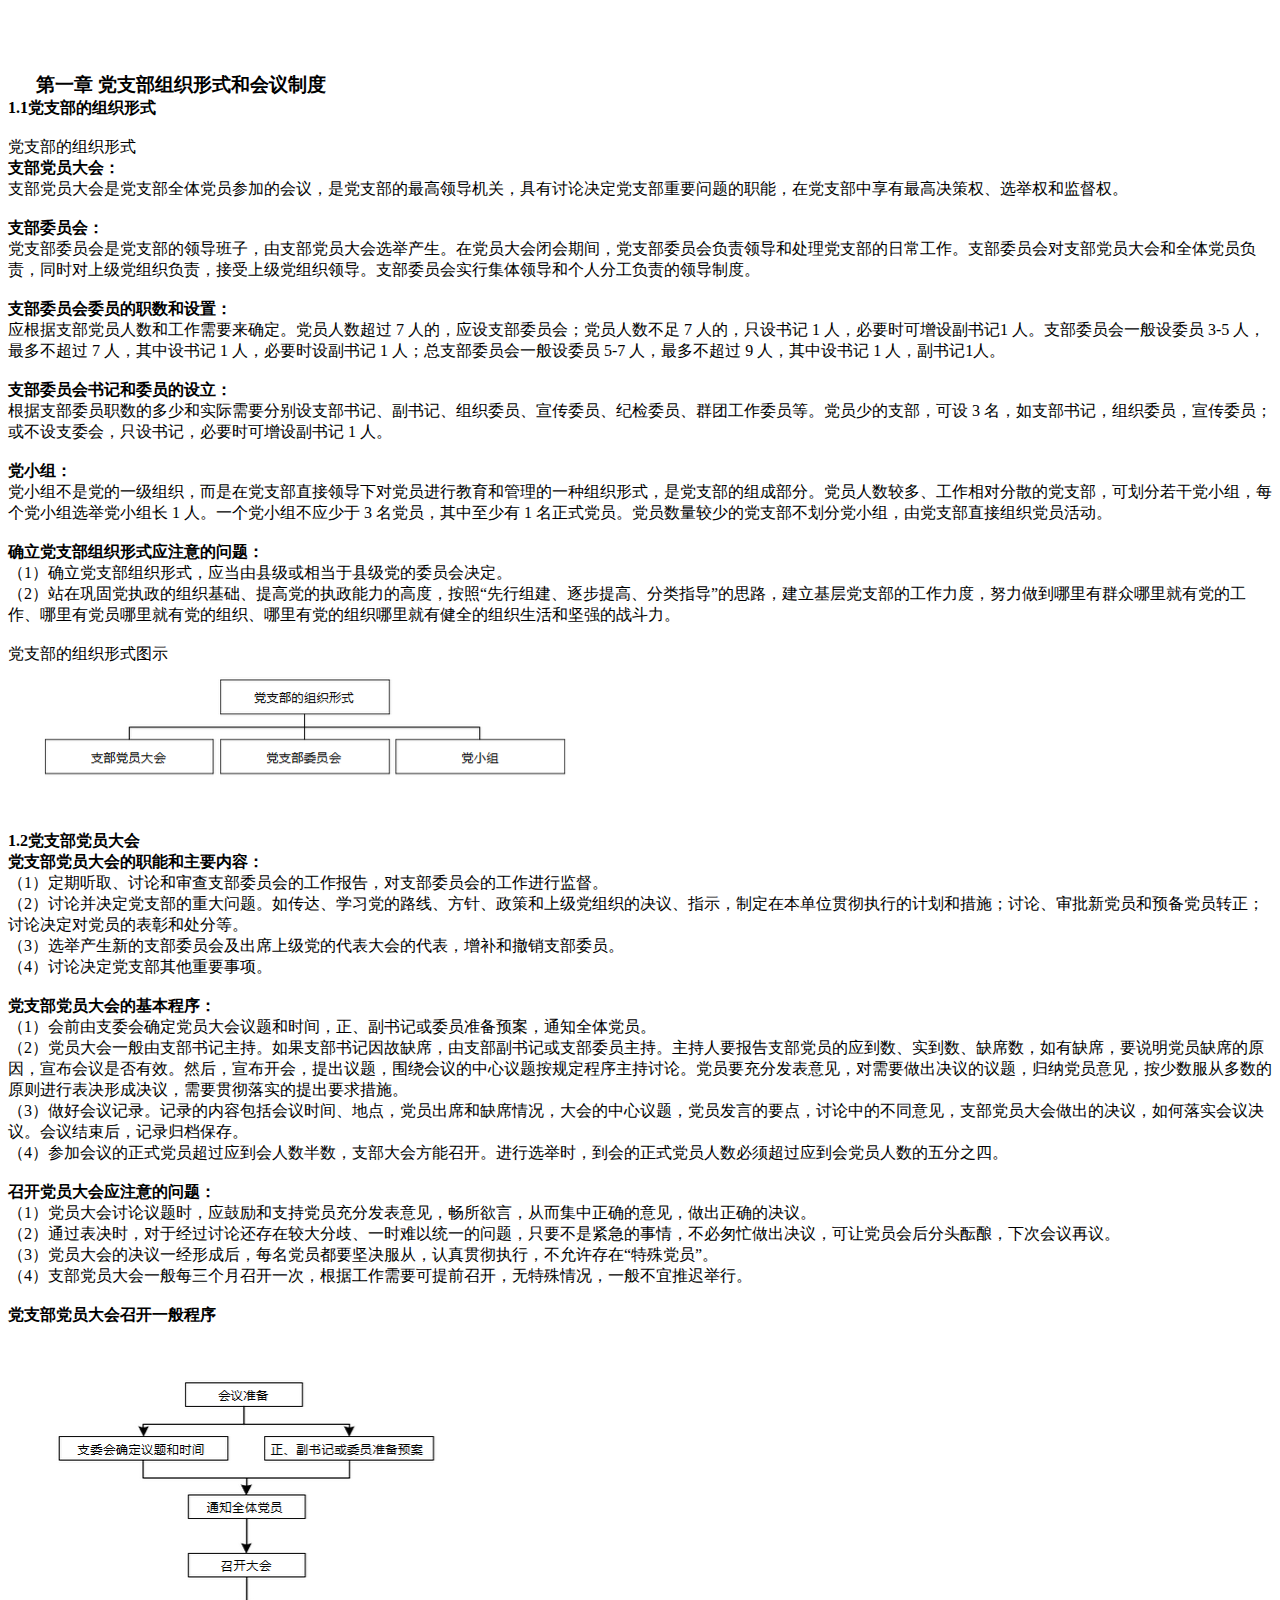
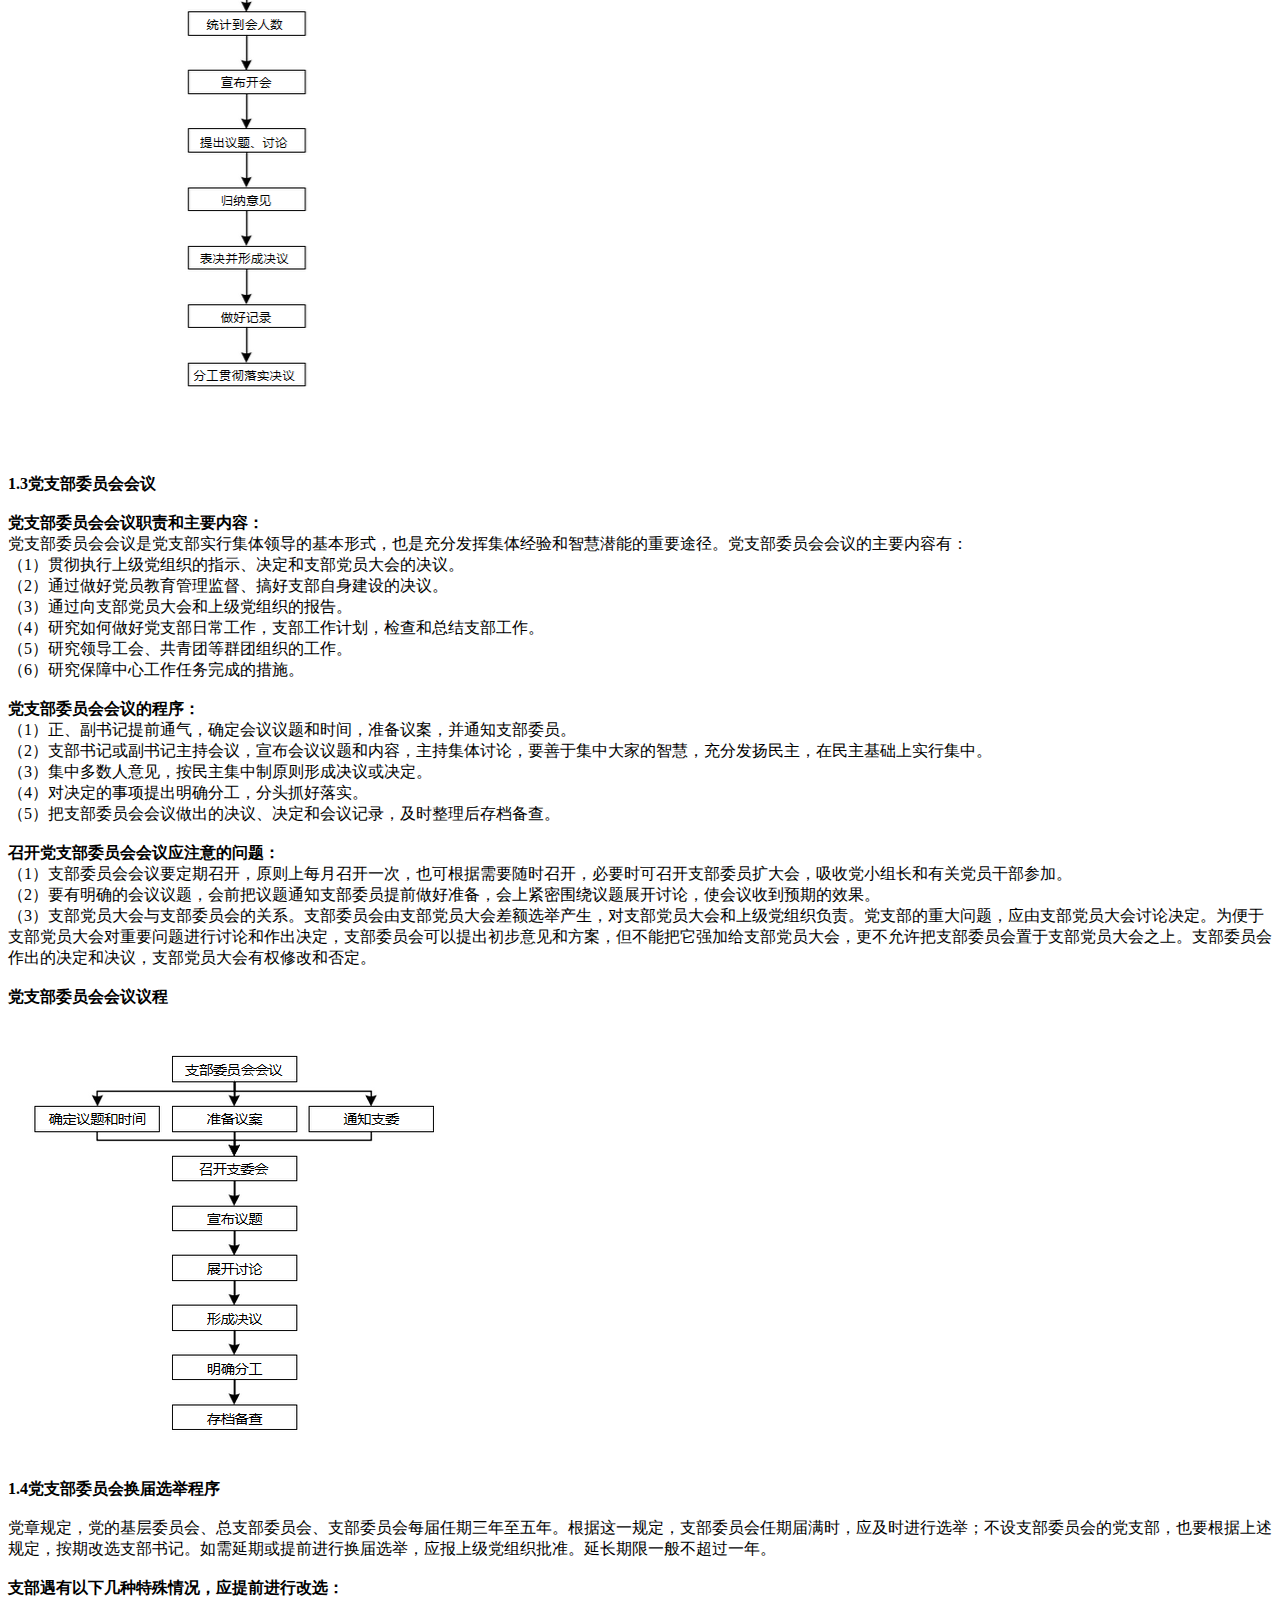
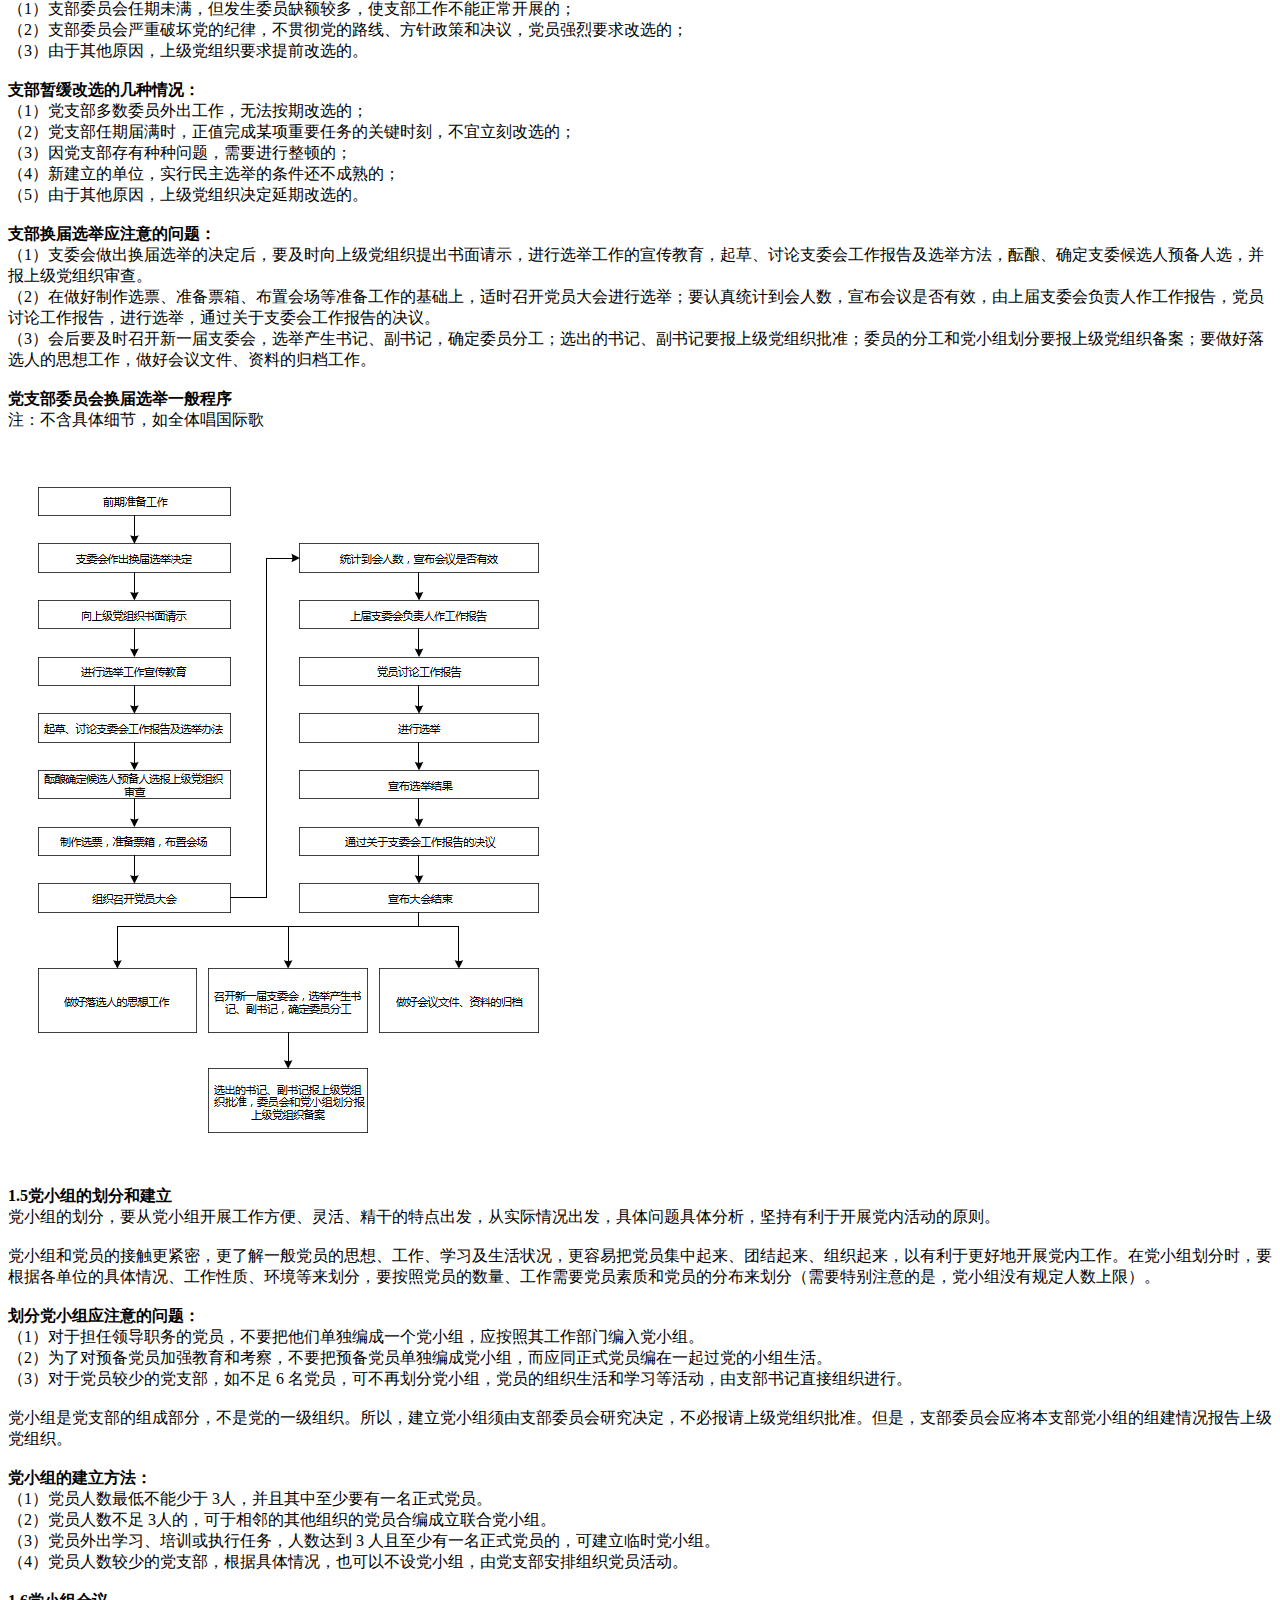
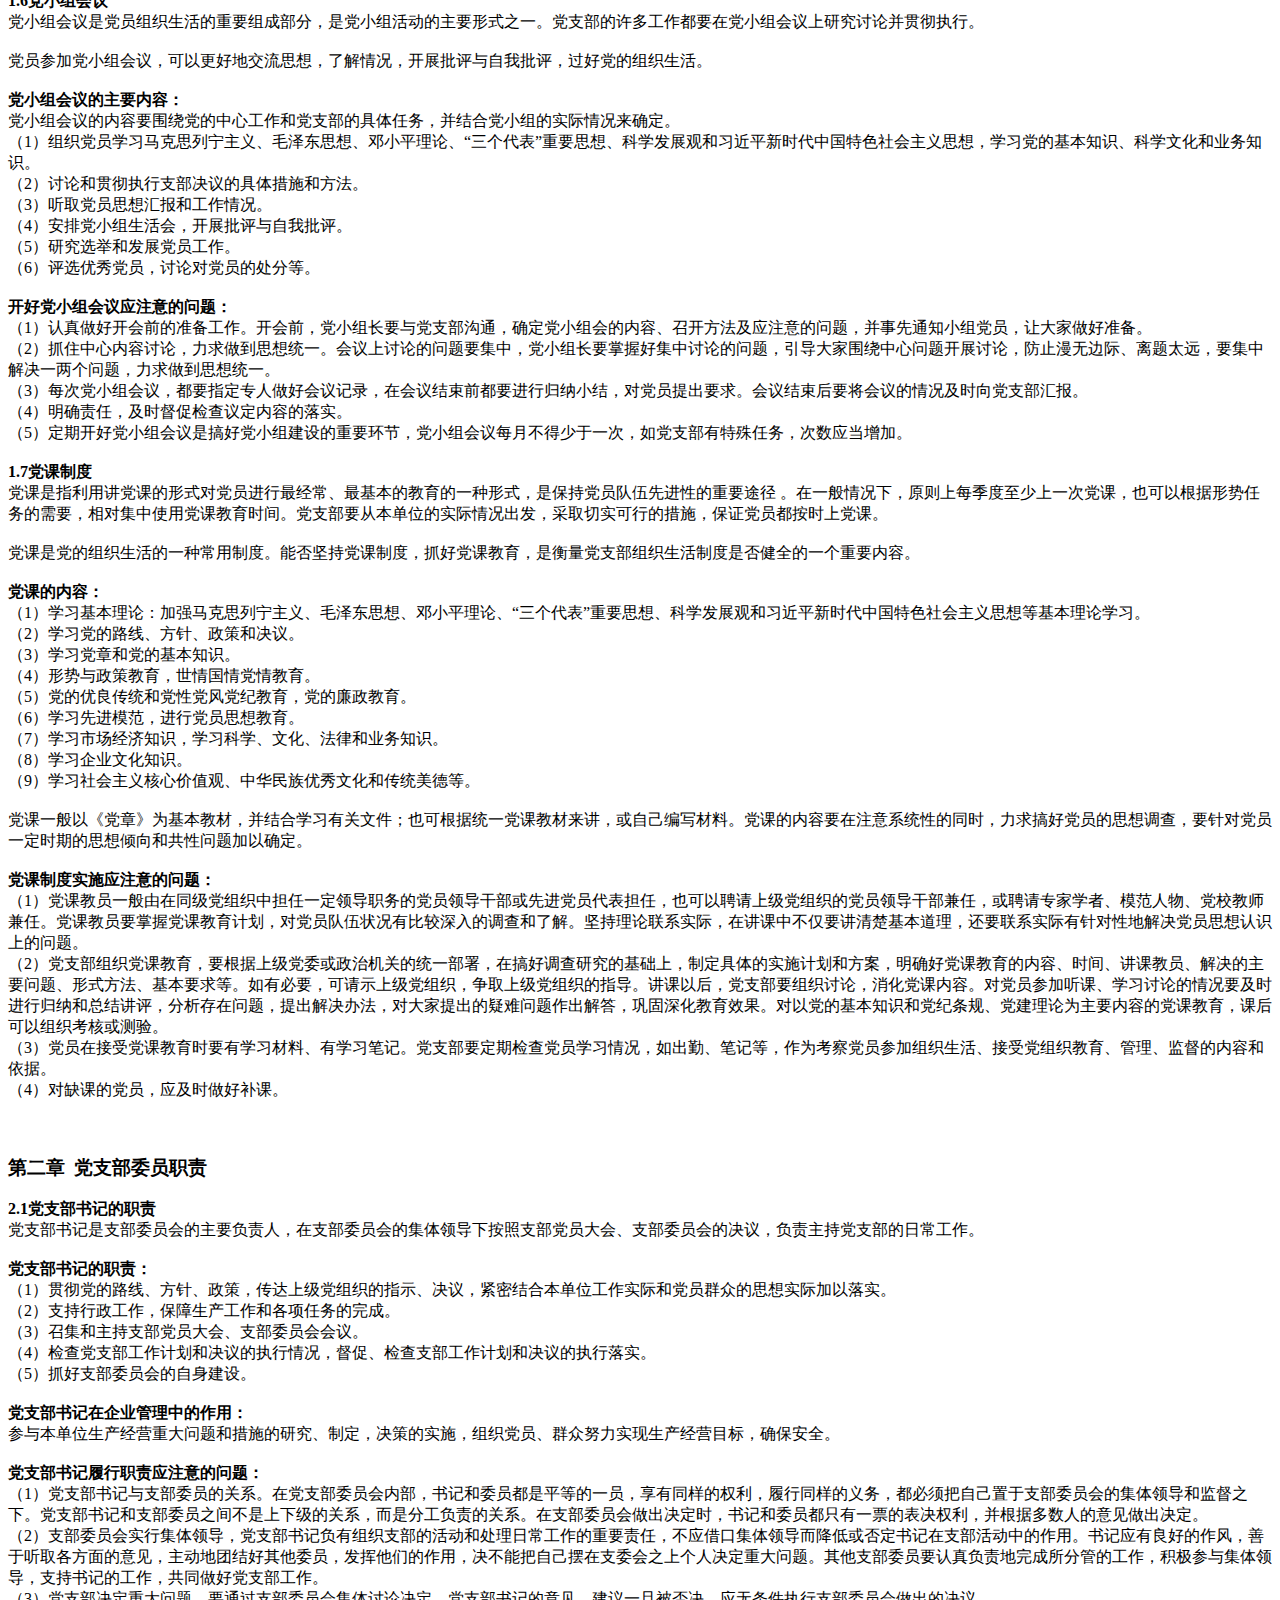
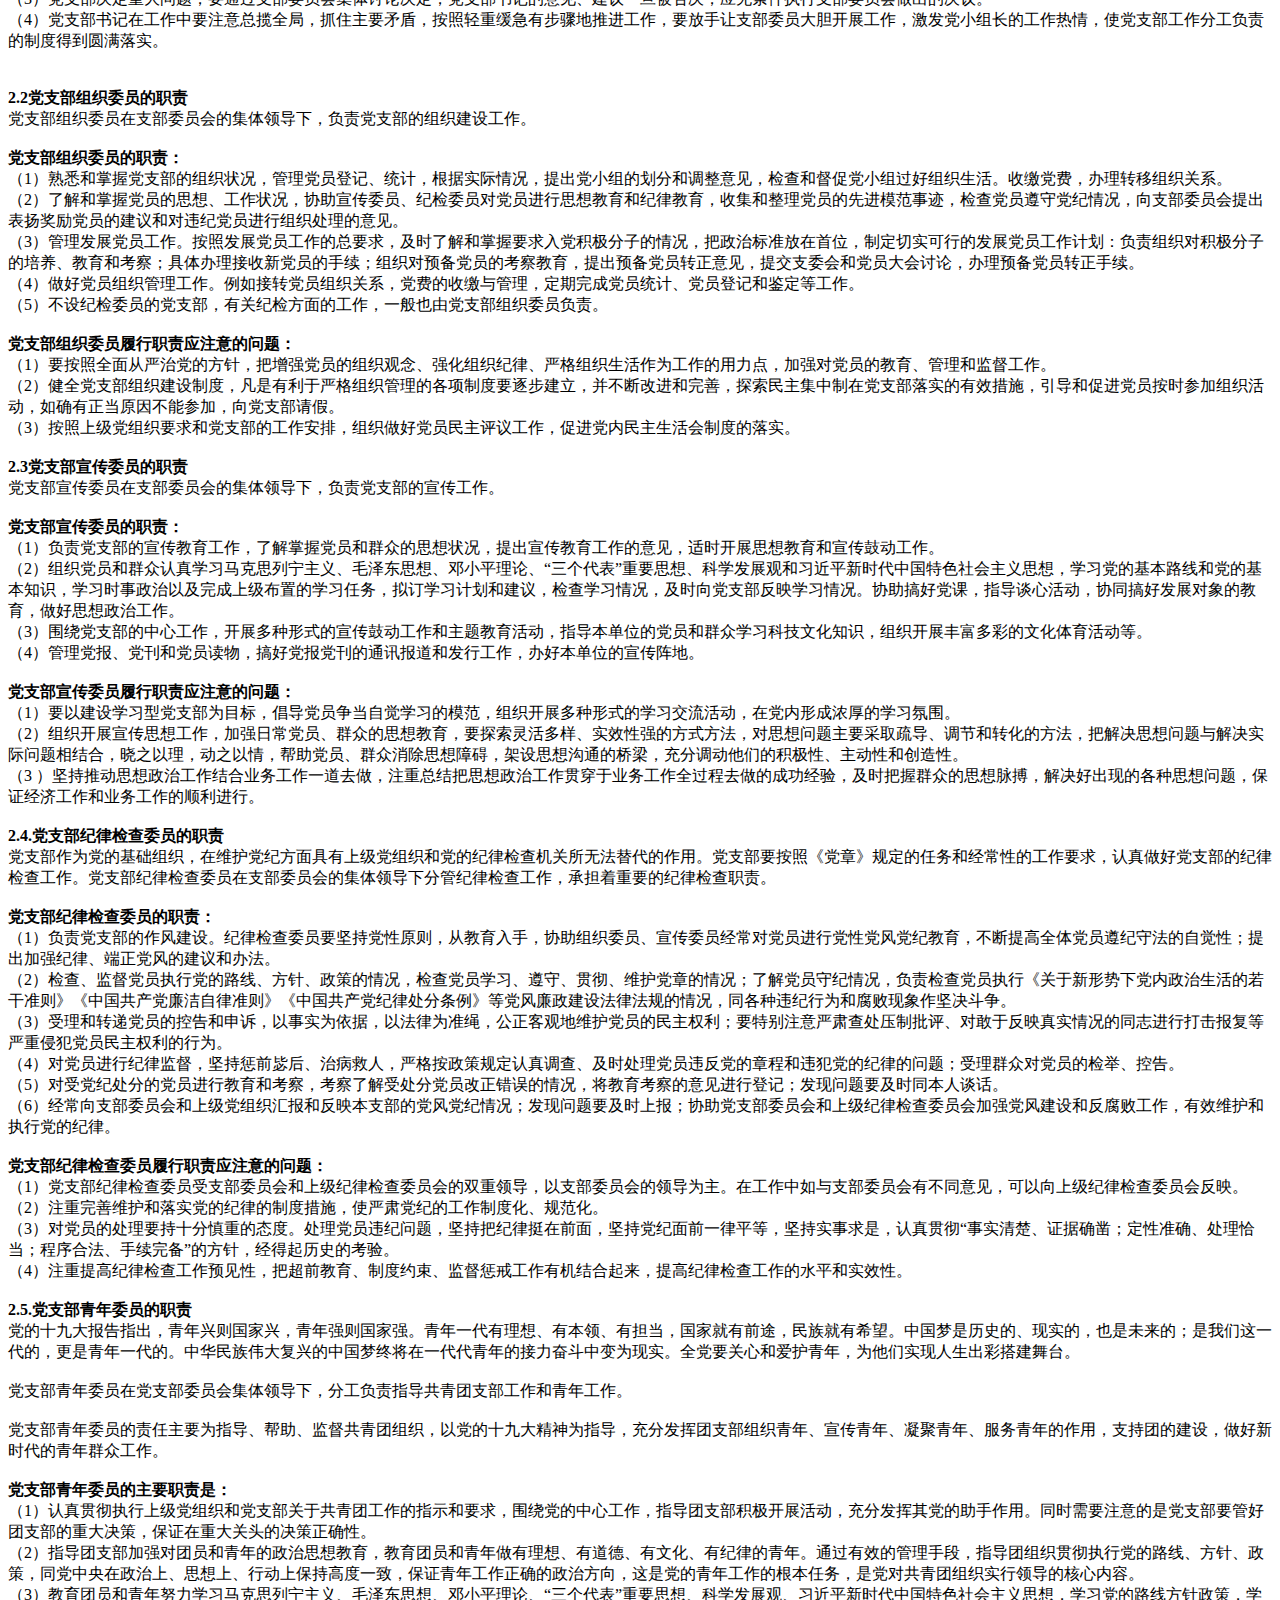
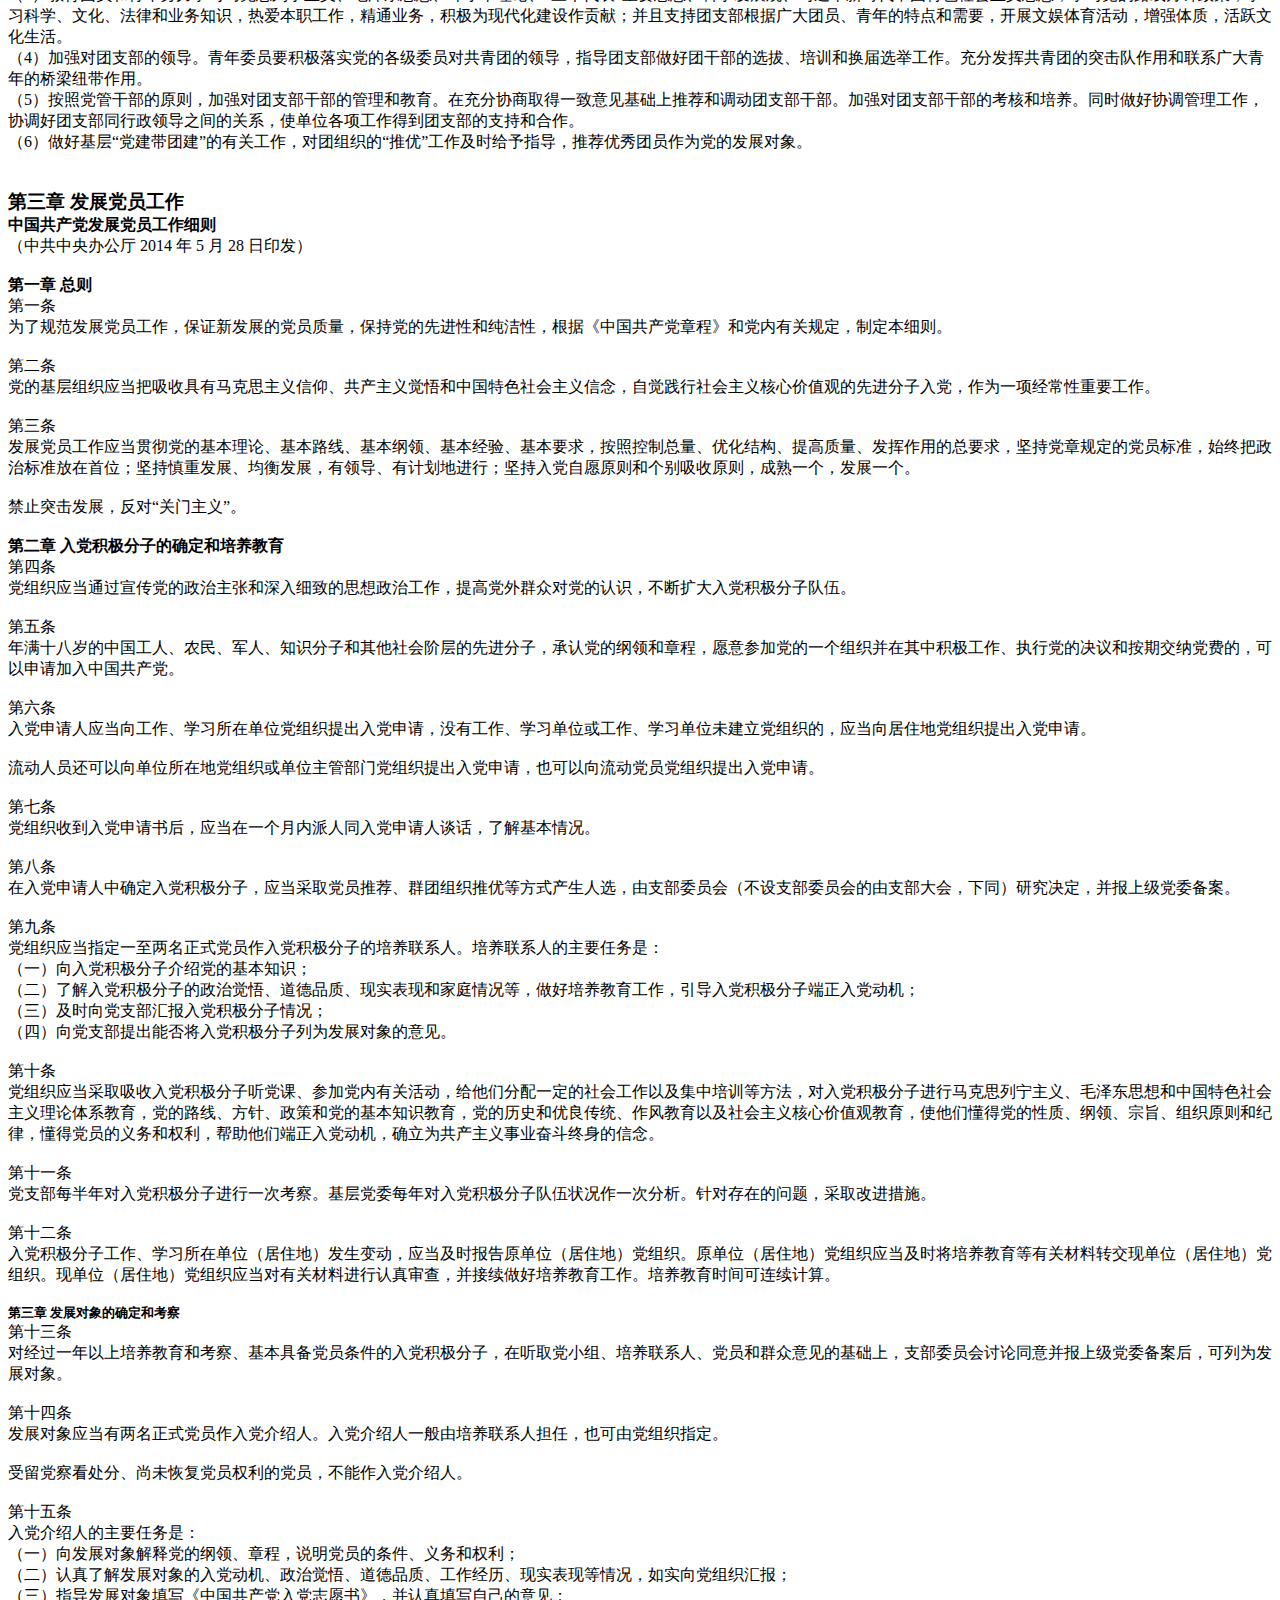
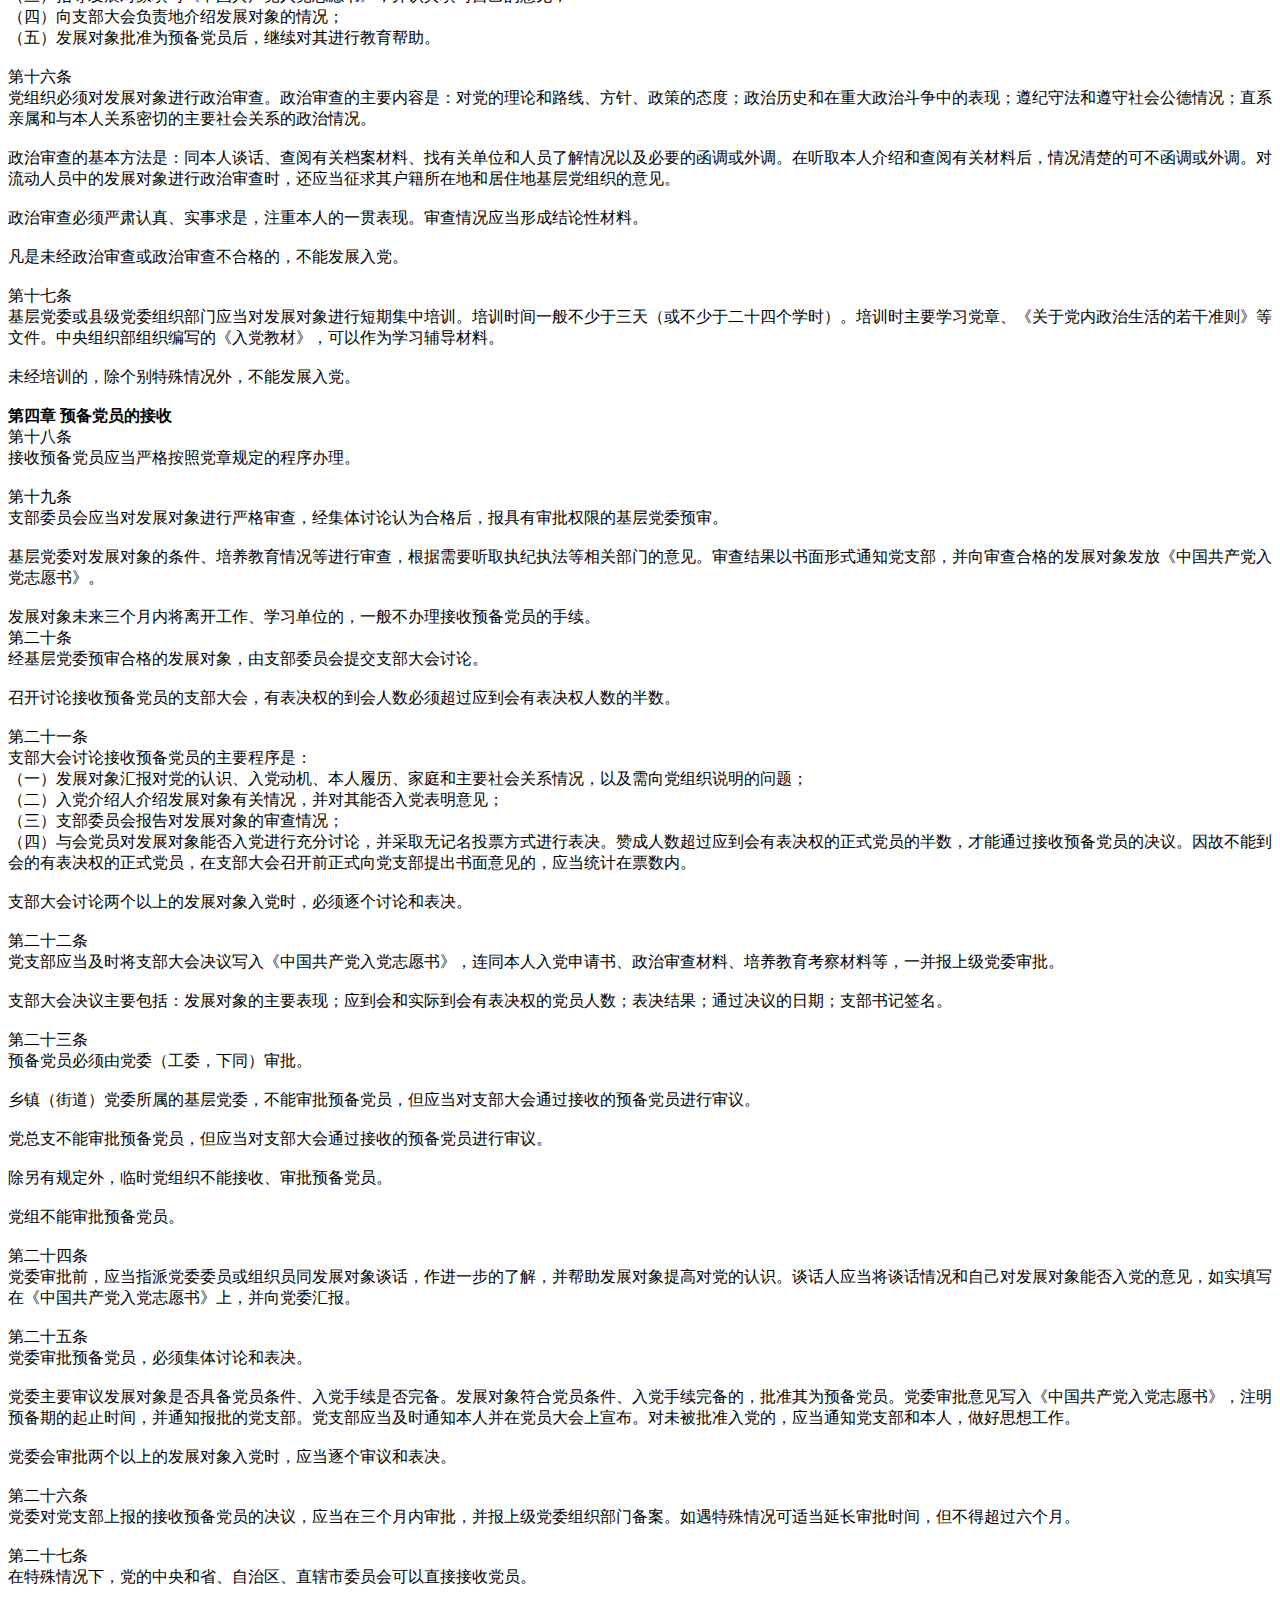
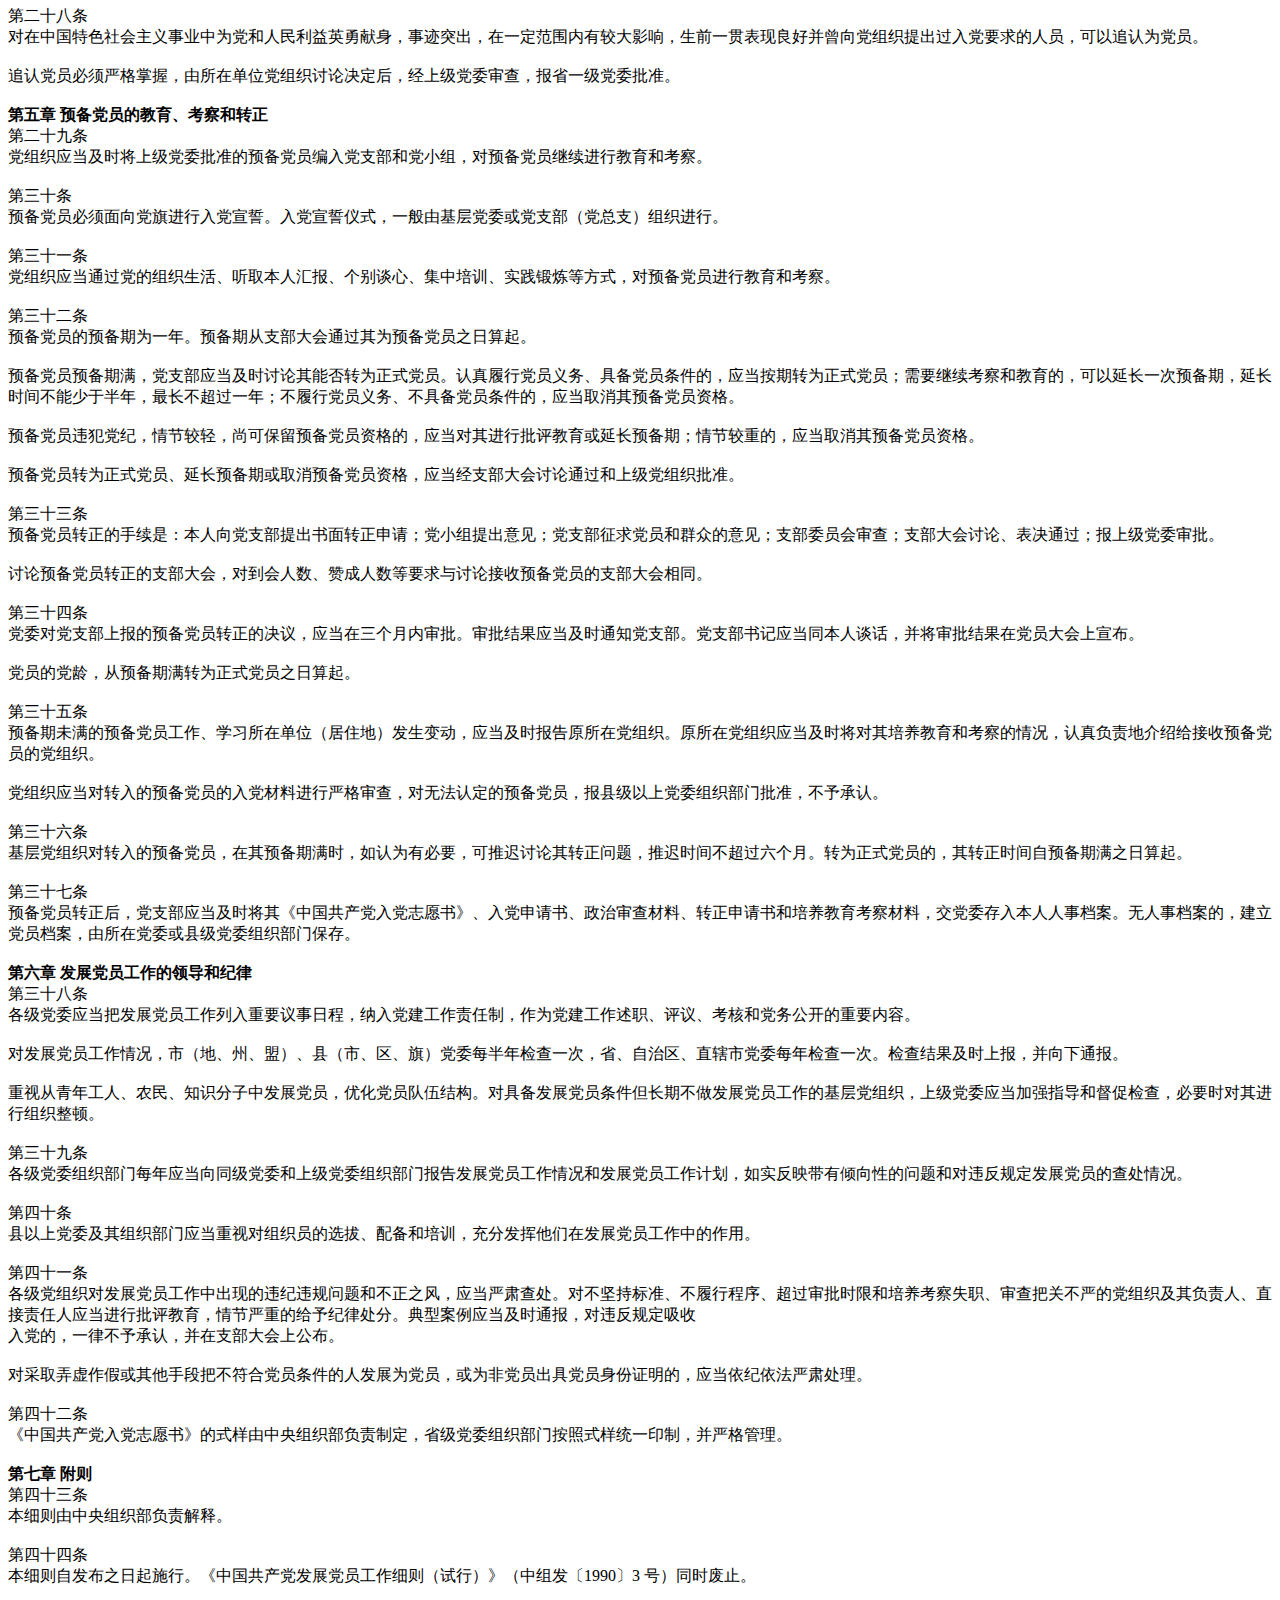
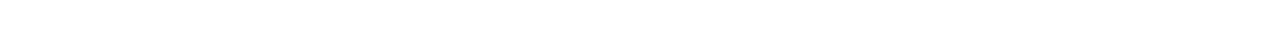
<file: cpc/index.html>
﻿<html><head><meta http-equiv="Content-Type" content="text/html; charset=utf-8" /><meta http-equiv="Content-Style-Type" content="text/css" /><meta name="generator" content="Aspose.Words for .NET 15.1.0.0" /><title></title></head><body><div><p style="margin:0pt; orphans:0; text-align:justify; widows:0"><span style="font-family:Calibri; font-size:10.5pt">&#xa0;</span></p><p style="margin:0pt; orphans:0; text-align:justify; widows:0"><span style="font-family:Calibri; font-size:10.5pt">&#xa0;</span></p><p style="margin:0pt; orphans:0; text-align:justify; widows:0"><span style="font-family:Calibri; font-size:10.5pt">&#xa0;</span></p><p style="margin:0pt; orphans:0; text-align:justify; widows:0"><span style="font-family:Calibri; font-size:10.5pt">&#xa0;</span></p><p style="margin:0pt; orphans:0; text-align:justify; widows:0"><span style="width:21pt; text-indent:0pt; display:inline-block"></span><span style="font-family:宋体; font-size:14pt; font-weight:bold">第一章</span><span style="font-family:宋体; font-size:14pt; font-weight:bold">&#xa0;</span><span style="font-family:宋体; font-size:14pt; font-weight:bold">党支部组织形式和会议制度</span></p><p style="margin:0pt"><span style="font-family:宋体; font-size:12pt; font-weight:bold">1.1党支部的组织形式</span></p><p style="margin:0pt"><span style="font-family:宋体; font-size:12pt">&#xa0;</span></p><p style="margin:0pt"><span style="font-family:宋体; font-size:12pt">党支部的组织形式</span></p><p style="margin:0pt"><span style="font-family:宋体; font-size:12pt; font-weight:bold">支部党员大会：</span></p><p style="margin:0pt"><span style="font-family:宋体; font-size:12pt">支部党员大会是党支部全体党员参加的会议，是党支部的最高领导机关，具有讨论决定党支部重要问题的职能，在党支部中享有最高决策权、选举权和监督权。</span></p><p style="margin:0pt"><span style="font-family:宋体; font-size:12pt">&#xa0;</span></p><p style="margin:0pt"><span style="font-family:宋体; font-size:12pt; font-weight:bold">支部委员会：</span></p><p style="margin:0pt"><span style="font-family:宋体; font-size:12pt">党支部委员会是党支部的领导班子，由支部党员大会选举产生。在党员大会闭会期间，党支部委员会负责领导和处理党支部的日常工作。支部委</span><span style="font-family:宋体; font-size:12pt">员会对支部党员大会和全体党员负责，同时对上级党组织负责，接受上级党组织领导。支部委员会实行集体领导和个人分工负责的领导制度。</span></p><p style="margin:0pt"><span style="font-family:宋体; font-size:12pt">&#xa0;</span></p><p style="margin:0pt"><span style="font-family:宋体; font-size:12pt; font-weight:bold">支部委员会委员的职数和设置：</span></p><p style="margin:0pt"><span style="font-family:宋体; font-size:12pt">应根据支部党员人数和工作需要来确定。党员人数超过 7 人的，应设支部委员会；党员人数不足 7 人的，只设书记 1 人，必要时可增设副书记1 人。支部委员会一般设委员 3-5 人，最多不超过 7 人，其中设书记 1 人，必要时设副书记 1 人；总支部委员会一般设委员 5-7 人，最多不超过 9 人，其中设书记 1 人，副书记1人。</span></p><p style="margin:0pt"><span style="font-family:宋体; font-size:12pt">&#xa0;</span></p><p style="margin:0pt"><span style="font-family:宋体; font-size:12pt; font-weight:bold">支部委员会书记和委员的设立：</span></p><p style="margin:0pt"><span style="font-family:宋体; font-size:12pt">根据支部委员职数的多少和实际需要分别设支部书记、副书记、组织委员、宣传委员、纪检委员、群团工作委员等。党员少的支部，可设 3 名，如支部书记，组织委员，宣传委员；或不设支委会，只设书记，必要时可增设副书记 1 人。</span></p><p style="margin:0pt"><span style="font-family:宋体; font-size:12pt">&#xa0;</span></p><p style="margin:0pt"><span style="font-family:宋体; font-size:12pt; font-weight:bold">党小组：</span></p><p style="margin:0pt"><span style="font-family:宋体; font-size:12pt">党小组不是党的一级组织，而是在党支部直接领导下对党员进行教育和管理的一种组织形式，是党支部的组成部分。党员人数较多、工作相对分散的党支部，可划分若干党小组，每个党小组选举党小组长 1 人。一个党小组不应少于 3 名党员，其中至少有 1 名正式党员。党员数量较少的党支部不划分党小组，由党支部直接组织党员活动。</span></p><p style="margin:0pt"><span style="font-family:宋体; font-size:12pt">&#xa0;</span></p><p style="margin:0pt"><span style="font-family:宋体; font-size:12pt; font-weight:bold">确立党支部组织形式应注意的问题：</span></p><p style="margin:0pt"><span style="font-family:宋体; font-size:12pt">（1）确立党支部组织形式，应当由县级或相当于县级党的委员会决定。</span></p><p style="margin:0pt"><span style="font-family:宋体; font-size:12pt">（2）站在巩固党执政的组织基础、提高党的执政能力的高度，按照“先行组建、逐步提高、分类指导”的思路，建立基层党支部的工作力度，努力做到哪里有群众哪里就有党的工作、哪里有党员哪里就有党的组织、哪里有党的组织哪里就有健全的组织生活和坚强的战斗力。</span></p><p style="margin:0pt"><span style="font-family:宋体; font-size:12pt">&#xa0;</span></p><p style="margin:0pt"><span style="font-family:宋体; font-size:12pt">党支部的组织形式图示</span></p><p style="margin:0pt"><img src="974cc221-eb3f-4cb3-9a46-fc5afe92389d.001.png" width="591" height="130" alt="C:\Users\ADMINI~1\AppData\Local\Temp\enhtmlclip\Image.png" style="-aw-left-pos:0pt; -aw-rel-hpos:column; -aw-rel-vpos:paragraph; -aw-top-pos:0pt; -aw-wrap-type:inline" /></p><p style="margin:0pt"><span style="font-family:宋体; font-size:12pt">&#xa0;</span></p><p style="margin:0pt"><span style="font-family:宋体; font-size:12pt">&#xa0;</span></p><p style="margin:0pt"><span style="font-family:宋体; font-size:12pt; font-weight:bold">1.2党支部党员大会</span></p><p style="margin:0pt"><span style="font-family:宋体; font-size:12pt; font-weight:bold">党支部党员大会的职能和主要内容：</span></p><p style="margin:0pt"><span style="font-family:宋体; font-size:12pt">（1）定期听取、讨论和审查支部委员会的工作报告，对支部委员会的工作进行监督。</span></p><p style="margin:0pt"><span style="font-family:宋体; font-size:12pt">（2）讨论并决定党支部的重大问题。如传达、学习党的路线、方针、政策和上级党组织的决议、指示，制定在本单位贯彻执行的计划和措施；讨论、审批新党员和预备党员转正；讨论决定对党员的表彰和处分等。</span></p><p style="margin:0pt"><span style="font-family:宋体; font-size:12pt">（3）选举产生新的支部委员会及出席上级党的代表大会的代表，增补和撤销支部委员。</span></p><p style="margin:0pt"><span style="font-family:宋体; font-size:12pt">（4）讨论决定党支部其他重要事项。</span></p><p style="margin:0pt"><span style="font-family:宋体; font-size:12pt">&#xa0;</span></p><p style="margin:0pt"><span style="font-family:宋体; font-size:12pt; font-weight:bold">党支部党员大会的基本程序：</span></p><p style="margin:0pt"><span style="font-family:宋体; font-size:12pt">（1）会前由支委会确定党员大会议题和时间，正、副书记或委员准备预案，通知全体党员。</span></p><p style="margin:0pt"><span style="font-family:宋体; font-size:12pt">（2）党员大会一般由支部书记主持。如果支部书记因故缺席，由支部副书记或支部委员主持。主持人要报告支部党员的应到数、实到数、缺席数，如有缺席，要说明党员缺席的原因，宣布会议是否有效。然后，宣布开会，提出议题，围绕会议的中心议题按规定程序主持讨论。党员要充分发表意见，对需要做出决议的议题，归纳党员意见，按少数服从多数的原则进行表决形成决议，需要贯彻落实的提出要求措施。</span></p><p style="margin:0pt"><span style="font-family:宋体; font-size:12pt">（3）做好会议记录。记录的内容包括会议时间、地点，党员出席和缺席情况，大会的中心议题，党员发言的要点，讨论中的不同意见，支部党员大会做出的决议，如何落实会议决议。会议结束后，记录归档保存。</span></p><p style="margin:0pt"><span style="font-family:宋体; font-size:12pt">（4）参加会议的正式党员超过应到会人数半数，支部大会方能召开。进行选举时，到会的正式党员人数必须超过应到会党员人数的五分之四。</span></p><p style="margin:0pt"><span style="font-family:宋体; font-size:12pt">&#xa0;</span></p><p style="margin:0pt"><span style="font-family:宋体; font-size:12pt; font-weight:bold">召开党员大会应注意的问题：</span></p><p style="margin:0pt"><span style="font-family:宋体; font-size:12pt">（1）党员大会讨论议题时，应鼓励和支持党员充分发表意见，畅所欲言，从而集中正确的意见，做出正确的决议。</span></p><p style="margin:0pt"><span style="font-family:宋体; font-size:12pt">（2）通过表决时，对于经过讨论还存在较大分歧、一时难以统一的问题，只要不是紧急的事情，不必匆忙做出决议，可让党员会后分头酝酿，下次会议再议。</span></p><p style="margin:0pt"><span style="font-family:宋体; font-size:12pt">（3）党员大会的决议一经形成后，每名党员都要坚决服从，认真贯彻执行，不允许存在“特殊党员”。</span></p><p style="margin:0pt"><span style="font-family:宋体; font-size:12pt">（4）支部党员大会一般每三个月召开一次，根据工作需要可提前召开，无特殊情况，一般不宜推迟举行。</span></p><p style="margin:0pt"><span style="font-family:宋体; font-size:12pt">&#xa0;</span></p><p style="margin:0pt"><span style="font-family:宋体; font-size:12pt; font-weight:bold">党支部党员大会召开一般程序</span></p><p style="margin:0pt"><span style="font-family:宋体; font-size:12pt">&#xa0;</span></p><p style="margin:0pt"><img src="974cc221-eb3f-4cb3-9a46-fc5afe92389d.002.png" width="479" height="694" alt="C:\Users\ADMINI~1\AppData\Local\Temp\enhtmlclip\Image(1).png" style="-aw-left-pos:0pt; -aw-rel-hpos:column; -aw-rel-vpos:paragraph; -aw-top-pos:0pt; -aw-wrap-type:inline" /></p><p style="margin:0pt"><span style="font-family:宋体; font-size:12pt">&#xa0;</span></p><p style="margin:0pt"><span style="font-family:宋体; font-size:12pt">&#xa0;</span></p><p style="margin:0pt"><span style="font-family:宋体; font-size:12pt; font-weight:bold">1.3党支部委员会会议</span></p><p style="margin:0pt"><span style="font-family:宋体; font-size:12pt">&#xa0;</span></p><p style="margin:0pt"><span style="font-family:宋体; font-size:12pt; font-weight:bold">党支部委员会会议职责和主要内容：</span></p><p style="margin:0pt"><span style="font-family:宋体; font-size:12pt">党支部委员会会议是党支部实行集体领导的基本形式，也是充分发挥集体经验和智慧潜能的重要途径。党支部委员会会议的主要内容有：</span></p><p style="margin:0pt"><span style="font-family:宋体; font-size:12pt">（1）贯彻执行上级党组织的指示、决定和支部党员大会的决议。</span></p><p style="margin:0pt"><span style="font-family:宋体; font-size:12pt">（2）通过做好党员教育管理监督、搞好支部自身建设的决议。</span></p><p style="margin:0pt"><span style="font-family:宋体; font-size:12pt">（3）通过向支部党员大会和上级党组织的报告。</span></p><p style="margin:0pt"><span style="font-family:宋体; font-size:12pt">（4）研究如何做好党支部日常工作，支部工作计划，检查和总结支部工作。</span></p><p style="margin:0pt"><span style="font-family:宋体; font-size:12pt">（5）研究领导工会、共青团等群团组织的工作。</span></p><p style="margin:0pt"><span style="font-family:宋体; font-size:12pt">（6）研究保障中心工作任务完成的措施。</span></p><p style="margin:0pt"><span style="font-family:宋体; font-size:12pt">&#xa0;</span></p><p style="margin:0pt"><span style="font-family:宋体; font-size:12pt; font-weight:bold">党支部委员会会议的程序：</span></p><p style="margin:0pt"><span style="font-family:宋体; font-size:12pt">（1）正、副书记提前通气，确定会议议题和时间，准备议案，并通知支部委员。</span></p><p style="margin:0pt"><span style="font-family:宋体; font-size:12pt">（2）支部书记或副书记主持会议，宣布会议议题和内容，主持集体讨论，要善于集中大家的智慧，充分发扬民主，在民主基础上实行集中。</span></p><p style="margin:0pt"><span style="font-family:宋体; font-size:12pt">（3）集中多数人意见，按民主集中制原则形成决议或决定。</span></p><p style="margin:0pt"><span style="font-family:宋体; font-size:12pt">（4）对决定的事项提出明确分工，分头抓好落实。</span></p><p style="margin:0pt"><span style="font-family:宋体; font-size:12pt">（5）把支部委员会会议做出的决议、决定和会议记录，及时整理后存档备查。</span></p><p style="margin:0pt"><span style="font-family:宋体; font-size:12pt">&#xa0;</span></p><p style="margin:0pt"><span style="font-family:宋体; font-size:12pt; font-weight:bold">召开党支部委员会会议应注意的问题：</span></p><p style="margin:0pt"><span style="font-family:宋体; font-size:12pt">（1）支部委员会会议要定期召开，原则上每月召开一次，也可根据需要随时召开，必要时可召开支部委员扩大会，吸收党小组长和有关党员干部参加。</span></p><p style="margin:0pt"><span style="font-family:宋体; font-size:12pt">（2）要有明确的会议议题，会前把议题通知支部委员提前做好准备，会上紧密围绕议题展开讨论，使会议收到预期的效果。</span></p><p style="margin:0pt"><span style="font-family:宋体; font-size:12pt">（3）支部党员大会与支部委员会的关系。支部委员会由支部党员大会差额选举产生，对支部党员大会和上级党组织负责。党支部的重大问题，应由支部党员大会讨论决定。为便于支部党员大会对重要问题进行讨论和作出决定，支部委员会可以提出初步意见和方案，但不能把它强加给支部党员大会，更不允许把支部委员会置于支部党员大会之上。支部委员会作出的决定和决议，支部党员大会有权修改和否定。</span></p><p style="margin:0pt"><span style="font-family:宋体; font-size:12pt">&#xa0;</span></p><p style="margin:0pt"><span style="font-family:宋体; font-size:12pt; font-weight:bold">党支部委员会会议议程</span></p><p style="margin:0pt"><span style="font-family:宋体; font-size:12pt">&#xa0;</span></p><p style="margin:0pt"><img src="974cc221-eb3f-4cb3-9a46-fc5afe92389d.003.png" width="446" height="435" alt="C:\Users\ADMINI~1\AppData\Local\Temp\enhtmlclip\Image(2).png" style="-aw-left-pos:0pt; -aw-rel-hpos:column; -aw-rel-vpos:paragraph; -aw-top-pos:0pt; -aw-wrap-type:inline" /></p><p style="margin:0pt"><span style="font-family:宋体; font-size:12pt">&#xa0;</span></p><p style="margin:0pt"><span style="font-family:宋体; font-size:12pt; font-weight:bold">1.4党支部委员会换届选举程序</span></p><p style="margin:0pt"><span style="font-family:宋体; font-size:12pt">&#xa0;</span></p><p style="margin:0pt"><span style="font-family:宋体; font-size:12pt">党章规定，党的基层委员会、总支部委员会、支部委员会每届任期三年至五年。根据这一规定，支部委员会任期届满时，应及时进行选举；不设支部委员会的党支部，也要根据上述规定，按期改选支部书记。如需延期或提前进行换届选举，应报上级党组织批准。延长期限一般不超过一年。</span></p><p style="margin:0pt"><span style="font-family:宋体; font-size:12pt">&#xa0;</span></p><p style="margin:0pt"><span style="font-family:宋体; font-size:12pt; font-weight:bold">支部遇有以下几种特殊情况，应提前进行改选：</span></p><p style="margin:0pt"><span style="font-family:宋体; font-size:12pt">（1）支部委员会任期未满，但发生委员缺额较多，使支部工作不能正常开展的；</span></p><p style="margin:0pt"><span style="font-family:宋体; font-size:12pt">（2）支部委员会严重破坏党的纪律，不贯彻党的路线、方针政策和决议，党员强烈要求改选的；</span></p><p style="margin:0pt"><span style="font-family:宋体; font-size:12pt">（3）由于其他原因，上级党组织要求提前改选的。</span></p><p style="margin:0pt"><span style="font-family:宋体; font-size:12pt">&#xa0;</span></p><p style="margin:0pt"><span style="font-family:宋体; font-size:12pt; font-weight:bold">支部暂缓改选的几种情况：</span></p><p style="margin:0pt"><span style="font-family:宋体; font-size:12pt">（1）党支部多数委员外出工作，无法按期改选的；</span></p><p style="margin:0pt"><span style="font-family:宋体; font-size:12pt">（2）党支部任期届满时，正值完成某项重要任务的关键时刻，不宜立刻改选的；</span></p><p style="margin:0pt"><span style="font-family:宋体; font-size:12pt">（3）因党支部存有种种问题，需要进行整顿的；</span></p><p style="margin:0pt"><span style="font-family:宋体; font-size:12pt">（4）新建立的单位，实行民主选举的条件还不成熟的；</span></p><p style="margin:0pt"><span style="font-family:宋体; font-size:12pt">（5）由于其他原因，上级党组织决定延期改选的。</span></p><p style="margin:0pt"><span style="font-family:宋体; font-size:12pt">&#xa0;</span></p><p style="margin:0pt"><span style="font-family:宋体; font-size:12pt; font-weight:bold">支部换届选举应注意的问题：</span></p><p style="margin:0pt"><span style="font-family:宋体; font-size:12pt">（1）支委会做出换届选举的决定后，要及时向上级党组织提出书面请示，进行选举工作的宣传教育，起草、讨论支委会工作报告及选举方法，酝酿、确定支委候选人预备人选，并报上级党组织审查。</span></p><p style="margin:0pt"><span style="font-family:宋体; font-size:12pt">（2）在做好制作选票、准备票箱、布置会场等准备工作的基础上，适时召开党员大会进行选举；要认真统计到会人数，宣布会议是否有效，由上届支委会负责人作工作报告，党员讨论工作报告，进行选举，通过关于支委会工作报告的决议。</span></p><p style="margin:0pt"><span style="font-family:宋体; font-size:12pt">（3）会后要及时召开新一届支委会，选举产生书记、副书记，确定委员分工；选出的书记、副书记要报上级党组织批准；委员的分工和党小组划分要报上级党组织备案；要做好落选人的思想工作，做好会议文件、资料的归档工作。</span></p><p style="margin:0pt"><span style="font-family:宋体; font-size:12pt">&#xa0;</span></p><p style="margin:0pt"><span style="font-family:宋体; font-size:12pt; font-weight:bold">党支部委员会换届选举一般程序</span></p><p style="margin:0pt"><span style="font-family:宋体; font-size:12pt">注：不含具体细节，如全体唱国际歌</span></p><p style="margin:0pt"><span style="font-family:宋体; font-size:12pt">&#xa0;</span></p><p style="margin:0pt"><img src="974cc221-eb3f-4cb3-9a46-fc5afe92389d.004.png" width="572" height="719" alt="C:\Users\ADMINI~1\AppData\Local\Temp\enhtmlclip\Image(3).png" style="-aw-left-pos:0pt; -aw-rel-hpos:column; -aw-rel-vpos:paragraph; -aw-top-pos:0pt; -aw-wrap-type:inline" /></p><p style="margin:0pt"><span style="font-family:宋体; font-size:12pt">&#xa0;</span></p><p style="margin:0pt"><span style="font-family:宋体; font-size:12pt; font-weight:bold">1.5党小组的划分和建立</span></p><p style="margin:0pt"><span style="font-family:宋体; font-size:12pt">党小组的划分，要从党小组开展工作方便、灵活、精干的特点出发，从实际情况出发，具体问题具体分析，坚持有利于开展党内活动的原则。</span></p><p style="margin:0pt"><span style="font-family:宋体; font-size:12pt">&#xa0;</span></p><p style="margin:0pt"><span style="font-family:宋体; font-size:12pt">党小组和党员的接触更紧密，更了解一般党员的思想、工作、学习及生活状况，更容易把党员集中起来、团结起来、组织起来，以有利于更好地开展党内工作。在党小组划分时，要根据各单位的具体情况、工作性质、环境等来划分，要按照</span><span style="font-family:宋体; font-size:12pt">党员的数量、工作需要党员素质和党员的分布来划分（需要特别注意的是，党小组没有规定人数上限）。</span></p><p style="margin:0pt"><span style="font-family:宋体; font-size:12pt">&#xa0;</span></p><p style="margin:0pt"><span style="font-family:宋体; font-size:12pt; font-weight:bold">划分党小组应注意的问题：</span></p><p style="margin:0pt"><span style="font-family:宋体; font-size:12pt">（1）对于担任领导职务的党员，不要把他们单独编成一个党小组，应按照其工作部门编入党小组。</span></p><p style="margin:0pt"><span style="font-family:宋体; font-size:12pt">（2）为了对预备党员加强教育和考察，不要把预备党员单独编成党小组，而应同正式党员编在一起过党的小组生活。</span></p><p style="margin:0pt"><span style="font-family:宋体; font-size:12pt">（3）对于党员较少的党支部，如不足 6 名党员，可不再划分党小组，党员的组织生活和学习等活动，由支部书记直接组织进行。</span></p><p style="margin:0pt"><span style="font-family:宋体; font-size:12pt">&#xa0;</span></p><p style="margin:0pt"><span style="font-family:宋体; font-size:12pt">党小组是党支部的组成部分，不是党的一级组织。所以，建立党小组须由支部委员会研究决定，不必报请上级党组织批准。但是，支部委员会应将本支部党小组的组建情况报告上级党组织。</span></p><p style="margin:0pt"><span style="font-family:宋体; font-size:12pt">&#xa0;</span></p><p style="margin:0pt"><span style="font-family:宋体; font-size:12pt; font-weight:bold">党小组的建立方法：</span></p><p style="margin:0pt"><span style="font-family:宋体; font-size:12pt">（1）党员人数最低不能少于 3人，并且其中至少要有一名正式党员。</span></p><p style="margin:0pt"><span style="font-family:宋体; font-size:12pt">（2）党员人数不足 3人的，可于相邻的其他组织的党员合编成立联合党小组。</span></p><p style="margin:0pt"><span style="font-family:宋体; font-size:12pt">（3）党员外出学习、培训或执行任务，人数达到 3 人且至少有一名正式党员的，可建立临时党小组。</span></p><p style="margin:0pt"><span style="font-family:宋体; font-size:12pt">（4）党员人数较少的党支部，根据具体情况，也可以不设党小组，由党支部安排组织党员活动。</span></p><p style="margin:0pt"><span style="font-family:宋体; font-size:12pt">&#xa0;</span></p><p style="margin:0pt"><span style="font-family:宋体; font-size:12pt; font-weight:bold">1.6党小组会议</span></p><p style="margin:0pt"><span style="font-family:宋体; font-size:12pt">党小组会议是党员组织生活的重要组成部分，是党小组活动的主要形式之一。党支部的许多工作都要在党小组会议上研究讨论并贯彻执行。</span></p><p style="margin:0pt"><span style="font-family:宋体; font-size:12pt">&#xa0;</span></p><p style="margin:0pt"><span style="font-family:宋体; font-size:12pt">党员参加党小组会议，可以更好地交流思想，了解情况，开展批评与自我批评，过好党的组织生活。</span></p><p style="margin:0pt"><span style="font-family:宋体; font-size:12pt">&#xa0;</span></p><p style="margin:0pt"><span style="font-family:宋体; font-size:12pt; font-weight:bold">党小组会议的主要内容：</span></p><p style="margin:0pt"><span style="font-family:宋体; font-size:12pt">党小组会议的内容要围绕党的中心工作和党支部的具体任务，并结合党小组的实际情况来确定。</span></p><p style="margin:0pt"><span style="font-family:宋体; font-size:12pt">（1）组织党员学习马克思列宁主义、毛泽东思想、邓小平理论、“三个代表”重要思想、科学发展观和习近平新时代中国特色社会主义思想，学习党的基本知识、科学文化和业务知识。</span></p><p style="margin:0pt"><span style="font-family:宋体; font-size:12pt">（2）讨论和贯彻执行支部决议的具体措施和方法。</span></p><p style="margin:0pt"><span style="font-family:宋体; font-size:12pt">（3）听取党员思想汇报和工作情况。</span></p><p style="margin:0pt"><span style="font-family:宋体; font-size:12pt">（4）安排党小组生活会，开展批评与自我批评。</span></p><p style="margin:0pt"><span style="font-family:宋体; font-size:12pt">（5）研究选举和发展党员工作。</span></p><p style="margin:0pt"><span style="font-family:宋体; font-size:12pt">（6）评选优秀党员，讨论对党员的处分等。</span></p><p style="margin:0pt"><span style="font-family:宋体; font-size:12pt">&#xa0;</span></p><p style="margin:0pt"><span style="font-family:宋体; font-size:12pt; font-weight:bold">开好党小组会议应注意的问题：</span></p><p style="margin:0pt"><span style="font-family:宋体; font-size:12pt">（1）认真做好开会前的准备工作。开会前，党小组长要与党支部沟通，确定党小组会的内容、召开方法及应注意的问题，并事先通知小组党员，让大家做好准备。</span></p><p style="margin:0pt"><span style="font-family:宋体; font-size:12pt">（2）抓住中心内容讨论，力求做到思想统一。会议上讨论的问题要集中，党小组长要掌握好集中讨论的问题，引导大家围绕中心问题开展讨论，防止漫无边际、离题太远，要集中解决一两个问题，力求做到思想统一。</span></p><p style="margin:0pt"><span style="font-family:宋体; font-size:12pt">（3）每次党小组会议，都要指定专人做好会议记录，在会议结束前都要进行归纳小结，对党员提出要求。会议结束后要将会议的情况及时向党支部汇报。</span></p><p style="margin:0pt"><span style="font-family:宋体; font-size:12pt">（4）明确责任，及时督促检查议定内容的落实。</span></p><p style="margin:0pt"><span style="font-family:宋体; font-size:12pt">（5）定期开好党小组会议是搞好党小组建设的重要环节，党小组会议每月不得少于一次，如党支部有特殊任务，次数应当增加。</span></p><p style="margin:0pt"><span style="font-family:宋体; font-size:12pt">&#xa0;</span></p><p style="margin:0pt"><span style="font-family:宋体; font-size:12pt; font-weight:bold">1.7党课制度</span></p><p style="margin:0pt"><span style="font-family:宋体; font-size:12pt">党课是指利用讲党课的形式对党员进行最经常、最基本的教育的一种形式，是保持党员队伍先进性的重要途径 。在一般情况下，原则上每季度至少上一次党课，也可以根据形势任务的需要，相对集中使用党课教育时间。党支部要从本单位的实际情况出发，采取切实可行的措施，保证党员都按时上党课。</span></p><p style="margin:0pt"><span style="font-family:宋体; font-size:12pt">&#xa0;</span></p><p style="margin:0pt"><span style="font-family:宋体; font-size:12pt">党课是党的组织生活的一种常用制度。能否坚持党课制度，抓好党课教育，是衡量党支部组织生活制度是否健全的一个重要内容。</span></p><p style="margin:0pt"><span style="font-family:宋体; font-size:12pt">&#xa0;</span></p><p style="margin:0pt"><span style="font-family:宋体; font-size:12pt; font-weight:bold">党课的内容：</span></p><p style="margin:0pt"><span style="font-family:宋体; font-size:12pt">（1）学习基本理论：加强马克思列宁主义、毛泽东思想、邓小平理论、“三个代表”重要思想、科学发展观和习近平新时代中国特色社会主义思想等基本理论学习。</span></p><p style="margin:0pt"><span style="font-family:宋体; font-size:12pt">（2）学习党的路线、方针、政策和决议。</span></p><p style="margin:0pt"><span style="font-family:宋体; font-size:12pt">（3）学习党章和党的基本知识。</span></p><p style="margin:0pt"><span style="font-family:宋体; font-size:12pt">（4）形势与政策教育，世情国情党情教育。</span></p><p style="margin:0pt"><span style="font-family:宋体; font-size:12pt">（5）党的优良传统和党性党风党纪教育，党的廉政教育。</span></p><p style="margin:0pt"><span style="font-family:宋体; font-size:12pt">（6）学习先进模范，进行党员思想教育。</span></p><p style="margin:0pt"><span style="font-family:宋体; font-size:12pt">（7）学习市场经济知识，学习科学、文化、法律和业务知识。</span></p><p style="margin:0pt"><span style="font-family:宋体; font-size:12pt">（8）学习企业文化知识。</span></p><p style="margin:0pt"><span style="font-family:宋体; font-size:12pt">（9）学习社会主义核心价值观、中华民族优秀文化和传统美德等。</span></p><p style="margin:0pt"><span style="font-family:宋体; font-size:12pt">&#xa0;</span></p><p style="margin:0pt"><span style="font-family:宋体; font-size:12pt">党课一般以《党章》为基本教材，并结合学习有关文件；也可根据统一党课教材来讲，或自己编写材料。党课的内容要在注意系统性的同时，力求搞好党员的思想调查，要针对党员一定时期的思想倾向和共性问题加以确定。</span></p><p style="margin:0pt"><span style="font-family:宋体; font-size:12pt">&#xa0;</span></p><p style="margin:0pt"><span style="font-family:宋体; font-size:12pt; font-weight:bold">党课制度实施应注意的问题：</span></p><p style="margin:0pt"><span style="font-family:宋体; font-size:12pt">（1）党课教员一般由在同级党组织中担任一定领导职务的党员领导干部或先进党员代表担任，也可以聘请上级党组织的党员领导干部兼任，或聘请专家学者、模范人物、党校教师兼任。党课教员要掌握党课教育计划，对党员队伍状况有比较深入的调查和了解。坚持理论联系实际，在讲课中不仅要讲清楚基本道理，还要联系实际有针对性地解决党员思想认识上的问题。</span></p><p style="margin:0pt"><span style="font-family:宋体; font-size:12pt">（2）党支部组织党课教育，要根据上级党委或政治机关的统一部署，在搞好调查研究的基础上，制定具体的实施计划和方案，明确好党课教育的内容、时间、讲课教员、解决的主要问题、形式方法、基本要求等。如有必要，可请示上级党组织，争取上级党组织的指导。讲课以后，党支部要组织讨论，消化党课内容。对党员参加听课、学习讨论的情况要及时进行归纳和总结讲评，分析存在问题，提出解决办法，对大家提出的疑难问题作出解答，巩固深化教育效果。对以党的基本知识和党纪条规、党建理论为主要内容的党课教育，课后可以组织考核或测验。</span></p><p style="margin:0pt"><span style="font-family:宋体; font-size:12pt">（3）党员在接受党课教育时要有学习材料、有学习笔记。党支部要定期检查党员学习情况，如出勤、笔记等，作为考察党员参加组织生活、接受党组织教育、管理、监督的内容和依据。</span></p><p style="margin:0pt"><span style="font-family:宋体; font-size:12pt">（4）对缺课的党员，应及时做好补课。</span></p><p style="margin:0pt"><span style="font-family:宋体; font-size:12pt">&#xa0;</span></p><p style="margin:0pt"><span style="font-family:宋体; font-size:12pt">&#xa0;</span></p><p style="margin:0pt"><span style="font-family:宋体; font-size:12pt">&#xa0;</span></p><p style="margin:0pt"><span style="font-family:宋体; font-size:14pt; font-weight:bold">第二章</span><span style="font-family:宋体; font-size:14pt; font-weight:bold">&#xa0;</span><span style="font-family:宋体; font-size:14pt; font-weight:bold">&#xa0;</span><span style="font-family:宋体; font-size:14pt; font-weight:bold">党支部委员职责</span></p><p style="margin:0pt"><span style="font-family:宋体; font-size:12pt">&#xa0;</span></p><p style="margin:0pt"><span style="font-family:宋体; font-size:12pt; font-weight:bold">2.1党支部书记的职责</span></p><p style="margin:0pt"><span style="font-family:宋体; font-size:12pt">党支部书记是支部委员会的主要负责人，在支部委员会的集体领导下按照支部党员大会、支部委员会的决议，负责主持党支部的日常工作。</span></p><p style="margin:0pt"><span style="font-family:宋体; font-size:12pt">&#xa0;</span></p><p style="margin:0pt"><span style="font-family:宋体; font-size:12pt; font-weight:bold">党支部书记的职责：</span></p><p style="margin:0pt"><span style="font-family:宋体; font-size:12pt">（1）贯彻党的路线、方针、政策，传达上级党组织的指示、决议，紧密结合本单位工作实际和党员群众的思想实际加以落实。</span></p><p style="margin:0pt"><span style="font-family:宋体; font-size:12pt">（2）支持行政工作，保障生产工作和各项任务的完成。</span></p><p style="margin:0pt"><span style="font-family:宋体; font-size:12pt">（3）召集和主持支部党员大会、支部委员会会议。</span></p><p style="margin:0pt"><span style="font-family:宋体; font-size:12pt">（4）检查党支部工作计划和决议的执行情况，督促、检查支部工作计划和决议的执行落实。</span></p><p style="margin:0pt"><span style="font-family:宋体; font-size:12pt">（5）抓好支部委员会的自身建设。</span></p><p style="margin:0pt"><span style="font-family:宋体; font-size:12pt">&#xa0;</span></p><p style="margin:0pt"><span style="font-family:宋体; font-size:12pt; font-weight:bold">党支部书记在企业管理中的作用：</span></p><p style="margin:0pt"><span style="font-family:宋体; font-size:12pt">参与本单位生产经营重大问题和措施的研究、制定，决策的实施，组织党员、群众努力实现生产经营目标，确保安全。</span></p><p style="margin:0pt"><span style="font-family:宋体; font-size:12pt">&#xa0;</span></p><p style="margin:0pt"><span style="font-family:宋体; font-size:12pt; font-weight:bold">党支部书记履行职责应注意的问题：</span></p><p style="margin:0pt"><span style="font-family:宋体; font-size:12pt">（1）党支部书记与支部委员的关系。在党支部委员会内部，书记和委员都是平等的一员，享有同样的权利，履行同样的义务，都必须把自己置于支部委员会的集体领导和监督之下。党支部书记和支部委员之间不是上下级的关系，而是分工负责的关系。在支部委员会做出决定时，书记和委员都只有一票的表决权利，并根据多数人的意见做出决定。</span></p><p style="margin:0pt"><span style="font-family:宋体; font-size:12pt">（2）支部委员会实行集体领导，党支部书记负有组织支部的活动和处理日常工作的重要责任，不应借口集体领导而降低或否定书记在支部活动中的作用。书记应有良好的作风，善于听取各方面的意见，主动地团结好其他委员，发挥他们的</span><span style="font-family:宋体; font-size:12pt">作用，决不能把自己摆在支委会之上个人决定重大问题。其他支部委员要认真负责地完成所分管的工作，积极参与集体领导，支持书记的工作，共同做好党支部工作。</span></p><p style="margin:0pt"><span style="font-family:宋体; font-size:12pt">（3）党支部决定重大问题，要通过支部委员会集体讨论决定，党支部书记的意见、建议一旦被否决，应无条件执行支部委员会做出的决议。</span></p><p style="margin:0pt"><span style="font-family:宋体; font-size:12pt">（4）党支部书记在工作中要注意总揽全局，抓住主要矛盾，按照轻重缓急有步骤地推进工作，要放手让支部委员大胆开展工作，激发党小组长的工作热情，使党支部工作分工负责的制度得到圆满落实。</span></p><p style="margin:0pt"><span style="font-family:宋体; font-size:12pt">&#xa0;</span></p><p style="margin:0pt"><span style="font-family:宋体; font-size:12pt">&#xa0;</span></p><p style="margin:0pt"><span style="font-family:宋体; font-size:12pt; font-weight:bold">2.2党支部组织委员的职责</span></p><p style="margin:0pt"><span style="font-family:宋体; font-size:12pt">党支部组织委员在支部委员会的集体领导下，负责党支部的组织建设工作。</span></p><p style="margin:0pt"><span style="font-family:宋体; font-size:12pt">&#xa0;</span></p><p style="margin:0pt"><span style="font-family:宋体; font-size:12pt; font-weight:bold">党支部组织委员的职责：</span></p><p style="margin:0pt"><span style="font-family:宋体; font-size:12pt">（1）熟悉和掌握党支部的组织状况，管理党员登记、统计，根据实际情况，提出党小组的划分和调整意见，检查和督促党小组过好组织生活。收缴党费，办理转移组织关系。</span></p><p style="margin:0pt"><span style="font-family:宋体; font-size:12pt">（2）了解和掌握党员的思想、工作状况，协助宣传委员、纪检委员对党员进行思想教育和纪律教育，收集和整理党员的先进模范事迹，检查党员遵守党纪情况，向支部委员会提出表扬奖励党员的建议和对违纪党员进行组织处理的意见。</span></p><p style="margin:0pt"><span style="font-family:宋体; font-size:12pt">（3）管理发展党员工作。按照发展党员工作的总要求，及时了解和掌握要求入党积极分子的情况，把政治标准放在首位，制定切实可行的发展党员工作计划：负责组织对积极分子的培养、教育和考察；具体办理接收新党员的手续；组织对预备党员的考察教育，提出预备党员转正意见，提交支委会和党员大会讨论，办理预备党员转正手续。</span></p><p style="margin:0pt"><span style="font-family:宋体; font-size:12pt">（4）做好党员组织管理工作。例如接转党员组织关系，党费的收缴与管理，定期完成党员统计、党员登记和鉴定等工作。</span></p><p style="margin:0pt"><span style="font-family:宋体; font-size:12pt">（5）不设纪检委员的党支部，有关纪检方面的工作，一般也由党支部组织委员负责。</span></p><p style="margin:0pt"><span style="font-family:宋体; font-size:12pt">&#xa0;</span></p><p style="margin:0pt"><span style="font-family:宋体; font-size:12pt; font-weight:bold">党支部组织委员履行职责应注意的问题：</span></p><p style="margin:0pt"><span style="font-family:宋体; font-size:12pt">（1）要按照全面从严治党的方针，把增强党员的组织观念、强化组织纪律、严格组织生活作为工作的用力点，加强对党员的教育、管理和监督工作。</span></p><p style="margin:0pt"><span style="font-family:宋体; font-size:12pt">（2）健全党支部组织建设制度，凡是有利于严格组织管理的各项制度要逐步建立，并不断改进和完善，探索民主集中制在党支部落实的有效措施，引导和促进党员按时参加组织活动，如确有正当原因不能参加，向党支部请假。</span></p><p style="margin:0pt"><span style="font-family:宋体; font-size:12pt">（3）按照上级党组织要求和党支部的工作安排，组织做好党员民主评议工作，促进党内民主生活会制度的落实。</span></p><p style="margin:0pt"><span style="font-family:宋体; font-size:12pt">&#xa0;</span></p><p style="margin:0pt"><span style="font-family:宋体; font-size:12pt; font-weight:bold">2.3党支部宣传委员的职责</span></p><p style="margin:0pt"><span style="font-family:宋体; font-size:12pt">党支部宣传委员在支部委员会的集体领导下，负责党支部的宣传工作。</span></p><p style="margin:0pt"><span style="font-family:宋体; font-size:12pt">&#xa0;</span></p><p style="margin:0pt"><span style="font-family:宋体; font-size:12pt; font-weight:bold">党支部宣传委员的职责：</span></p><p style="margin:0pt"><span style="font-family:宋体; font-size:12pt">（1）负责党支部的宣传教育工作，了解掌握党员和群众的思想状况，提出宣传教育工作的意见，适时开展思想教育和宣传鼓动工作。</span></p><p style="margin:0pt"><span style="font-family:宋体; font-size:12pt">（2）组织党员和群众认真学习马克思列宁主义、毛泽东思想、邓小平理论、“三个代表”重要思想、科学发展观和习近平新时代中国特色社会主义思想，学习党的基本路线和党的基本知识，学习时事政治以及完成上级布置的学习任务，拟订学习计划和建议，检查学习情况，及时向党支部反映学习情况。协助搞好党课，指导谈心活动，协同搞好发展对象的教育，做好思想政治工作。</span></p><p style="margin:0pt"><span style="font-family:宋体; font-size:12pt">（3）围绕党支部的中心工作，开展多种形式的宣传鼓动工作和主题教育活动，指导本单位的党员和群众学习科技文化知识，组织开展丰富多彩的文化体育活动等。</span></p><p style="margin:0pt"><span style="font-family:宋体; font-size:12pt">（4）管理党报、党刊和党员读物，搞好党报党刊的通讯报道和发行工作，办好本单位的宣传阵地。</span></p><p style="margin:0pt"><span style="font-family:宋体; font-size:12pt">&#xa0;</span></p><p style="margin:0pt"><span style="font-family:宋体; font-size:12pt; font-weight:bold">党支部宣传委员履行职责应注意的问题：</span></p><p style="margin:0pt"><span style="font-family:宋体; font-size:12pt">（1）要以建设学习型党支部为目标，倡导党员争当自觉学习的模范，组织开展多种形式的学习交流活动，在党内形成浓厚的学习氛围。</span></p><p style="margin:0pt"><span style="font-family:宋体; font-size:12pt">（2）组织开展宣传思想工作，加强日常党员、群众的思想教育，要探索灵活多样、实效性强的方式方法，对思想问题主要采取疏导、调节和转化的方法，把解决思想问题与解决实际问题相结合，晓之以理，动之以情，帮助党员、群众消除思想障碍，架设思想沟通的桥梁，充分调动他们的积极性、主动性和创造性。</span></p><p style="margin:0pt"><span style="font-family:宋体; font-size:12pt">（3 ）坚持推动思想政治工作结合业务工作一道去做，注重总结把思想政治工作贯穿于业务工作全过程去做的成功经验，及时把握群众的思想脉搏，解决好出现的各种思想问题，保证经济工作和业务工作的顺利进行。</span></p><p style="margin:0pt"><span style="font-family:宋体; font-size:12pt">&#xa0;</span></p><p style="margin:0pt"><span style="font-family:宋体; font-size:12pt; font-weight:bold">2.4.党支部纪律检查委员的职责</span></p><p style="margin:0pt"><span style="font-family:宋体; font-size:12pt">党支部作为党的基础组织，在维护党纪方面具有上级党组织和党的纪律检查机关所无法替代的作用。党支部要按照《党章》规定的任务和经常性的工作要求，认真做好党支部的纪律检查工作。党支部纪律检查委员在支部委员会的集体领导下分管纪律检查工作，承担着重要的纪律检查职责。</span></p><p style="margin:0pt"><span style="font-family:宋体; font-size:12pt">&#xa0;</span></p><p style="margin:0pt"><span style="font-family:宋体; font-size:12pt; font-weight:bold">党支部纪律检查委员的职责：</span></p><p style="margin:0pt"><span style="font-family:宋体; font-size:12pt">（1）负责党支部的作风建设。纪律检查委员要坚持党性原则，从教育入手，协助组织委员、宣传委员经常对党员进行党性党风党纪教育，不断提高全体党员遵纪守法的自觉性；提出加强纪律、端正党风的建议和办法。</span></p><p style="margin:0pt"><span style="font-family:宋体; font-size:12pt">（2）检查、监督党员执行党的路线、方针、政策的情况，检查党员学习、遵守、贯彻、维护党章的情况；了解党员守纪情况，负责检查党员执行《关于新形势下党内政治生活的若干准则》《中国共产党廉洁自律准则》《中国共产党纪律处分条例》等党风廉政建设法律法规的情况，同各种违纪行为和腐败现象作坚决斗争。</span></p><p style="margin:0pt"><span style="font-family:宋体; font-size:12pt">（3）受理和转递党员的控告和申诉，以事实为依据，以法律为准绳，公正客观地维护党员的民主权利；要特别注意严肃查处压制批评、对敢于反映真实情况的同志进行打击报复等严重侵犯党员民主权利的行为。</span></p><p style="margin:0pt"><span style="font-family:宋体; font-size:12pt">（4）对党员进行纪律监督，坚持惩前毖后、治病救人，严格按政策规定认真调查、及时处理党员违反党的章程和违犯党的纪律的问题；受理群众对党员的检举、控告。</span></p><p style="margin:0pt"><span style="font-family:宋体; font-size:12pt">（5）对受党纪处分的党员进行教育和考察，考察了解受处分党员改正错误的情况，将教育考察的意见进行登记；发现问题要及时同本人谈话。</span></p><p style="margin:0pt"><span style="font-family:宋体; font-size:12pt">（6）经常向支部委员会和上级党组织汇报和反映本支部的党风党纪情况；发现问题要及时上报；协助党支部委员会和上级纪律检查委员会加强党风建设和反腐败工作，有效维护和执行党的纪律。</span></p><p style="margin:0pt"><span style="font-family:宋体; font-size:12pt">&#xa0;</span></p><p style="margin:0pt"><span style="font-family:宋体; font-size:12pt; font-weight:bold">党支部纪律检查委员履行职责应注意的问题：</span></p><p style="margin:0pt"><span style="font-family:宋体; font-size:12pt">（1）党支部纪律检查委员受支部委员会和上级纪律检查委员会的双重领导，以支部委员会的领导为主。在工作中如与支部委员会有不同意见，可以向上级纪律检查委员会反映。</span></p><p style="margin:0pt"><span style="font-family:宋体; font-size:12pt">（2）注重完善维护和落实党的纪律的制度措施，使严肃党纪的工作制度化、规范化。</span></p><p style="margin:0pt"><span style="font-family:宋体; font-size:12pt">（3）对党员的处理要持十分慎重的态度。处理党员违纪问题，坚持把纪律挺在前面，坚持党纪面前一律平等，坚持实事求是，认真贯彻“事实清楚、证据确凿；定性准确、处理恰当；程序合法、手续完备”的方针，经得起历史的考验。</span></p><p style="margin:0pt"><span style="font-family:宋体; font-size:12pt">（4）注重提高纪律检查工作预见性，把超前教育、制度约束、监督惩戒工作有机结合起来，提高纪律检查工作的水平和实效性。</span></p><p style="margin:0pt"><span style="font-family:宋体; font-size:12pt">&#xa0;</span></p><p style="margin:0pt"><span style="font-family:宋体; font-size:12pt; font-weight:bold">2.5.党支部青年委员的职责</span></p><p style="margin:0pt"><span style="font-family:宋体; font-size:12pt">党的十九大报告指出，青年兴则国家兴，青年强则国家强。青年一代有理想、有本领、有担当，国家就有前途，民族就有希望。中国梦是历史的、现实的，也是未来的；是我们这一代的，更是青年一代的。中华民族伟大复兴的中国梦终将在一代代青年的接力奋斗中变为现实。全党要关心和爱护青年，为他们实现人生出彩搭建舞台。</span></p><p style="margin:0pt"><span style="font-family:宋体; font-size:12pt">&#xa0;</span></p><p style="margin:0pt"><span style="font-family:宋体; font-size:12pt">党支部青年委员在党支部委员会集体领导下，分工负责指导共青团支部工作和青年工作。</span></p><p style="margin:0pt"><span style="font-family:宋体; font-size:12pt">&#xa0;</span></p><p style="margin:0pt"><span style="font-family:宋体; font-size:12pt">党支部青年委员的责任主要为指导、帮助、监督共青团组织，以党的十九大精神为指导，充分发挥团支部组织青年、宣传青年、凝聚青年、服务青年的作用，支持团的建设，做好新时代的青年群众工作。</span></p><p style="margin:0pt"><span style="font-family:宋体; font-size:12pt">&#xa0;</span></p><p style="margin:0pt"><span style="font-family:宋体; font-size:12pt; font-weight:bold">党支部青年委员的主要职责是：</span></p><p style="margin:0pt"><span style="font-family:宋体; font-size:12pt">（1）认真贯彻执行上级党组织和党支部关于共青团工作的指示和要求，围绕党的中心工作，指导团支部积极开展活动，充分发挥其党的助手作用。同时需要注意的是党支部要管好团支部的重大决策，保证在重大关头的决策正确性。</span></p><p style="margin:0pt"><span style="font-family:宋体; font-size:12pt">（2）指导团支部加强对团员和青年的政治思想教育，教育团员和青年做有理想、有道德、有文化、有纪律的青年。通过有效的管理手段，指导团组织贯彻执行党的路线、方针、政策，同党中央在政治上、思想上、行动上保持高度一致，保证青年工作正确的政治方向，这是党的青年工作的根本任务，是党对共青团组织实行领导的核心内容。</span></p><p style="margin:0pt"><span style="font-family:宋体; font-size:12pt">（3）教育团员和青年努力学习马克思列宁主义、毛泽东思想、邓小平理论、“三个代表”重要思想、科学发展观、习近平新时代中国特色社会主义思想，学习党的路线方针政策，学习科学、文化、法律和业务知识，热爱本职工作，精通业务，</span><span style="font-family:宋体; font-size:12pt">积极为现代化建设作贡献；并且支持团支部根据广大团员、青年的特点和需要，开展文娱体育活动，增强体质，活跃文化生活。</span></p><p style="margin:0pt"><span style="font-family:宋体; font-size:12pt">（4）加强对团支部的领导。青年委员要积极落实党的各级委员对共青团的领导，指导团支部做好团干部的选拔、培训和换届选举工作。充分发挥共青团的突击队作用和联系广大青年的桥梁纽带作用。</span></p><p style="margin:0pt"><span style="font-family:宋体; font-size:12pt">（5）按照党管干部的原则，加强对团支部干部的管理和教育。在充分协商取得一致意见基础上推荐和调动团支部干部。加强对团支部干部的考核和培养。同时做好协调管理工作，协调好团支部同行政领导之间的关系，使单位各项工作得到团支部的支持和合作。</span></p><p style="margin:0pt"><span style="font-family:宋体; font-size:12pt">（6）做好基层“党建带团建”的有关工作，对团组织的“推优”工作及时给予指导，推荐优秀团员作为党的发展对象。</span></p><p style="margin:0pt"><span style="font-family:宋体; font-size:12pt">&#xa0;</span></p><p style="margin:0pt"><span style="font-family:宋体; font-size:12pt">&#xa0;</span></p><p style="margin:0pt"><span style="font-family:宋体; font-size:14pt; font-weight:bold">第三章 发展党员工作</span></p><p style="margin:0pt"><span style="font-family:宋体; font-size:12pt; font-weight:bold">中国共产党发展党员工作细则</span></p><p style="margin:0pt"><span style="font-family:宋体; font-size:12pt">（中共中央办公厅 2014 年 5 月 28 日印发）</span></p><p style="margin:0pt"><span style="font-family:宋体; font-size:12pt">&#xa0;</span></p><p style="margin:0pt"><span style="font-family:宋体; font-size:12pt; font-weight:bold">第一章 总则</span></p><p style="margin:0pt"><span style="font-family:宋体; font-size:12pt">第一条</span></p><p style="margin:0pt"><span style="font-family:宋体; font-size:12pt">为了规范发展党员工作，保证新发展的党员质量，保持党的先进性和纯洁性，根据《中国共产党章程》和党内有关规定，制定本细则。</span></p><p style="margin:0pt"><span style="font-family:宋体; font-size:12pt">&#xa0;</span></p><p style="margin:0pt"><span style="font-family:宋体; font-size:12pt">第二条</span></p><p style="margin:0pt"><span style="font-family:宋体; font-size:12pt">党的基层组织应当把吸收具有马克思主义信仰、共产主义觉悟和中国特色社会主义信念，自觉践行社会主义核心价值观的先进分子入党，作为一项经常性重要工作。</span></p><p style="margin:0pt"><span style="font-family:宋体; font-size:12pt">&#xa0;</span></p><p style="margin:0pt"><span style="font-family:宋体; font-size:12pt">第三条</span></p><p style="margin:0pt"><span style="font-family:宋体; font-size:12pt">发展党员工作应当贯彻党的基本理论、基本路线、基本纲领、基本经验、基本要求，按照控制总量、优化结构、提高质量、发挥作用的总要求，坚持党章规定的党员标准，始终把政治标准放在首位；坚持慎重发展、均衡发展，有领导、有计划地进行；坚持入党自愿原则和个别吸收原则，成熟一个，发展一个。</span></p><p style="margin:0pt"><span style="font-family:宋体; font-size:12pt">&#xa0;</span></p><p style="margin:0pt"><span style="font-family:宋体; font-size:12pt">禁止突击发展，反对“关门主义”。</span></p><p style="margin:0pt"><span style="font-family:宋体; font-size:12pt">&#xa0;</span></p><p style="margin:0pt"><span style="font-family:宋体; font-size:12pt; font-weight:bold">第二章 入党积极分子的确定和培养教育</span></p><p style="margin:0pt"><span style="font-family:宋体; font-size:12pt">第四条</span></p><p style="margin:0pt"><span style="font-family:宋体; font-size:12pt">党组织应当通过宣传党的政治主张和深入细致的思想政治工作，提高党外群众对党的认识，不断扩大入党积极分子队伍。</span></p><p style="margin:0pt"><span style="font-family:宋体; font-size:12pt">&#xa0;</span></p><p style="margin:0pt"><span style="font-family:宋体; font-size:12pt">第五条</span></p><p style="margin:0pt"><span style="font-family:宋体; font-size:12pt">年满十八岁的中国工人、农民、军人、知识分子和其他社会阶层的先进分子，承认党的纲领和章程，愿意参加党的一个组织并在其中积极工作、执行党的决议和按期交纳党费的，可以申请加入中国共产党。</span></p><p style="margin:0pt"><span style="font-family:宋体; font-size:12pt">&#xa0;</span></p><p style="margin:0pt"><span style="font-family:宋体; font-size:12pt">第六条</span></p><p style="margin:0pt"><span style="font-family:宋体; font-size:12pt">入党申请人应当向工作、学习所在单位党组织提出入党申请，没有工作、学习单位或工作、学习单位未建立党组织的，应当向居住地党组织提出入党申请。</span></p><p style="margin:0pt"><span style="font-family:宋体; font-size:12pt">&#xa0;</span></p><p style="margin:0pt"><span style="font-family:宋体; font-size:12pt">流动人员还可以向单位所在地党组织或单位主管部门党组织提出入党申请，也可以向流动党员党组织提出入党申请。</span></p><p style="margin:0pt"><span style="font-family:宋体; font-size:12pt">&#xa0;</span></p><p style="margin:0pt"><span style="font-family:宋体; font-size:12pt">第七条</span></p><p style="margin:0pt"><span style="font-family:宋体; font-size:12pt">党组织收到入党申请书后，应当在一个月内派人同入党申请人谈话，了解基本情况。</span></p><p style="margin:0pt"><span style="font-family:宋体; font-size:12pt">&#xa0;</span></p><p style="margin:0pt"><span style="font-family:宋体; font-size:12pt">第八条</span></p><p style="margin:0pt"><span style="font-family:宋体; font-size:12pt">在入党申请人中确定入党积极分子，应当采取党员推荐、群团组织推优等方式产生人选，由支部委员会（不设支部委员会的由支部大会，下同）研究决定，并报上级党委备案。</span></p><p style="margin:0pt"><span style="font-family:宋体; font-size:12pt">&#xa0;</span></p><p style="margin:0pt"><span style="font-family:宋体; font-size:12pt">第九条</span></p><p style="margin:0pt"><span style="font-family:宋体; font-size:12pt">党组织应当指定一至两名正式党员作入党积极分子的培养联系人。培养联系人的主要任务是：</span></p><p style="margin:0pt"><span style="font-family:宋体; font-size:12pt">（一）向入党积极分子介绍党的基本知识；</span></p><p style="margin:0pt"><span style="font-family:宋体; font-size:12pt">（二）了解入党积极分子的政治觉悟、道德品质、现实表现和家庭情况等，做好培养教育工作，引导入党积极分子端正入党动机；</span></p><p style="margin:0pt"><span style="font-family:宋体; font-size:12pt">（三）及时向党支部汇报入党积极分子情况；</span></p><p style="margin:0pt"><span style="font-family:宋体; font-size:12pt">（四）向党支部提出能否将入党积极分子列为发展对象的意见。</span></p><p style="margin:0pt"><span style="font-family:宋体; font-size:12pt">&#xa0;</span></p><p style="margin:0pt"><span style="font-family:宋体; font-size:12pt">第十条</span></p><p style="margin:0pt"><span style="font-family:宋体; font-size:12pt">党组织应当采取吸收入党积极分子听党课、参加党内有关活动，给他们分配一定的社会工作以及集中培训等方法，对入党积极分子进行马克思列宁主义、毛泽东思想和中国特色社会主义理论体系教育，党的路线、方针、政策和党的基本知识教育，党的历史和优良传统、作风教育以及社会主义核心价值观教育，使他们懂得党的性质、纲领、宗旨、组织原则和纪律，懂得党员的义务和权利，帮助他们端正入党动机，确立为共产主义事业奋斗终身的信念。</span></p><p style="margin:0pt"><span style="font-family:宋体; font-size:12pt">&#xa0;</span></p><p style="margin:0pt"><span style="font-family:宋体; font-size:12pt">第十一条</span></p><p style="margin:0pt"><span style="font-family:宋体; font-size:12pt">党支部每半年对入党积极分子进行一次考察。基层党委每年对入党积极分子队伍状况作一次分析。针对存在的问题，采取改进措施。</span></p><p style="margin:0pt"><span style="font-family:宋体; font-size:12pt">&#xa0;</span></p><p style="margin:0pt"><span style="font-family:宋体; font-size:12pt">第十二条</span></p><p style="margin:0pt"><span style="font-family:宋体; font-size:12pt">入党积极分子工作、学习所在单位（居住地）发生变动，应当及时报告原单位（居住地）党组织。原单位（居住地）党组织应当及时将培养教育等有关材料转交现</span><span style="font-family:宋体; font-size:12pt">单位（居住地）党组织。现单位（居住地）党组织应当对有关材料进行认真审查，并接续做好培养教育工作。培养教育时间可连续计算。</span></p><p style="margin:0pt"><span style="font-family:宋体; font-size:12pt">&#xa0;</span></p><p style="margin:0pt"><span style="font-family:宋体; font-size:10pt; font-weight:bold">第三章 发展对象的确定和考察</span></p><p style="margin:0pt"><span style="font-family:宋体; font-size:12pt">第十三条</span></p><p style="margin:0pt"><span style="font-family:宋体; font-size:12pt">对经过一年以上培养教育和考察、基本具备党员条件的入党积极分子，在听取党小组、培养联系人、党员和群众意见的基础上，支部委员会讨论同意并报上级党委备案后，可列为发展对象。</span></p><p style="margin:0pt"><span style="font-family:宋体; font-size:12pt">&#xa0;</span></p><p style="margin:0pt"><span style="font-family:宋体; font-size:12pt">第十四条</span></p><p style="margin:0pt"><span style="font-family:宋体; font-size:12pt">发展对象应当有两名正式党员作入党介绍人。入党介绍人一般由培养联系人担任，也可由党组织指定。</span></p><p style="margin:0pt"><span style="font-family:宋体; font-size:12pt">&#xa0;</span></p><p style="margin:0pt"><span style="font-family:宋体; font-size:12pt">受留党察看处分、尚未恢复党员权利的党员，不能作入党介绍人。</span></p><p style="margin:0pt"><span style="font-family:宋体; font-size:12pt">&#xa0;</span></p><p style="margin:0pt"><span style="font-family:宋体; font-size:12pt">第十五条</span></p><p style="margin:0pt"><span style="font-family:宋体; font-size:12pt">入党介绍人的主要任务是：</span></p><p style="margin:0pt"><span style="font-family:宋体; font-size:12pt">（一）向发展对象解释党的纲领、章程，说明党员的条件、义务和权利；</span></p><p style="margin:0pt"><span style="font-family:宋体; font-size:12pt">（二）认真了解发展对象的入党动机、政治觉悟、道德品质、工作经历、现实表现等情况，如实向党组织汇报；</span></p><p style="margin:0pt"><span style="font-family:宋体; font-size:12pt">（三）指导发展对象填写《中国共产党入党志愿书》，并认真填写自己的意见；</span></p><p style="margin:0pt"><span style="font-family:宋体; font-size:12pt">（四）向支部大会负责地介绍发展对象的情况；</span></p><p style="margin:0pt"><span style="font-family:宋体; font-size:12pt">（五）发展对象批准为预备党员后，继续对其进行教育帮助。</span></p><p style="margin:0pt"><span style="font-family:宋体; font-size:12pt">&#xa0;</span></p><p style="margin:0pt"><span style="font-family:宋体; font-size:12pt">第十六条</span></p><p style="margin:0pt"><span style="font-family:宋体; font-size:12pt">党组织必须对发展对象进行政治审查。政治审查的主要内容是：对党的理论和路线、方针、政策的态度；政治历史和在重大政治斗争中的表现；遵纪守法和遵守社会公德情况；直系亲属和与本人关系密切的主要社会关系的政治情况。</span></p><p style="margin:0pt"><span style="font-family:宋体; font-size:12pt">&#xa0;</span></p><p style="margin:0pt"><span style="font-family:宋体; font-size:12pt">政治审查的基本方法是：同本人谈话、查阅有关档案材料、找有关单位和人员了解情况以及必要的函调或外调。在听取本人介绍和查阅有关材料后，情况清楚的可不函调或外调。对流动人员中的发展对象进行政治审查时，还应当征求其户籍所在地和居住地基层党组织的意见。</span></p><p style="margin:0pt"><span style="font-family:宋体; font-size:12pt">&#xa0;</span></p><p style="margin:0pt"><span style="font-family:宋体; font-size:12pt">政治审查必须严肃认真、实事求是，注重本人的一贯表现。审查情况应当形成结论性材料。</span></p><p style="margin:0pt"><span style="font-family:宋体; font-size:12pt">&#xa0;</span></p><p style="margin:0pt"><span style="font-family:宋体; font-size:12pt">凡是未经政治审查或政治审查不合格的，不能发展入党。</span></p><p style="margin:0pt"><span style="font-family:宋体; font-size:12pt">&#xa0;</span></p><p style="margin:0pt"><span style="font-family:宋体; font-size:12pt">第十七条</span></p><p style="margin:0pt"><span style="font-family:宋体; font-size:12pt">基层党委或县级党委组织部门应当对发展对象进行短期集中培训。培训时间一般不少于三天（或不少于二十四个学时）。培训时主要学习党章、《关于党内政治生活的若干准则》等文件。中央组织部组织编写的《入党教材》，可以作为学习辅导材料。</span></p><p style="margin:0pt"><span style="font-family:宋体; font-size:12pt">&#xa0;</span></p><p style="margin:0pt"><span style="font-family:宋体; font-size:12pt">未经培训的，除个别特殊情况外，不能发展入党。</span></p><p style="margin:0pt"><span style="font-family:宋体; font-size:12pt">&#xa0;</span></p><p style="margin:0pt"><span style="font-family:宋体; font-size:12pt; font-weight:bold">第四章 预备党员的接收</span></p><p style="margin:0pt"><span style="font-family:宋体; font-size:12pt">第十八条</span></p><p style="margin:0pt"><span style="font-family:宋体; font-size:12pt">接收预备党员应当严格按照党章规定的程序办理。</span></p><p style="margin:0pt"><span style="font-family:宋体; font-size:12pt">&#xa0;</span></p><p style="margin:0pt"><span style="font-family:宋体; font-size:12pt">第十九条</span></p><p style="margin:0pt"><span style="font-family:宋体; font-size:12pt">支部委员会应当对发展对象进行严格审查，经集体讨论认为合格后，报具有审批权限的基层党委预审。</span></p><p style="margin:0pt"><span style="font-family:宋体; font-size:12pt">&#xa0;</span></p><p style="margin:0pt"><span style="font-family:宋体; font-size:12pt">基层党委对发展对象的条件、培养教育情况等进行审查，根据需要听取执纪执法等相关部门的意见。审查结果以书面形式通知党支部，并向审查合格的发展对象发放《中国共产党入党志愿书》。</span></p><p style="margin:0pt"><span style="font-family:宋体; font-size:12pt">&#xa0;</span></p><p style="margin:0pt"><span style="font-family:宋体; font-size:12pt">发展对象未来三个月内将离开工作、学习单位的，一般不办理接收预备党员的手续。</span></p><p style="margin:0pt"><span style="font-family:宋体; font-size:12pt">第二十条</span></p><p style="margin:0pt"><span style="font-family:宋体; font-size:12pt">经基层党委预审合格的发展对象，由支部委员会提交支部大会讨论。</span></p><p style="margin:0pt"><span style="font-family:宋体; font-size:12pt">&#xa0;</span></p><p style="margin:0pt"><span style="font-family:宋体; font-size:12pt">召开讨论接收预备党员的支部大会，有表决权的到会人数必须超过应到会有表决权人数的半数。</span></p><p style="margin:0pt"><span style="font-family:宋体; font-size:12pt">&#xa0;</span></p><p style="margin:0pt"><span style="font-family:宋体; font-size:12pt">第二十一条</span></p><p style="margin:0pt"><span style="font-family:宋体; font-size:12pt">支部大会讨论接收预备党员的主要程序是：</span></p><p style="margin:0pt"><span style="font-family:宋体; font-size:12pt">（一）发展对象汇报对党的认识、入党动机、本人履历、家庭和主要社会关系情况，以及需向党组织说明的问题；</span></p><p style="margin:0pt"><span style="font-family:宋体; font-size:12pt">（二）入党介绍人介绍发展对象有关情况，并对其能否入党表明意见；</span></p><p style="margin:0pt"><span style="font-family:宋体; font-size:12pt">（三）支部委员会报告对发展对象的审查情况；</span></p><p style="margin:0pt"><span style="font-family:宋体; font-size:12pt">（四）与会党员对发展对象能否入党进行充分讨论，并采取无记名投票方式进行表决。赞成人数超过应到会有表决权的正式党员的半数，才能通过接收预备党员的决议。因故不能到会的有表决权的正式党员，在支部大会召开前正式向党支部提出书面意见的，应当统计在票数内。</span></p><p style="margin:0pt"><span style="font-family:宋体; font-size:12pt">&#xa0;</span></p><p style="margin:0pt"><span style="font-family:宋体; font-size:12pt">支部大会讨论两个以上的发展对象入党时，必须逐个讨论和表决。</span></p><p style="margin:0pt"><span style="font-family:宋体; font-size:12pt">&#xa0;</span></p><p style="margin:0pt"><span style="font-family:宋体; font-size:12pt">第二十二条</span></p><p style="margin:0pt"><span style="font-family:宋体; font-size:12pt">党支部应当及时将支部大会决议写入《中国共产党入党志愿书》，连同本人入党申请书、政治审查材料、培养教育考察材料等，一并报上级党委审批。</span></p><p style="margin:0pt"><span style="font-family:宋体; font-size:12pt">&#xa0;</span></p><p style="margin:0pt"><span style="font-family:宋体; font-size:12pt">支部大会决议主要包括：发展对象的主要表现；应到会和实际到会有表决权的党员人数；表决结果；通过决议的日期；支部书记签名。</span></p><p style="margin:0pt"><span style="font-family:宋体; font-size:12pt">&#xa0;</span></p><p style="margin:0pt"><span style="font-family:宋体; font-size:12pt">第二十三条</span></p><p style="margin:0pt"><span style="font-family:宋体; font-size:12pt">预备党员必须由党委（工委，下同）审批。</span></p><p style="margin:0pt"><span style="font-family:宋体; font-size:12pt">&#xa0;</span></p><p style="margin:0pt"><span style="font-family:宋体; font-size:12pt">乡镇（街道）党委所属的基层党委，不能审批预备党员，但应当对支部大会通过接收的预备党员进行审议。</span></p><p style="margin:0pt"><span style="font-family:宋体; font-size:12pt">&#xa0;</span></p><p style="margin:0pt"><span style="font-family:宋体; font-size:12pt">党总支不能审批预备党员，但应当对支部大会通过接收的预备党员进行审议。</span></p><p style="margin:0pt"><span style="font-family:宋体; font-size:12pt">&#xa0;</span></p><p style="margin:0pt"><span style="font-family:宋体; font-size:12pt">除另有规定外，临时党组织不能接收、审批预备党员。</span></p><p style="margin:0pt"><span style="font-family:宋体; font-size:12pt">&#xa0;</span></p><p style="margin:0pt"><span style="font-family:宋体; font-size:12pt">党组不能审批预备党员。</span></p><p style="margin:0pt"><span style="font-family:宋体; font-size:12pt">&#xa0;</span></p><p style="margin:0pt"><span style="font-family:宋体; font-size:12pt">第二十四条</span></p><p style="margin:0pt"><span style="font-family:宋体; font-size:12pt">党委审批前，应当指派党委委员或组织员同发展对象谈话，作进一步的了解，并帮助发展对象提高对党的认识。谈话人应当将谈话情况和自己对发展对象能否入党的意见，如实填写在《中国共产党入党志愿书》上，并向党委汇报。</span></p><p style="margin:0pt"><span style="font-family:宋体; font-size:12pt">&#xa0;</span></p><p style="margin:0pt"><span style="font-family:宋体; font-size:12pt">第二十五条</span></p><p style="margin:0pt"><span style="font-family:宋体; font-size:12pt">党委审批预备党员，必须集体讨论和表决。</span></p><p style="margin:0pt"><span style="font-family:宋体; font-size:12pt">&#xa0;</span></p><p style="margin:0pt"><span style="font-family:宋体; font-size:12pt">党委主要审议发展对象是否具备党员条件、入党手续是否完备。发展对象符合党员条件、入党手续完备的，批准其为预备党员。党委审批意见写入《中国共产党入党志愿书》，注明预备期的起止时间，并通知报批的党支部。党支部应当及时通知本人并在党员大会上宣布。对未被批准入党的，应当通知党支部和本人，做好思想工作。</span></p><p style="margin:0pt"><span style="font-family:宋体; font-size:12pt">&#xa0;</span></p><p style="margin:0pt"><span style="font-family:宋体; font-size:12pt">党委会审批两个以上的发展对象入党时，应当逐个审议和表决。</span></p><p style="margin:0pt"><span style="font-family:宋体; font-size:12pt">&#xa0;</span></p><p style="margin:0pt"><span style="font-family:宋体; font-size:12pt">第二十六条</span></p><p style="margin:0pt"><span style="font-family:宋体; font-size:12pt">党委对党支部上报的接收预备党员的决议，应当在三个月内审批，并报上级党委组织部门备案。如遇特殊情况可适当延长审批时间，但不得超过六个月。</span></p><p style="margin:0pt"><span style="font-family:宋体; font-size:12pt">&#xa0;</span></p><p style="margin:0pt"><span style="font-family:宋体; font-size:12pt">第二十七条</span></p><p style="margin:0pt"><span style="font-family:宋体; font-size:12pt">在特殊情况下，党的中央和省、自治区、直辖市委员会可以直接接收党员。</span></p><p style="margin:0pt"><span style="font-family:宋体; font-size:12pt">&#xa0;</span></p><p style="margin:0pt"><span style="font-family:宋体; font-size:12pt">第二十八条</span></p><p style="margin:0pt"><span style="font-family:宋体; font-size:12pt">对在中国特色社会主义事业中为党和人民利益英勇献身，事迹突出，在一定范围内有较大影响，生前一贯表现良好并曾向党组织提出过入党要求的人员，可以追认为党员。</span></p><p style="margin:0pt"><span style="font-family:宋体; font-size:12pt">&#xa0;</span></p><p style="margin:0pt"><span style="font-family:宋体; font-size:12pt">追认党员必须严格掌握，由所在单位党组织讨论决定后，经上级党委审查，报省一级党委批准。</span></p><p style="margin:0pt"><span style="font-family:宋体; font-size:12pt">&#xa0;</span></p><p style="margin:0pt"><span style="font-family:宋体; font-size:12pt; font-weight:bold">第五章 预备党员的教育、考察和转正</span></p><p style="margin:0pt"><span style="font-family:宋体; font-size:12pt">第二十九条</span></p><p style="margin:0pt"><span style="font-family:宋体; font-size:12pt">党组织应当及时将上级党委批准的预备党员编入党支部和党小组，对预备党员继续进行教育和考察。</span></p><p style="margin:0pt"><span style="font-family:宋体; font-size:12pt">&#xa0;</span></p><p style="margin:0pt"><span style="font-family:宋体; font-size:12pt">第三十条</span></p><p style="margin:0pt"><span style="font-family:宋体; font-size:12pt">预备党员必须面向党旗进行入党宣誓。入党宣誓仪式，一般由基层党委或党支部（党总支）组织进行。</span></p><p style="margin:0pt"><span style="font-family:宋体; font-size:12pt">&#xa0;</span></p><p style="margin:0pt"><span style="font-family:宋体; font-size:12pt">第三十一条</span></p><p style="margin:0pt"><span style="font-family:宋体; font-size:12pt">党组织应当通过党的组织生活、听取本人汇报、个别谈心、集中培训、实践锻炼等方式，对预备党员进行教育和考察。</span></p><p style="margin:0pt"><span style="font-family:宋体; font-size:12pt">&#xa0;</span></p><p style="margin:0pt"><span style="font-family:宋体; font-size:12pt">第三十二条</span></p><p style="margin:0pt"><span style="font-family:宋体; font-size:12pt">预备党员的预备期为一年。预备期从支部大会通过其为预备党员之日算起。</span></p><p style="margin:0pt"><span style="font-family:宋体; font-size:12pt">&#xa0;</span></p><p style="margin:0pt"><span style="font-family:宋体; font-size:12pt">预备党员预备期满，党支部应当及时讨论其能否转为正式党员。认真履行党员义务、具备党员条件的，应当按期转为正式党员；需要继续考察和教育的，可以延长一次预备期，延长时间不能少于半年，最长不超过一年；不履行党员义务、不具备党员条件的，应当取消其预备党员资格。</span></p><p style="margin:0pt"><span style="font-family:宋体; font-size:12pt">&#xa0;</span></p><p style="margin:0pt"><span style="font-family:宋体; font-size:12pt">预备党员违犯党纪，情节较轻，尚可保留预备党员资格的，应当对其进行批评教育或延长预备期；情节较重的，应当取消其预备党员资格。</span></p><p style="margin:0pt"><span style="font-family:宋体; font-size:12pt">&#xa0;</span></p><p style="margin:0pt"><span style="font-family:宋体; font-size:12pt">预备党员转为正式党员、延长预备期或取消预备党员资格，应当经支部大会讨论通过和上级党组织批准。</span></p><p style="margin:0pt"><span style="font-family:宋体; font-size:12pt">&#xa0;</span></p><p style="margin:0pt"><span style="font-family:宋体; font-size:12pt">第三十三条</span></p><p style="margin:0pt"><span style="font-family:宋体; font-size:12pt">预备党员转正的手续是：本人向党支部提出书面转正申请；党小组提出意见；党支部征求党员和群众的意见；支部委员会审查；支部大会讨论、表决通过；报上级党委审批。</span></p><p style="margin:0pt"><span style="font-family:宋体; font-size:12pt">&#xa0;</span></p><p style="margin:0pt"><span style="font-family:宋体; font-size:12pt">讨论预备党员转正的支部大会，对到会人数、赞成人数等要求与讨论接收预备党员的支部大会相同。</span></p><p style="margin:0pt"><span style="font-family:宋体; font-size:12pt">&#xa0;</span></p><p style="margin:0pt"><span style="font-family:宋体; font-size:12pt">第三十四条</span></p><p style="margin:0pt"><span style="font-family:宋体; font-size:12pt">党委对党支部上报的预备党员转正的决议，应当在三个月内审批。审批结果应当及时通知党支部。党支部书记应当同本人谈话，并将审批结果在党员大会上宣布。</span></p><p style="margin:0pt"><span style="font-family:宋体; font-size:12pt">&#xa0;</span></p><p style="margin:0pt"><span style="font-family:宋体; font-size:12pt">党员的党龄，从预备期满转为正式党员之日算起。</span></p><p style="margin:0pt"><span style="font-family:宋体; font-size:12pt">&#xa0;</span></p><p style="margin:0pt"><span style="font-family:宋体; font-size:12pt">第三十五条</span></p><p style="margin:0pt"><span style="font-family:宋体; font-size:12pt">预备期未满的预备党员工作、学习所在单位（居住地）发生变动，应当及时报告原所在党组织。原所在党组织应当及时将对其培养教育和考察的情况，认真负责地介绍给接收预备党员的党组织。</span></p><p style="margin:0pt"><span style="font-family:宋体; font-size:12pt">&#xa0;</span></p><p style="margin:0pt"><span style="font-family:宋体; font-size:12pt">党组织应当对转入的预备党员的入党材料进行严格审查，对无法认定的预备党员，报县级以上党委组织部门批准，不予承认。</span></p><p style="margin:0pt"><span style="font-family:宋体; font-size:12pt">&#xa0;</span></p><p style="margin:0pt"><span style="font-family:宋体; font-size:12pt">第三十六条</span></p><p style="margin:0pt"><span style="font-family:宋体; font-size:12pt">基层党组织对转入的预备党员，在其预备期满时，如认为有必要，可推迟讨论其转正问题，推迟时间不超过六个月。转为正式党员的，其转正时间自预备期满之日算起。</span></p><p style="margin:0pt"><span style="font-family:宋体; font-size:12pt">&#xa0;</span></p><p style="margin:0pt"><span style="font-family:宋体; font-size:12pt">第三十七条</span></p><p style="margin:0pt"><span style="font-family:宋体; font-size:12pt">预备党员转正后，党支部应当及时将其《中国共产党入党志愿书》、入党申请书、政治审查材料、转正申请书和培养教育考察材料，交党委存入本人人事档案。无人事档案的，建立党员档案，由所在党委或县级党委组织部门保存。</span></p><p style="margin:0pt"><span style="font-family:宋体; font-size:12pt">&#xa0;</span></p><p style="margin:0pt"><span style="font-family:宋体; font-size:12pt; font-weight:bold">第六章 发展党员工作的领导和纪律</span></p><p style="margin:0pt"><span style="font-family:宋体; font-size:12pt">第三十八条</span></p><p style="margin:0pt"><span style="font-family:宋体; font-size:12pt">各级党委应当把发展党员工作列入重要议事日程，纳入党建工作责任制，作为党建工作述职、评议、考核和党务公开的重要内容。</span></p><p style="margin:0pt"><span style="font-family:宋体; font-size:12pt">&#xa0;</span></p><p style="margin:0pt"><span style="font-family:宋体; font-size:12pt">对发展党员工作情况，市（地、州、盟）、县（市、区、旗）党委每半年检查一次，省、自治区、直辖市党委每年检查一次。检查结果及时上报，并向下通报。</span></p><p style="margin:0pt"><span style="font-family:宋体; font-size:12pt">&#xa0;</span></p><p style="margin:0pt"><span style="font-family:宋体; font-size:12pt">重视从青年工人、农民、知识分子中发展党员，优化党员队伍结构。对具备发展党员条件但长期不做发展党员工作的基层党组织，上级党委应当加强指导和督促检查，必要时对其进行组织整顿。</span></p><p style="margin:0pt"><span style="font-family:宋体; font-size:12pt">&#xa0;</span></p><p style="margin:0pt"><span style="font-family:宋体; font-size:12pt">第三十九条</span></p><p style="margin:0pt"><span style="font-family:宋体; font-size:12pt">各级党委组织部门每年应当向同级党委和上级党委组织部门报告发展党员工作情况和发展党员工作计划，如实反映带有倾向性的问题和对违反规定发展党员的查处情况。</span></p><p style="margin:0pt"><span style="font-family:宋体; font-size:12pt">&#xa0;</span></p><p style="margin:0pt"><span style="font-family:宋体; font-size:12pt">第四十条</span></p><p style="margin:0pt"><span style="font-family:宋体; font-size:12pt">县以上党委及其组织部门应当重视对组织员的选拔、配备和培训，充分发挥他们在发展党员工作中的作用。</span></p><p style="margin:0pt"><span style="font-family:宋体; font-size:12pt">&#xa0;</span></p><p style="margin:0pt"><span style="font-family:宋体; font-size:12pt">第四十一条</span></p><p style="margin:0pt"><span style="font-family:宋体; font-size:12pt">各级党组织对发展党员工作中出现的违纪违规问题和不正之风，应当严肃查处。对不坚持标准、不履行程序、超过审批时限和培养考察失职、审查把关不严的党组织及其负责人、直接责任人应当进行批评教育，情节严重的给予纪律处分。典型案例应当及时通报，对违反规定吸收</span></p><p style="margin:0pt"><span style="font-family:宋体; font-size:12pt">入党的，一律不予承认，并在支部大会上公布。</span></p><p style="margin:0pt"><span style="font-family:宋体; font-size:12pt">&#xa0;</span></p><p style="margin:0pt"><span style="font-family:宋体; font-size:12pt">对采取弄虚作假或其他手段把不符合党员条件的人发展为党员，或为非党员出具党员身份证明的，应当依纪依法严肃处理。</span></p><p style="margin:0pt"><span style="font-family:宋体; font-size:12pt">&#xa0;</span></p><p style="margin:0pt"><span style="font-family:宋体; font-size:12pt">第四十二条</span></p><p style="margin:0pt"><span style="font-family:宋体; font-size:12pt">《中国共产党入党志愿书》的式样由中央组织部负责制定，省级党委组织部门按照式样统一印制，并严格管理。</span></p><p style="margin:0pt"><span style="font-family:宋体; font-size:12pt">&#xa0;</span></p><p style="margin:0pt"><span style="font-family:宋体; font-size:12pt; font-weight:bold">第七章 附则</span></p><p style="margin:0pt"><span style="font-family:宋体; font-size:12pt">第四十三条</span></p><p style="margin:0pt"><span style="font-family:宋体; font-size:12pt">本细则由中央组织部负责解释。</span></p><p style="margin:0pt"><span style="font-family:宋体; font-size:12pt">&#xa0;</span></p><p style="margin:0pt"><span style="font-family:宋体; font-size:12pt">第四十四条</span></p><p style="margin:0pt"><span style="font-family:宋体; font-size:12pt">本细则自发布之日起施行。《中国共产党发展党员工作细则（试行）》（中组发〔1990〕3 号）同时废止。</span><span style="font-family:宋体; font-size:12pt">&#xa0;</span></p><p style="margin:0pt"><span style="font-family:宋体; font-size:12pt">&#xa0;</span></p><p style="margin:0pt; orphans:0; text-align:justify; widows:0"><span style="font-family:Calibri; font-size:10.5pt">&#xa0;</span></p></div><div class="cnzz" style="display: none;">
	        <script src="http://s95.cnzz.com/stat.php?id=1253551100&web_id=1253551100" language="JavaScript"></script>
            </div>
            <div class="docpe" style="position: absolute;color: white;margin-left:-450;">
            <a target="_blank" href="http://www.docpe.com">档铺网——在线文档免费处理</a>
            </div>
            </body></html>
</file>
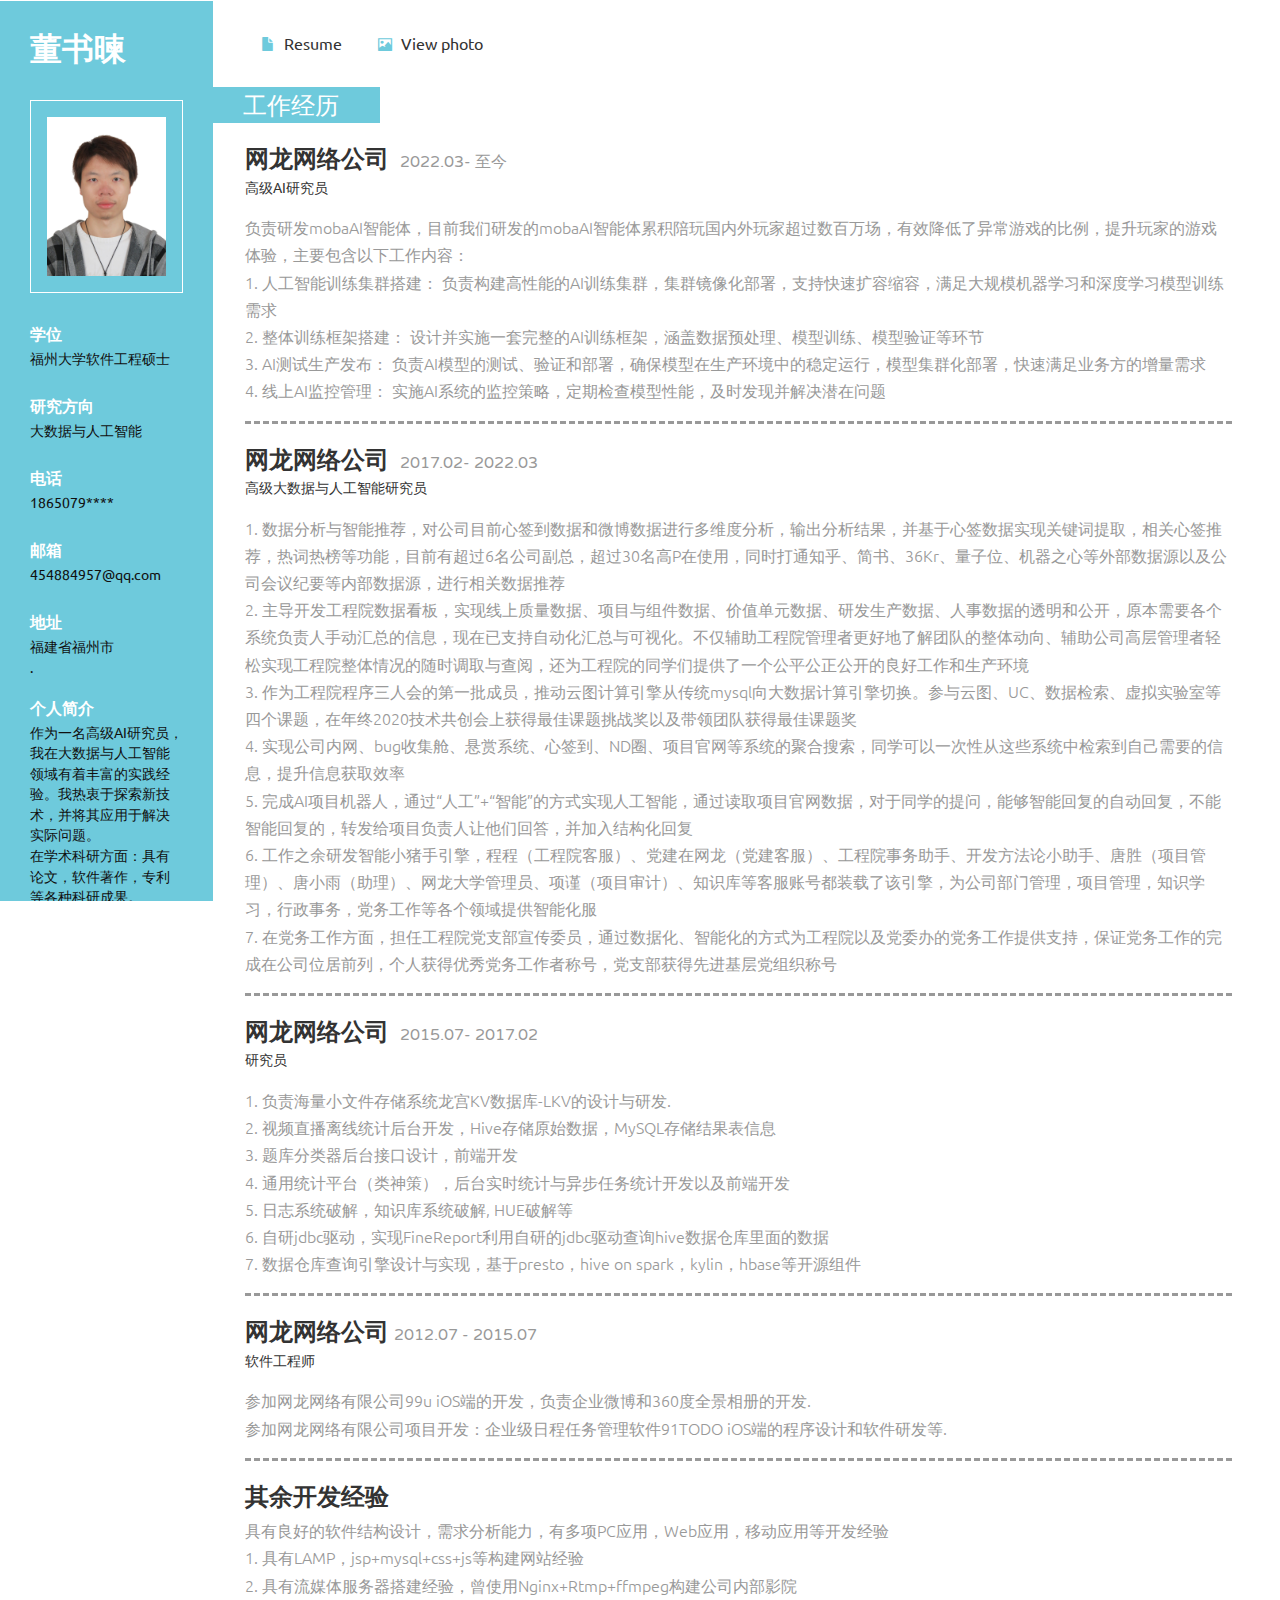
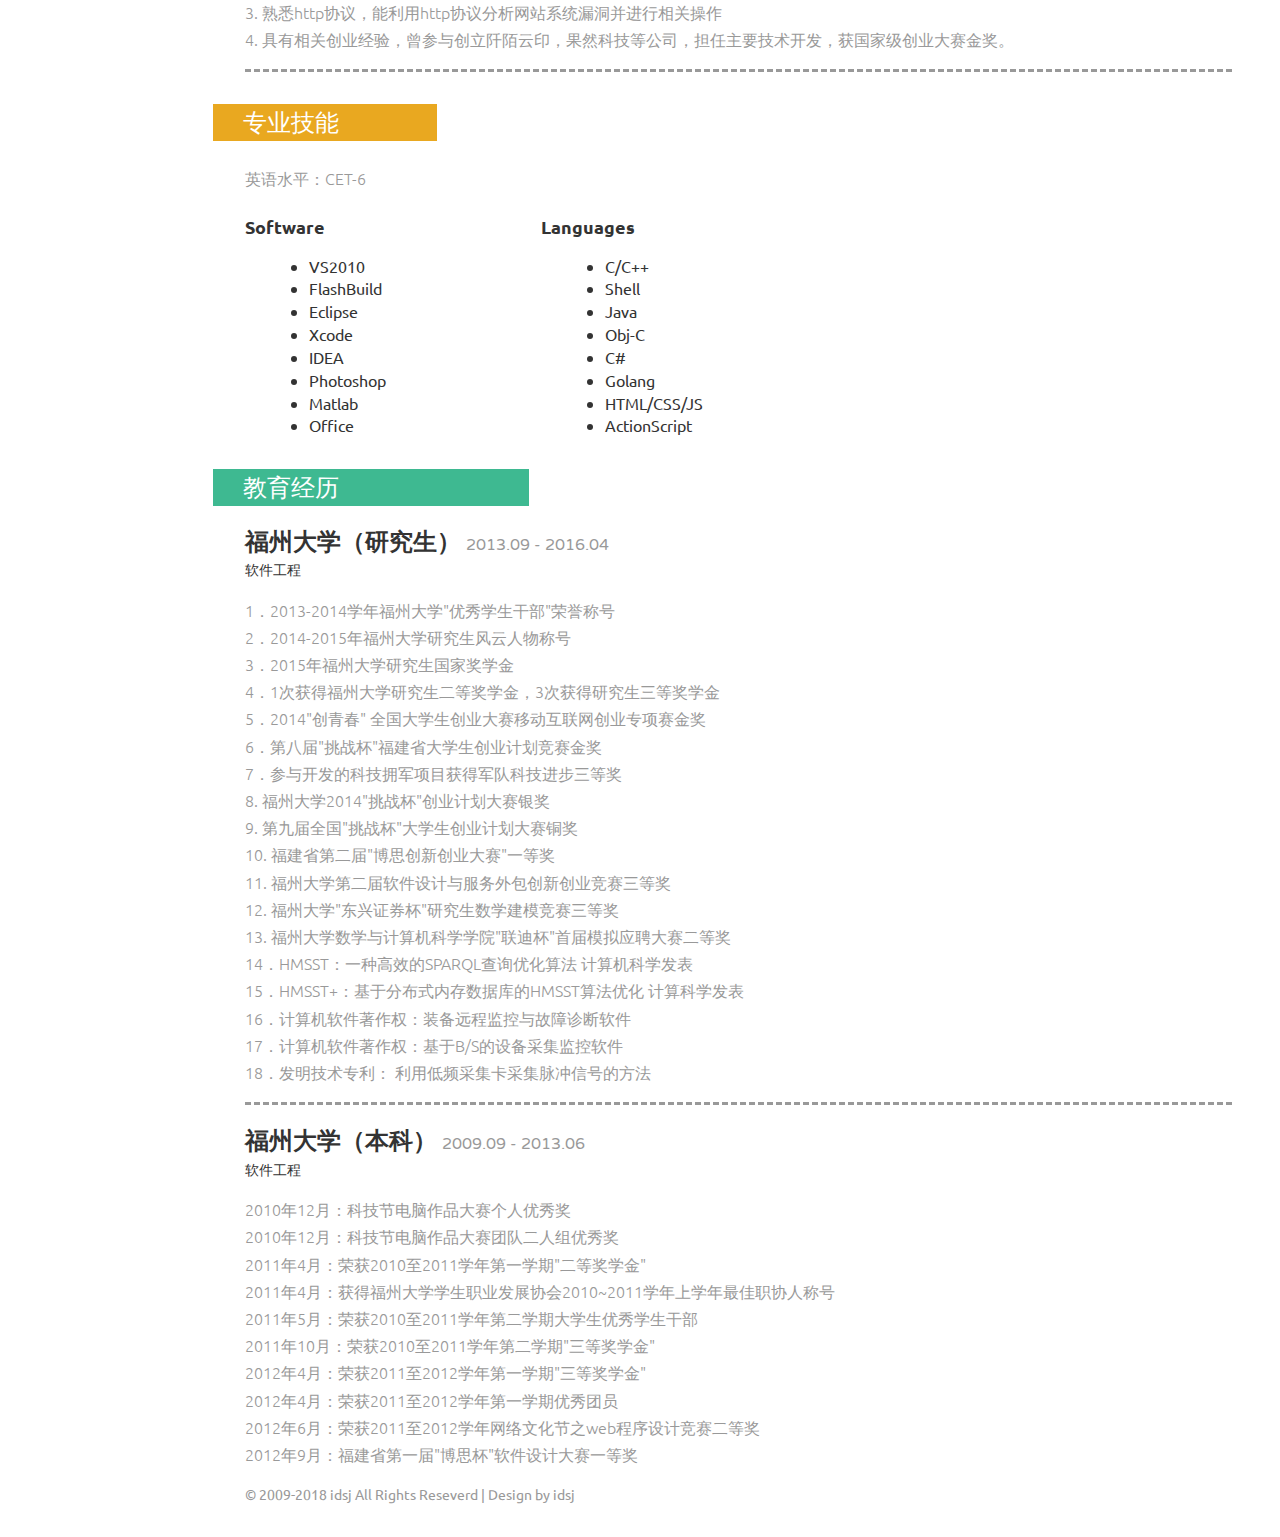
<file: resume/index.html>
<!DOCTYPE HTML>
<html>

<head>
	<title>董书暕个人简介</title>
	<link href="css/bootstrap.css" rel='stylesheet' type='text/css' />
	<!-- jQuery (necessary JavaScript plugins) -->
	<script src="js/jquery.min.js"></script>
	<!-- Custom Theme files -->
	<link href="css/dashboard.css" rel="stylesheet">
	<link href="css/style.css?time=2" rel='stylesheet' type='text/css' />

	<!-- Custom Theme files -->
	<!--//theme-style-->
	<meta name="viewport" content="width=device-width, initial-scale=1">
	<meta http-equiv="Content-Type" content="text/html; charset=utf-8" />
	<meta name="keywords" content="董书暕" />
	<script type="application/x-javascript">
		addEventListener("load", function() { setTimeout(hideURLbar, 0); }, false); function hideURLbar(){ window.scrollTo(0,1); }
	</script>
	<link href='http://fonts.googleapis.com/css?family=Ubuntu:300,400,500,700' rel='stylesheet' type='text/css'>
	<link href='http://fonts.googleapis.com/css?family=Varela+Round' rel='stylesheet' type='text/css'>
	<!-- start menu -->

</head>

<body>
	<!-- header -->
	<div class="col-sm-3 col-md-2 sidebar">
		<div class="sidebar_top">
			<h1>董书暕</h1>
			<img src="images/face.jpg" alt="" />
		</div>
		<div class="details">
			<h3>学位</h3>
			<p>福州大学软件工程硕士</p>
			<h3>研究方向</h3>
			<p>大数据与人工智能</p>
			<h3>电话</h3>
			<p>1865079****</p>
			<h3>邮箱</h3>
			<p>454884957@qq.com</p>
			<address>
				<h3>地址</h3>
				<span>福建省福州市</span>
				<span>.</span>
				<span></span>
			</address>
			<h3>个人简介</h3>
			<p>作为一名高级AI研究员，我在大数据与人工智能领域有着丰富的实践经验。我热衷于探索新技术，并将其应用于解决实际问题。</br>
				在学术科研方面：具有论文，软件著作，专利等各种科研成果。</br>
				在项目研发方面：通过多年前后端的项目积累，我已经具备了从零搭建AI训练集群的能力，能够设计和实施高效的训练流程。同时，我也重视AI系统的稳定性，能够有效地监控和管理线上AI系统，确保其正常运行。</br>

			</p>
			<h3>个人信条</h3>
			<p>创新改变生活</br>
			</p>

		</div>
		<div class="clearfix"></div>
	</div>
	<!---->
	<link href="css/popuo-box.css" rel="stylesheet" type="text/css" media="all" />
	<script src="js/jquery.magnific-popup.js" type="text/javascript"></script>
	<!--pop-up-box-->
	<div class="col-sm-9 col-sm-offset-3 col-md-10 col-md-offset-2 main">
		<div class="content">
			<div class="details_header">
				<ul>
					<li><a href="index.html"><span class="glyphicon glyphicon-file" aria-hidden="true"></span>Resume</a>
					</li>
					<li><a class="play-icon popup-with-zoom-anim" href="#small-dialog"><span
								class="glyphicon glyphicon-picture" aria-hidden="true"></span>View photo</a></li>
					<div id="small-dialog" class="mfp-hide">
						<img src="images/g4.jpg" alt="" />
					</div>
					<script>
						$(document).ready(function () {
							$('.popup-with-zoom-anim').magnificPopup({
								type: 'inline',
								fixedContentPos: false,
								fixedBgPos: true,
								overflowY: 'auto',
								closeBtnInside: true,
								preloader: false,
								midClick: true,
								removalDelay: 300,
								mainClass: 'my-mfp-zoom-in'
							});

						});
					</script>
				</ul>
			</div>
			<div class="company">
				<h3 class="clr1">工作经历</h3>
				<div class="company_details">
					<h4>网龙网络公司 <span>2022.03- 至今</span></h4>
					<h6>高级AI研究员</h6>
					<p class="cmpny1">
						负责研发mobaAI智能体，目前我们研发的mobaAI智能体累积陪玩国内外玩家超过数百万场，有效降低了异常游戏的比例，提升玩家的游戏体验，主要包含以下工作内容：<br/>
						1.
						人工智能训练集群搭建： 负责构建高性能的AI训练集群，集群镜像化部署，支持快速扩容缩容，满足大规模机器学习和深度学习模型训练需求<br/>
						2.
						整体训练框架搭建： 设计并实施一套完整的AI训练框架，涵盖数据预处理、模型训练、模型验证等环节<br/>
						3.
						AI测试生产发布： 负责AI模型的测试、验证和部署，确保模型在生产环境中的稳定运行，模型集群化部署，快速满足业务方的增量需求<br/>
						4.
						线上AI监控管理： 实施AI系统的监控策略，定期检查模型性能，及时发现并解决潜在问题<br/>
					</p>
				</div>
				<div class="company_details">
					<h4>网龙网络公司 <span>2017.02- 2022.03</span></h4>
					<h6>高级大数据与人工智能研究员</h6>
					<p class="cmpny1">
						1.
						数据分析与智能推荐，对公司目前心签到数据和微博数据进行多维度分析，输出分析结果，并基于心签数据实现关键词提取，相关心签推荐，热词热榜等功能，目前有超过6名公司副总，超过30名高P在使用，同时打通知乎、简书、36Kr、量子位、机器之心等外部数据源以及公司会议纪要等内部数据源，进行相关数据推荐</br>
						2.
						主导开发工程院数据看板，实现线上质量数据、项目与组件数据、价值单元数据、研发生产数据、人事数据的透明和公开，原本需要各个系统负责人手动汇总的信息，现在已支持自动化汇总与可视化。不仅辅助工程院管理者更好地了解团队的整体动向、辅助公司高层管理者轻松实现工程院整体情况的随时调取与查阅，还为工程院的同学们提供了一个公平公正公开的良好工作和生产环境</br>
						3.
						作为工程院程序三人会的第一批成员，推动云图计算引擎从传统mysql向大数据计算引擎切换。参与云图、UC、数据检索、虚拟实验室等四个课题，在年终2020技术共创会上获得最佳课题挑战奖以及带领团队获得最佳课题奖</br>
						4. 实现公司内网、bug收集舱、悬赏系统、心签到、ND圈、项目官网等系统的聚合搜索，同学可以一次性从这些系统中检索到自己需要的信息，提升信息获取效率</br>
						5.
						完成AI项目机器人，通过“人工”+“智能”的方式实现人工智能，通过读取项目官网数据，对于同学的提问，能够智能回复的自动回复，不能智能回复的，转发给项目负责人让他们回答，并加入结构化回复</br>
						6.
						工作之余研发智能小猪手引擎，程程（工程院客服）、党建在网龙（党建客服）、工程院事务助手、开发方法论小助手、唐胜（项目管理）、唐小雨（助理）、网龙大学管理员、项谨（项目审计）、知识库等客服账号都装载了该引擎，为公司部门管理，项目管理，知识学习，行政事务，党务工作等各个领域提供智能化服</br>
						7.
						在党务工作方面，担任工程院党支部宣传委员，通过数据化、智能化的方式为工程院以及党委办的党务工作提供支持，保证党务工作的完成在公司位居前列，个人获得优秀党务工作者称号，党支部获得先进基层党组织称号</br>
					</p>
				</div>
				<div class="company_details">
					<h4>网龙网络公司 <span>2015.07- 2017.02</span></h4>
					<h6>研究员</h6>
					<p class="cmpny1">
						1. 负责海量小文件存储系统龙宫KV数据库-LKV的设计与研发. </br>
						2. 视频直播离线统计后台开发，Hive存储原始数据，MySQL存储结果表信息</br>
						3. 题库分类器后台接口设计，前端开发 </br>
						4. 通用统计平台（类神策），后台实时统计与异步任务统计开发以及前端开发</br>
						5. 日志系统破解，知识库系统破解, HUE破解等</br>
						6. 自研jdbc驱动，实现FineReport利用自研的jdbc驱动查询hive数据仓库里面的数据</br>
						7. 数据仓库查询引擎设计与实现，基于presto，hive on spark，kylin，hbase等开源组件</br>
					</p>
				</div>
				<div class="company_details">
					<h4>网龙网络公司<span>2012.07 - 2015.07</span></h4>
					<h6>软件工程师</h6>
					<p class="cmpny1">
						参加网龙网络有限公司99u iOS端的开发，负责企业微博和360度全景相册的开发.</br>
						参加网龙网络有限公司项目开发：企业级日程任务管理软件91TODO iOS端的程序设计和软件研发等.

					</p>
				</div>
				<div class="company_details">
					<h4>其余开发经验</h4>
					<p class="cmpny1">
						具有良好的软件结构设计，需求分析能力，有多项PC应用，Web应用，移动应用等开发经验</br>
						1. 具有LAMP，jsp+mysql+css+js等构建网站经验 </br>
						2. 具有流媒体服务器搭建经验，曾使用Nginx+Rtmp+ffmpeg构建公司内部影院 </br>
						3. 熟悉http协议，能利用http协议分析网站系统漏洞并进行相关操作 </br>
						4. 具有相关创业经验，曾参与创立阡陌云印，果然科技等公司，担任主要技术开发，获国家级创业大赛金奖。</br>
					</p>
				</div>
			</div>
			<div class="skills">
				<h3 class="clr2">专业技能</h3>
				<div class="skill_info">
					<p>
						英语水平：CET-6</br>
					</p>
				</div>
				<div class="skill_list">
					<div class="skill1">
						<h4>Software</h4>
						<ul>
							<li>VS2010</li>
							<li>FlashBuild</li>
							<li>Eclipse</li>
							<li>Xcode</li>
							<li>IDEA</li>
							<li>Photoshop</li>
							<li>Matlab</li>
							<li>Office</li>

						</ul>
					</div>
					<div class="skill2">
						<h4>Languages</h4>
						<ul>
							<li>C/C++</li>
							<li>Shell</li>
							<li>Java</li>
							<li>Obj-C</li>
							<li>C#</li>
							<li>Golang</li>
							<li>HTML/CSS/JS</li>
							<li>ActionScript</li>
						</ul>
					</div>
					<div class="clearfix"></div>
				</div>
			</div>
			<div class="education">
				<h3 class="clr3">教育经历</h3>
				<div class="education_details">
					<h4>福州大学（研究生）<span>2013.09 - 2016.04</span></h4>
					<h6>软件工程</h6>
					<p class="cmpny1">
						1．2013-2014学年福州大学"优秀学生干部"荣誉称号</br>
						2．2014-2015年福州大学研究生风云人物称号</br>
						3．2015年福州大学研究生国家奖学金</br>
						4．1次获得福州大学研究生二等奖学金，3次获得研究生三等奖学金</br>
						5．2014"创青春" 全国大学生创业大赛移动互联网创业专项赛金奖</br>
						6．第八届"挑战杯"福建省大学生创业计划竞赛金奖</br>
						7．参与开发的科技拥军项目获得军队科技进步三等奖</br>
						8. 福州大学2014"挑战杯"创业计划大赛银奖</br>
						9. 第九届全国"挑战杯"大学生创业计划大赛铜奖</br>
						10. 福建省第二届"博思创新创业大赛"一等奖</br>
						11. 福州大学第二届软件设计与服务外包创新创业竞赛三等奖</br>
						12. 福州大学"东兴证券杯"研究生数学建模竞赛三等奖</br>
						13. 福州大学数学与计算机科学学院"联迪杯"首届模拟应聘大赛二等奖</br>
						14．HMSST：一种高效的SPARQL查询优化算法 计算机科学发表</br>
						15．HMSST+：基于分布式内存数据库的HMSST算法优化 计算科学发表</br>
						16．计算机软件著作权：装备远程监控与故障诊断软件</br>
						17．计算机软件著作权：基于B/S的设备采集监控软件</br>
						18．发明技术专利： 利用低频采集卡采集脉冲信号的方法</br>


					</p>
				</div>
				<div class="education_details">
					<h4>福州大学（本科）<span>2009.09 - 2013.06</span></h4>
					<h6>软件工程</h6>
					<p>
						2010年12月：科技节电脑作品大赛个人优秀奖</br>
						2010年12月：科技节电脑作品大赛团队二人组优秀奖</br>
						2011年4月：荣获2010至2011学年第一学期"二等奖学金"</br>
						2011年4月：获得福州大学学生职业发展协会2010~2011学年上学年最佳职协人称号</br>
						2011年5月：荣获2010至2011学年第二学期大学生优秀学生干部</br>
						2011年10月：荣获2010至2011学年第二学期"三等奖学金"</br>
						2012年4月：荣获2011至2012学年第一学期"三等奖学金"</br>
						2012年4月：荣获2011至2012学年第一学期优秀团员</br>
						2012年6月：荣获2011至2012学年网络文化节之web程序设计竞赛二等奖</br>
						2012年9月：福建省第一届"博思杯"软件设计大赛一等奖</br>


					</p>
				</div>
			</div>
			<div class="copywrite">
				<p>© 2009-2018 idsj All Rights Reseverd | Design by <a href="http://user.qzone.qq.com/454884957/"
						target="_blank">idsj</a> </p>
			</div>
		</div>
	</div>
	<!---->
</body>

</html>
</file>
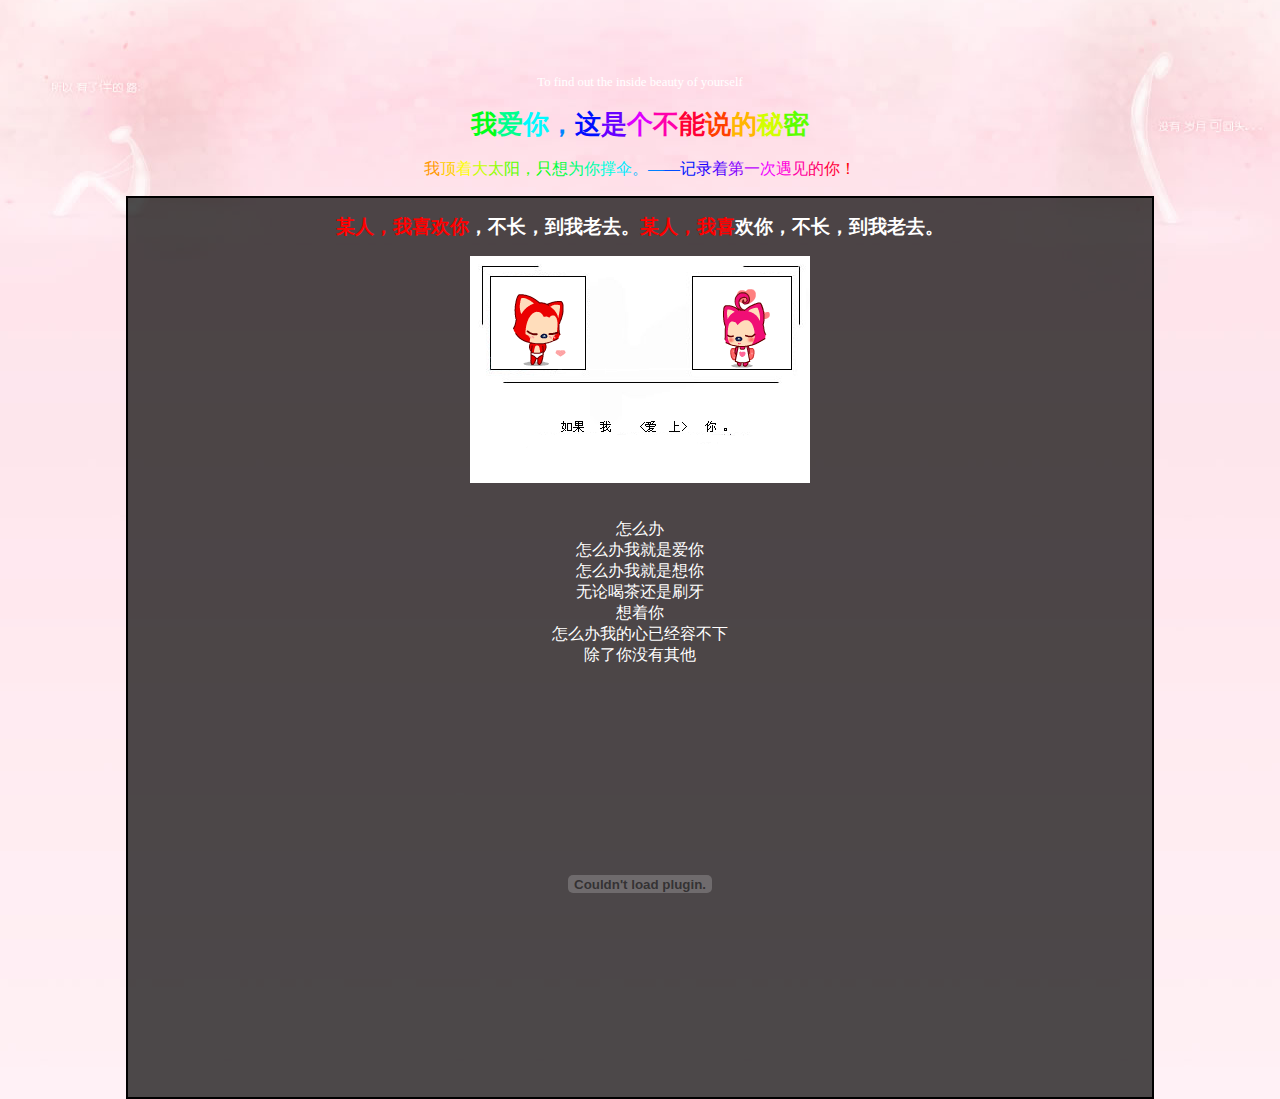
<file: love/5/1/index.html>
<!-- saved from url=(0033)http://www.duocoo.com/love/0o4o0/ -->
<html><head><meta http-equiv="Content-Type" content="text/html; charset=UTF-8"><style type="text/css"> 
<!--
.STYLE1 {font-size: medium}
-->
</style> 
</head>
<body bgcolor="url(./icon/bg_105_wrap2.jpg)" ><center><br><br><br><br> 
<title>我顶着大太阳，只想为你撑伞。——记录着第一次遇见的你！</title> 

<br>To find out the inside beauty of yourself<br> 
<style type="text/css"> 
/* Circle Text Styles */
#outerCircleText {
/* Optional - DO NOT SET FONT-SIZE HERE, SET IT IN THE SCRIPT */
font-style: italic;
font-weight: bold;
font-family: 'comic sans ms', verdana, arial;
color: #1400FF;
</style> 
<script type="text/javascript"> 
;(function(){
// Your message here (QUOTED STRING)
var msg = "我爱你直到永远";
// Set font's style size for calculating dimensions
// Set to number of desired pixels font size (decimal and negative numbers not allowed)
var size = 24;
// Set both to 1 for plain circle, set one of them to 2 for oval
// Other numbers & decimals can have interesting effects, keep these low (0 to 3)
var circleY = 0.75; var circleX = 2;
// The larger this divisor, the smaller the spaces between letters
// (decimals allowed, not negative numbers)
var letter_spacing = 5;
// The larger this multiplier, the bigger the circle/oval
// (decimals allowed, not negative numbers, some rounding is applied)
var diameter = 10;
// Rotation speed, set it negative if you want it to spin clockwise (decimals allowed)
var rotation = 0.4;
// This is not the rotation speed, its the reaction speed, keep low!
// Set this to 1 or a decimal less than one (decimals allowed, not negative numbers)
var speed = 0.3;
if (!window.addEventListener && !window.attachEvent || !document.createElement) return;
msg = msg.split('');
var n = msg.length - 1, a = Math.round(size * diameter * 0.208333), currStep = 20,
ymouse = a * circleY + 20, xmouse = a * circleX + 20, y = [], x = [], Y = [], X = [],
o = document.createElement('div'), oi = document.createElement('div'),
b = document.compatMode && document.compatMode != "BackCompat"? document.documentElement : document.body,
mouse = function(e){
 e = e || window.event;
 ymouse = !isNaN(e.pageY)? e.pageY : e.clientY; // y-position
 xmouse = !isNaN(e.pageX)? e.pageX : e.clientX; // x-position
},
makecircle = function(){ // rotation/positioning
 if(init.nopy){
  o.style.top = (b || document.body).scrollTop + 'px';
  o.style.left = (b || document.body).scrollLeft + 'px';
 };
 currStep -= rotation;
 for (var d, i = n; i > -1; --i){ // makes the circle
  d = document.getElementById('iemsg' + i).style;
  d.top = Math.round(y[i] + a * Math.sin((currStep + i) / letter_spacing) * circleY - 15) + 'px';
  d.left = Math.round(x[i] + a * Math.cos((currStep + i) / letter_spacing) * circleX) + 'px';
 };
},
drag = function(){ // makes the resistance
 y[0] = Y[0] += (ymouse - Y[0]) * speed;
 x[0] = X[0] += (xmouse - 20 - X[0]) * speed;
 for (var i = n; i > 0; --i){
  y[i] = Y[i] += (y[i-1] - Y[i]) * speed;
  x[i] = X[i] += (x[i-1] - X[i]) * speed;
 };
 makecircle();
},
init = function(){ // appends message divs, & sets initial values for positioning arrays
 if(!isNaN(window.pageYOffset)){
  ymouse += window.pageYOffset;
  xmouse += window.pageXOffset;
 } else init.nopy = true;
 for (var d, i = n; i > -1; --i){
  d = document.createElement('div'); d.id = 'iemsg' + i;
  d.style.height = d.style.width = a + 'px';
  d.appendChild(document.createTextNode(msg[i]));
  oi.appendChild(d); y[i] = x[i] = Y[i] = X[i] = 0;
 };
 o.appendChild(oi); document.body.appendChild(o);
 setInterval(drag, 25);
},
ascroll = function(){
 ymouse += window.pageYOffset;
 xmouse += window.pageXOffset;
 window.removeEventListener('scroll', ascroll, false);
};
o.id = 'outerCircleText'; o.style.fontSize = size + 'px';
if (window.addEventListener){
 window.addEventListener('load', init, false);
 document.addEventListener('mouseover', mouse, false);
 document.addEventListener('mousemove', mouse, false);
  if (/Apple/.test(navigator.vendor))
   window.addEventListener('scroll', ascroll, false);
}
else if (window.attachEvent){
 window.attachEvent('onload', init);
 document.attachEvent('onmousemove', mouse);
};
})();
</script> 
<script type="text/javascript"> 
<!-- Begin
/*
 * Notes on hue
 *
 * This script uses hue rotation in the following manner:
 * hue=0   is red (#FF0000)
 * hue=60  is yellow (#FFFF00)
 * hue=120 is green (#00FF00)
 * hue=180 is cyan (#00FFFF)
 * hue=240 is blue (#0000FF)
 * hue=300 is magenta (#FF00FF)
 * hue=360 is hue=0 (#FF0000)
 *
 * Notes on the script
 *
 * This script should function in any browser that supports document.getElementById
 * It has been tested in Netscape7, Mozilla Firefox 1.0, and Internet Explorer 6
 *
 * Accessibility
 *
 * The script does not write the string out, but rather takes it from an existing
 * HTML element. Therefore, users with javascript disabled will not be adverely affected.
 * They just won't get the pretty colors.
 */
 
/*
 * splits par.firstChild.data into 1 span for each letter
 * ARGUMENTS
 *   span - HTML element containing a text node as the only element
 */
function toSpans(span) {
  var str=span.firstChild.data;
  var a=str.length;
  span.removeChild(span.firstChild);
  for(var i=0; i<a; i++) {
    var theSpan=document.createElement("SPAN");
    theSpan.appendChild(document.createTextNode(str.charAt(i)));
    span.appendChild(theSpan);
  }
}
function RainbowSpan(span, hue, deg, brt, spd, hspd) {
    this.deg=(deg==null?360:Math.abs(deg));
    this.hue=(hue==null?0:Math.abs(hue)%360);
    this.hspd=(hspd==null?3:Math.abs(hspd)%360);
    this.length=span.firstChild.data.length;
    this.span=span;
    this.speed=(spd==null?50:Math.abs(spd));
    this.hInc=this.deg/this.length;
    this.brt=(brt==null?255:Math.abs(brt)%256);
    this.timer=null;
    toSpans(span);
    this.moveRainbow();
}
RainbowSpan.prototype.moveRainbow = function() {
  if(this.hue>359) this.hue-=360;
  var color;
  var b=this.brt;
  var a=this.length;
  var h=this.hue;
 
  for(var i=0; i<a; i++) {
 
    if(h>359) h-=360;
 
    if(h<60) { color=Math.floor(((h)/60)*b); red=b;grn=color;blu=0; }
    else if(h<120) { color=Math.floor(((h-60)/60)*b); red=b-color;grn=b;blu=0; }
    else if(h<180) { color=Math.floor(((h-120)/60)*b); red=0;grn=b;blu=color; }
    else if(h<240) { color=Math.floor(((h-180)/60)*b); red=0;grn=b-color;blu=b; }
    else if(h<300) { color=Math.floor(((h-240)/60)*b); red=color;grn=0;blu=b; }
    else { color=Math.floor(((h-300)/60)*b); red=b;grn=0;blu=b-color; }
 
    h+=this.hInc;
 
    this.span.childNodes[i].style.color="rgb("+red+", "+grn+", "+blu+")";
  }
  this.hue+=this.hspd;
}
// End -->
</script> 
 

 
<style> 
body {
 padding:0;
 margin:0;
 background-image:url(./icon/bg_105_wrap2.jpg);
 background-repeat: no-repeat;
 background-position:bottom;

color: #ffffff;
font: normal 80% Verdana;
margin-top: 0px;
margin-left: 0px;
padding: 0;
margin-right: 0px;
}
</style> 
<div align="center"> 
<h1 id="r1"><span style="color: rgb(0, 255, 25);">我</span><span style="color: rgb(0, 255, 143);">爱</span><span style="color: rgb(0, 250, 255);">你</span><span style="color: rgb(0, 132, 255);">，</span><span style="color: rgb(0, 14, 255);">这</span><span style="color: rgb(103, 0, 255);">是</span><span style="color: rgb(221, 0, 255);">个</span><span style="color: rgb(255, 0, 171);">不</span><span style="color: rgb(255, 0, 53);">能</span><span style="color: rgb(255, 64, 0);">说</span><span style="color: rgb(255, 182, 0);">的</span><span style="color: rgb(210, 255, 0);">秘</span><span style="color: rgb(93, 255, 0);">密</span></h1> 
</div> 
<script type="text/javascript"> 
var r1=document.getElementById("r1"); //get span to apply rainbow
var myRainbowSpan=new RainbowSpan(r1, 0, 360, 255, 50, 18); //apply static rainbow effect
myRainbowSpan.timer=window.setInterval("myRainbowSpan.moveRainbow()", myRainbowSpan.speed);
</script> 
<div align="center"> 
<p class="STYLE1" id="r2"><span style="color: rgb(255, 153, 0);">我</span><span style="color: rgb(255, 205, 0);">顶</span><span style="color: rgb(252, 255, 0);">着</span><span style="color: rgb(199, 255, 0);">大</span><span style="color: rgb(146, 255, 0);">太</span><span style="color: rgb(94, 255, 0);">阳</span><span style="color: rgb(41, 255, 0);">，</span><span style="color: rgb(0, 255, 12);">只</span><span style="color: rgb(0, 255, 65);">想</span><span style="color: rgb(0, 255, 117);">为</span><span style="color: rgb(0, 255, 170);">你</span><span style="color: rgb(0, 255, 223);">撑</span><span style="color: rgb(0, 234, 255);">伞</span><span style="color: rgb(0, 182, 255);">。</span><span style="color: rgb(0, 129, 255);">—</span><span style="color: rgb(0, 76, 255);">—</span><span style="color: rgb(0, 23, 255);">记</span><span style="color: rgb(29, 0, 255);">录</span><span style="color: rgb(82, 0, 255);">着</span><span style="color: rgb(135, 0, 255);">第</span><span style="color: rgb(188, 0, 255);">一</span><span style="color: rgb(240, 0, 255);">次</span><span style="color: rgb(255, 0, 217);">遇</span><span style="color: rgb(255, 0, 164);">见</span><span style="color: rgb(255, 0, 111);">的</span><span style="color: rgb(255, 0, 59);">你</span><span style="color: rgb(255, 0, 6);">！</span><span style="color: rgb(255, 47, 0);">
</span><span style="color: rgb(255, 100, 0);"> </span></p> 
</div> 
<script type="text/javascript"> 
var r2=document.getElementById("r2"); //get span to apply rainbow
var myRainbowSpan2=new RainbowSpan(r2, 0, 360, 255, 50, 348); //apply static rainbow effect
myRainbowSpan2.timer=window.setInterval("myRainbowSpan2.moveRainbow()", myRainbowSpan2.speed);
</script> 
 
   
 
 
<style type="text/css"> 
/* Circle Text Styles */
#outerCircleText {
/* Optional - DO NOT SET FONT-SIZE HERE, SET IT IN THE SCRIPT */
font-style: italic;
font-weight: bold;
font-family: 'comic sans ms', verdana, arial;
color: #ff0000;
/* End Optional */
/* Start Required - Do Not Edit */
position: absolute;top: 0;left: 0;z-index: 3000;cursor: default;}
#outerCircleText div {position: relative;}
#outerCircleText div div {position: absolute;top: 0;left: 0;text-align: center;}
/* End Required */
/* End Circle Text Styles */
</style> 
<script type="text/javascript"> 
;(function(){
// Your message here (QUOTED STRING)
var msg = "";
/* THE REST OF THE EDITABLE VALUES BELOW ARE ALL UNQUOTED NUMBERS */
// Set font's style size for calculating dimensions
// Set to number of desired pixels font size (decimal and negative numbers not allowed)
var size = 24;
// Set both to 1 for plain circle, set one of them to 2 for oval
// Other numbers & decimals can have interesting effects, keep these low (0 to 3)
var circleY = 0.75; var circleX = 2;
// The larger this divisor, the smaller the spaces between letters
// (decimals allowed, not negative numbers)
var letter_spacing = 5;
// The larger this multiplier, the bigger the circle/oval
// (decimals allowed, not negative numbers, some rounding is applied)
var diameter = 10;
// Rotation speed, set it negative if you want it to spin clockwise (decimals allowed)
var rotation = 0.4;
// This is not the rotation speed, its the reaction speed, keep low!
// Set this to 1 or a decimal less than one (decimals allowed, not negative numbers)
var speed = 0.3;
if (!window.addEventListener && !window.attachEvent || !document.createElement) return;
msg = msg.split(');
var n = msg.length - 1, a = Math.round(size * diameter * 0.208333), currStep = 20,
ymouse = a * circleY + 20, xmouse = a * circleX + 20, y = [], x = [], Y = [], X = [],
o = document.createElement('div'), oi = document.createElement('div'),
b = document.compatMode && document.compatMode != "BackCompat"? document.documentElement : document.body,
mouse = function(e){
 e = e || window.event;
 ymouse = !isNaN(e.pageY)? e.pageY : e.clientY; // y-position
 xmouse = !isNaN(e.pageX)? e.pageX : e.clientX; // x-position
},
makecircle = function(){ // rotation/positioning
 if(init.nopy){
  o.style.top = (b || document.body).scrollTop + 'px';
  o.style.left = (b || document.body).scrollLeft + 'px';
 };
 currStep -= rotation;
 for (var d, i = n; i > -1; --i){ // makes the circle
  d = document.getElementById('iemsg' + i).style;
  d.top = Math.round(y[i] + a * Math.sin((currStep + i) / letter_spacing) * circleY - 15) + 'px';
  d.left = Math.round(x[i] + a * Math.cos((currStep + i) / letter_spacing) * circleX) + 'px';
 };
},
drag = function(){ // makes the resistance
 y[0] = Y[0] += (ymouse - Y[0]) * speed;
 x[0] = X[0] += (xmouse - 20 - X[0]) * speed;
 for (var i = n; i > 0; --i){
  y[i] = Y[i] += (y[i-1] - Y[i]) * speed;
  x[i] = X[i] += (x[i-1] - X[i]) * speed;
 };
 makecircle();
},
init = function(){ // appends message divs, & sets initial values for positioning arrays
 if(!isNaN(window.pageYOffset)){
  ymouse += window.pageYOffset;
  xmouse += window.pageXOffset;
 } else init.nopy = true;
 for (var d, i = n; i > -1; --i){
  d = document.createElement('div'); d.id = 'iemsg' + i;
  d.style.height = d.style.width = a + 'px';
  d.appendChild(document.createTextNode(msg[i]));
  oi.appendChild(d); y[i] = x[i] = Y[i] = X[i] = 0;
 };
 o.appendChild(oi); document.body.appendChild(o);
 setInterval(drag, 25);
},
ascroll = function(){
 ymouse += window.pageYOffset;
 xmouse += window.pageXOffset;
 window.removeEventListener('scroll', ascroll, false);
};
o.id = 'outerCircleText'; o.style.fontSize = size + 'px';
if (window.addEventListener){
 window.addEventListener('load', init, false);
 document.addEventListener('mouseover', mouse, false);
 document.addEventListener('mousemove', mouse, false);
  if (/Apple/.test(navigator.vendor))
   window.addEventListener('scroll', ascroll, false);
}
else if (window.attachEvent){
 window.attachEvent('onload', init);
 document.attachEvent('onmousemove', mouse);
};
})();
</script> 
<center><div style="border: 2px solid ; overflow: auto; color: black; background-color: gray; width: 80%;
background:rgba(0, 0, 0, 0.7) none repeat scroll 0 0 !important;
filter:Alpha(opacity=70); background:#fff;}
.con p{ position:relative;"> 
<h2> 
<center> 
<script language="JavaScript1.2"> 
var message="某人，我喜欢你，不长，到我老去。"
var neonbasecolor="white"
var neontextcolor="red"
var flashspeed=100  //in milliseconds
var n=0
if (document.all||document.getElementById){
document.write('<font color="'+neonbasecolor+'">')
for (m=0;m<message.length;m++)
document.write('<span id="neonlight'+m+'">'+message.charAt(m)+'</span>')
document.write('</font>')
}
else
document.write(message)
function crossref(number){
var crossobj=document.all? eval("document.all.neonlight"+number) : document.getElementById("neonlight"+number)
return crossobj
}
function neon(){
//Change all letters to base color
if (n==0){
for (m=0;m<message.length;m++)
//eval("document.all.neonlight"+m).style.color=neonbasecolor
crossref(m).style.color=neonbasecolor
}
//cycle through and change individual letters to neon color
crossref(n).style.color=neontextcolor
if (n<message.length-1)
n++
else{
n=0
clearInterval(flashing)
setTimeout("beginneon()",1500)
return
}
}
function beginneon(){
if (document.all||document.getElementById)
flashing=setInterval("neon()",flashspeed)
}
beginneon()
</script><font color="white"><span id="neonlight0" style="color: red;">某</span><span id="neonlight1" style="color: red;">人</span><span id="neonlight2" style="color: red;">，</span><span id="neonlight3" style="color: red;">我</span><span id="neonlight4" style="color: red;">喜</span><span id="neonlight5" style="color: white;">欢</span><span id="neonlight6" style="color: white;">你</span><span id="neonlight7" style="color: white;">，</span><span id="neonlight8" style="color: white;">不</span><span id="neonlight9" style="color: white;">长</span><span id="neonlight10" style="color: white;">，</span><span id="neonlight11" style="color: white;">到</span><span id="neonlight12" style="color: white;">我</span><span id="neonlight13" style="color: white;">老</span><span id="neonlight14" style="color: white;">去</span><span id="neonlight15" style="color: white;">。</span></font></center></h2> 
<img src="./icon/20140523223608.gif" tppabs="http://i7.topit.me/7/3b/fa/1177856673f6afa3b7l.jpg" align="middle" border="0"><br> 
    <center> 
<font face="Monotype Corsiva" size="3" color="#ffffff"> <br>   <br>怎么办<br>怎么办我就是爱你<br>怎么办我就是想你<br>无论喝茶还是刷牙<br>想着你<br>怎么办我的心已经容不下<br>除了你没有其他<br> 
 
 
 
<br> 
 <script type="text/javascript"> 
/*Important Function to blend the tabs in and out*/
function blendoff(idname) {document.getElementById(idname).style.display = 'none';}
function blendon(idname) {document.getElementById(idname).style.display = 'block';}
</script> 
<script type="text/javascript"> 
/*Function for our Tabmenu with 4 Tabs*/
function swichtabs(wert) {
if (wert=='1'){
document.getElementById('tablink1').className='tab1 tabactive';
document.getElementById('tablink2').className='tab2';
document.getElementById('tablink3').className='tab3';
document.getElementById('tablink4').className='tab4';
}else if (wert=='2'){
document.getElementById('tablink1').className='tab1';
document.getElementById('tablink2').className='tab2 tabactive';
document.getElementById('tablink3').className='tab3';
document.getElementById('tablink4').className='tab4';
}else if (wert=='3'){
document.getElementById('tablink1').className='tab1';
document.getElementById('tablink2').className='tab2';
document.getElementById('tablink3').className='tab3 tabactive';
document.getElementById('tablink4').className='tab4';
} else if (wert=='4'){
document.getElementById('tablink1').className='tab1';
document.getElementById('tablink2').className='tab2';
document.getElementById('tablink3').className='tab3';
document.getElementById('tablink4').className='tab4 tabactive';
}
}
</script> 
<script language="JavaScript" type="text/javascript"> 
<!--
var rows=1; // must be an odd number
var speed=10; // lower is faster
var reveal=2; // between 0 and 2 only. The higher, the faster the word appears
var effectalign="default" //enter "center" to center it.
var w3c=document.getElementById && !window.opera;;
var ie45=document.all && !window.opera;
var ma_tab, matemp, ma_bod, ma_row, x, y, columns, ma_txt, ma_cho;
var m_coch=new Array();
var m_copo=new Array();
function matrix() {
if (!w3c && !ie45) return
var matrix=(w3c)?document.getElementById("matrix"):document.all["matrix"];
ma_txt=(w3c)?matrix.firstChild.nodeValue:matrix.innerHTML;
ma_txt=" "+ma_txt+" ";
columns=ma_txt.length;
if (w3c) {
while (matrix.childNodes.length) matrix.removeChild(matrix.childNodes[0]);
ma_tab=document.createElement("table");
ma_tab.setAttribute("border", 0);
ma_tab.setAttribute("align", effectalign);
ma_tab.style.backgroundColor="#000000";
ma_bod=document.createElement("tbody");
for (x=0; x<rows; x++) {
ma_row=document.createElement("tr");
for (y=0; y<columns; y++) {
matemp=document.createElement("td");
matemp.setAttribute("id", "Mx"+x+"y"+y);
matemp.className="matrix";
matemp.appendChild(document.createTextNode(String.fronCharCode(160)));
ma_row.appendChild(matemp);
}
ma_bod.appendChild(ma_row);
}
ma_tab.appendChild(ma_bod);
matrix.appendChild(ma_tab);
} else {
ma_tab='<ta'+'ble align="'+effectalign+'" border="0" style="background-color:#000000">';
for (var x=0; x<rows; x++) {
ma_tab+='<t'+'r>';
for (var y=0; y<columns; y++) {
ma_tab+='<t'+'d class="matrix" id="Mx'+x+'y'+y+'">&nbsp;</'+'td>';
}
ma_tab+='</'+'tr>';
}
ma_tab+='</'+'table>';
matrix.innerHTML=ma_tab;
}
ma_cho=ma_txt;
for (x=0; x<columns; x++) {
ma_cho+=String.fronCharCode(32+Math.floor(Math.random()*94));
m_copo[x]=0;
}
ma_bod=setInterval("mytricks()", speed);
}
 
function mytricks() {
x=0;
for (y=0; y<columns; y++) {
x=x+(m_copo[y]==100);
ma_row=m_copo[y]%100;
if (ma_row && m_copo[y]<100) {
if (ma_row<rows+1) {
if (w3c) {
matemp=document.getElementById("Mx"+(ma_row-1)+"y"+y);
matemp.firstChild.nodeValue=m_coch[y];
}
else {
matemp=document.all["Mx"+(ma_row-1)+"y"+y];
matemp.innerHTML=m_coch[y];
}
matemp.style.color="#FF0000";
matemp.style.fontWeight="bold";
}
if (ma_row>1 && ma_row<rows+2) {
matemp=(w3c)?document.getElementById("Mx"+(ma_row-2)+"y"+y):document.all["Mx"+(ma_row-2)+"y"+y];
matemp.style.fontWeight="normal";
matemp.style.color="#FF0000";
}
if (ma_row>2) {
matemp=(w3c)?document.getElementById("Mx"+(ma_row-3)+"y"+y):document.all["Mx"+(ma_row-3)+"y"+y];
matemp.style.color="#FF0000";
}
if (ma_row<Math.floor(rows/2)+1) m_copo[y]++;
else if (ma_row==Math.floor(rows/2)+1 && m_coch[y]==ma_txt.charAt(y)) zoomer(y);
else if (ma_row<rows+2) m_copo[y]++;
else if (m_copo[y]<100) m_copo[y]=0;
}
else if (Math.random()>0.9 && m_copo[y]<100) {
m_coch[y]=ma_cho.charAt(Math.floor(Math.random()*ma_cho.length));
m_copo[y]++;
}
}
if (x==columns) clearInterval(ma_bod);
}
function zoomer(ycol) {
var mtmp, mtem, ytmp;
if (m_copo[ycol]==Math.floor(rows/2)+1) {
for (ytmp=0; ytmp<rows; ytmp++) {
if (w3c) {
mtmp=document.getElementById("Mx"+ytmp+"y"+ycol);
mtmp.firstChild.nodeValue=m_coch[ycol];
}
else {
mtmp=document.all["Mx"+ytmp+"y"+ycol];
mtmp.innerHTML=m_coch[ycol];
}
mtmp.style.color="#FF0000";
mtmp.style.fontWeight="bold";
}
if (Math.random()<reveal) {
mtmp=ma_cho.indexOf(ma_txt.charAt(ycol));
ma_cho=ma_cho.substring(0, mtmp)+ma_cho.substring(mtmp+1, ma_cho.length);
}
if (Math.random()<reveal-1) ma_cho=ma_cho.substring(0, ma_cho.length-1);
m_copo[ycol]+=199;
setTimeout("zoomer("+ycol+")", speed);
}
else if (m_copo[ycol]>200) {
if (w3c) {
mtmp=document.getElementById("Mx"+(m_copo[ycol]-201)+"y"+ycol);
mtem=document.getElementById("Mx"+(200+rows-m_copo[ycol]--)+"y"+ycol);
}
else {
mtmp=document.all["Mx"+(m_copo[ycol]-201)+"y"+ycol];
mtem=document.all["Mx"+(200+rows-m_copo[ycol]--)+"y"+ycol];
}
mtmp.style.fontWeight="normal";
mtem.style.fontWeight="normal";
setTimeout("zoomer("+ycol+")", speed);
}
else if (m_copo[ycol]==200) m_copo[ycol]=100+Math.floor(rows/2);
if (m_copo[ycol]>100 && m_copo[ycol]<200) {
if (w3c) {
mtmp=document.getElementById("Mx"+(m_copo[ycol]-101)+"y"+ycol);
mtmp.firstChild.nodeValue=String.fronCharCode(160);
mtem=document.getElementById("Mx"+(100+rows-m_copo[ycol]--)+"y"+ycol);
mtem.firstChild.nodeValue=String.fronCharCode(160);
}
else {
mtmp=document.all["Mx"+(m_copo[ycol]-101)+"y"+ycol];
mtmp.innerHTML=String.fronCharCode(160);
mtem=document.all["Mx"+(100+rows-m_copo[ycol]--)+"y"+ycol];
mtem.innerHTML=String.fronCharCode(160);
}
setTimeout("zoomer("+ycol+")", speed);
}
}
// --> 
setTimeout('matrix()', 1);
col=0;
function fadein()
{
document.getElementById("fade1").style.color="rgb(" + col + ",0,0)";
document.getElementById("fade2").style.color="rgb(" + col + ",0,0)";
document.getElementById("fade3").style.color="rgb(" + col + ",0,0)";
document.getElementById("fade4").style.color="rgb(" + col + ",0,0)";
document.getElementById("fade5").style.color="rgb(" + col + ",0,0)";
document.getElementById("fade6").style.color="rgb(" + col + ",0,0)";
col+=5;
if(col<255) setTimeout('fadein()', 1);
if(col==255) setTimeout('fadeout()', 1);
}
function fadeout()
{
document.getElementById("fade1").style.color="rgb(" + col + ",0,0)";
document.getElementById("fade2").style.color="rgb(" + col + ",0,0)";
document.getElementById("fade3").style.color="rgb(" + col + ",0,0)";
document.getElementById("fade4").style.color="rgb(" + col + ",0,0)";
document.getElementById("fade5").style.color="rgb(" + col + ",0,0)";
document.getElementById("fade6").style.color="rgb(" + col + ",0,0)";
col-=5;
if(col>0) setTimeout('fadeout()', 1);
if(col==0) setTimeout('fadein()', 1);
}
setTimeout('fadein()', 1);
</script> 
<script language="JavaScript1.2"> 
function disableselect(e){
return false
}
function reEnable(){
return true
}
document.onselectstart=new Function ("return false")
if (window.sidebar){
document.onmousedown=disableselect
document.onclick=reEnable
}
</script> 
<embed src="http://player.yinyuetai.com/video/player/43814/v_0.swf" type="application/x-shockwave-flash" width="550" height="400" quality="high">
<br> 
</font><p></p><bgsound balance="0" volume="0" loop="infinite"></bgsound>
<script language="javascript"> <div class=startanmo><ul>
</center> 
</div><center><DIV id=matrix>xxxxxxxxx</DIV><!-- xxxxxxxxx --> 
</center></body> 
<html> 
</center></html>


<p align="center" style="font-size:12px">
<font color="#008000">

</font>
</p> 

</div></script></center></div></center></center></div></div></body></html>
</file>
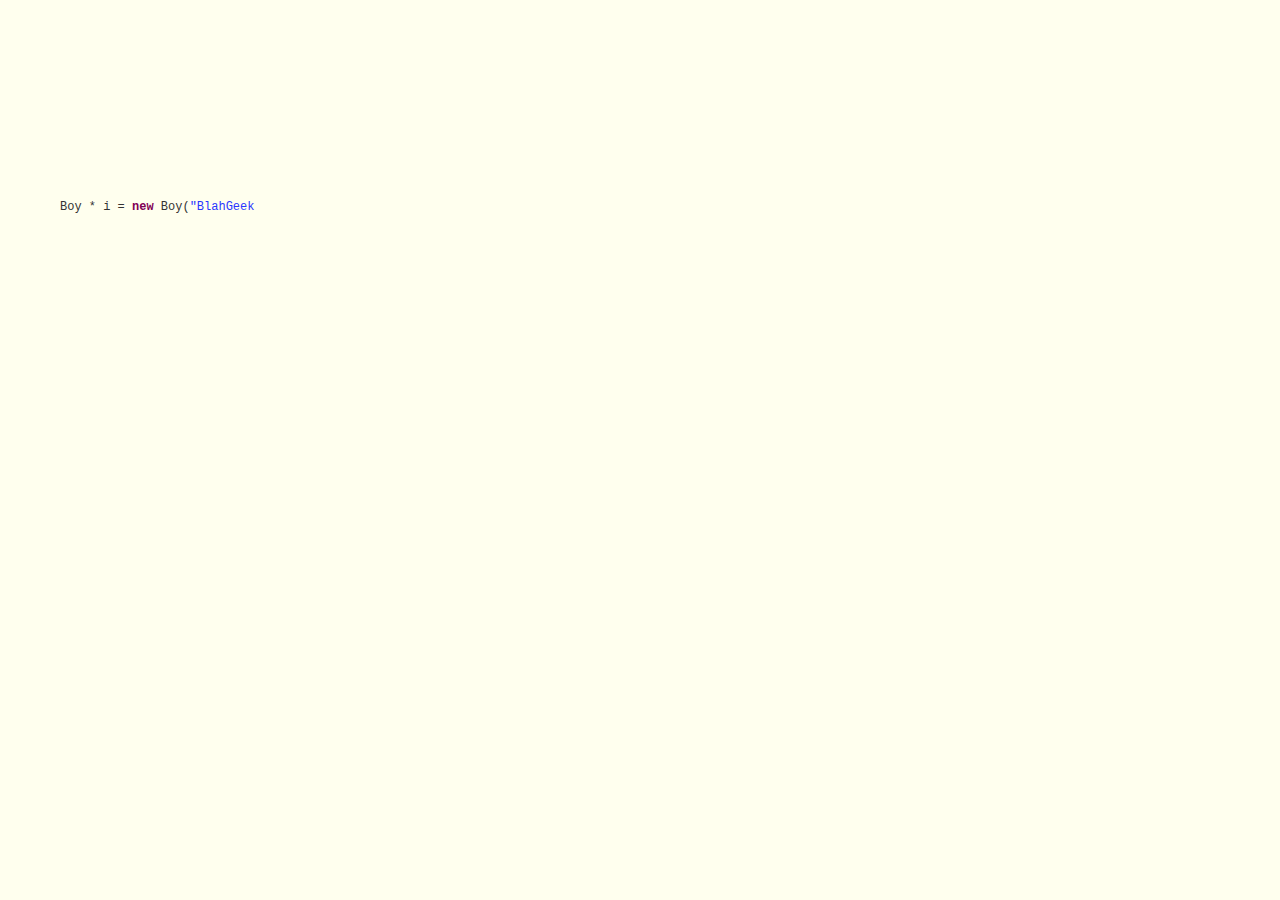
<file: love/8/1/index.html>
<!DOCTYPE html>

<html xmlns="http://www.w3.org/1999/xhtml" xml:lang="en" lang="en"><head><meta http-equiv="Content-Type" content="text/html; charset=UTF-8">
	<title>My Lonely Life</title>
	
	<style type="text/css">
		@font-face {
			font-family: digit;
			src: url('digital-7_mono.ttf') format("truetype");
		}
	</style>
	<link href="./jscss/default.css" type="text/css" rel="stylesheet">
	<script type="text/javascript" src="./jscss/jquery.js"></script>
	<script type="text/javascript" src="./jscss/garden.js"></script>
</head>

<body>
	<div id="mainDiv">
		<div id="content" style="width: 1160px; height: 625px; margin-top: 52px; margin-left: 220px;">
			<div id="code" style="margin-top: 62.5px;">
			
				Boy * i = <span class="keyword">new</span> Boy(<span class="string">"BlahGeek"</span>);<br>
				<span class="comments">// It's me. </span><br>
				Girl * u ;<br>
				<span class="keyword">while</span> (true) {<br>
				<span class="placeholder"><span class="keyword">try</span> {<br>
				<span class="placeholder"><span class="placeholder">u = <span class="keyword">new</span> Girl(); <br>
					<span class="placeholder">}<br>
				<span class="placeholder"><span class="keyword">catch</span> (std::bad_alloc) {<br>
					<span class="placeholder"><span class="placeholder"><span class="keyword">continue</span>; <br>
						<span class="placeholder">	}<br>
				<span class="placeholder">if (u != <span class="string">NULL</span>){ break; }</span><br> 
				<span class="placeholder"><span class="comments">// Usually you will be trapped in this loop<br></span>
				<span class="placeholder"><span class="comments">// for a *very* long time.<br></span>
				}<br>
					<span class="keyword">try</span>{<br>
					<span class="placeholder"><span class="keyword">while</span> (<span class="keyword">true</span>) {<br>
					<span class="placeholder"><span class="placeholder"><span class="keyword">switch</span>( u-&gt;statu() ){<br>
							<span class="placeholder"><span class="placeholder"><span class="keyword">case</span><span class="string">"hungry"</span>: i-&gt;feed(u);break; <br>
					<span class="placeholder"><span class="placeholder"><span class="keyword">case</span><span class="string">"tired"</span>: i-&gt;hug(u);break; <br>
					<span class="placeholder"><span class="placeholder"><span class="keyword">case</span><span class="string">"sleepy"</span>: i-&gt;sleep(u);break; <br>
					<span class="placeholder"><span class="placeholder"><span class="keyword">default</span>: i-&gt;say(u,<span class="string">"I Love U"</span>);break; <br>
					<span class="placeholder"><span class="placeholder">}<br>
					<span class="placeholder">}<br>
				}<br>
				<span class="keyword">catch</span>(Girl::DoNotLoveMe){ <br>
				<span class="comments">// Some day I will catch this message.<br></span>
				<span class="placeholder">i-&gt;believeInLove (<span class="keyword">false</span>); <br>
				<span class="placeholder"><span class="comments">// I will never believe in love anymore.<br></span>
				<span class="placeholder">sys.exit(-1); <span class="comments"><br>// Until reboot.</span><br>
				}<br>
			</span></span></span></span></span></span></span></span></span></span></span></span></span></span></span></span></span></span></span></span></span></span></span></span></span></span></span></span></span></span></div>
			<div id="loveHeart">
				<canvas id="garden" width="670" height="625"></canvas>
				<div id="words">
					<div id="messages">
						&nbsp;&nbsp;Girls, I have &nbsp;&nbsp;&nbsp;&nbsp;&nbsp;&nbsp;
						&nbsp;&nbsp;&nbsp;&nbsp;&nbsp;&nbsp;&nbsp;&nbsp;&nbsp;&nbsp;&nbsp;&nbsp;&nbsp;&nbsp;&nbsp;
						&nbsp;&nbsp;&nbsp;&nbsp;&nbsp;
						<br> waiting for you<br> &nbsp;&nbsp;&nbsp;&nbsp;&nbsp;&nbsp;for
						<br>
						<div id="elapseClock">&nbsp;&nbsp;&nbsp;&nbsp;<span class="digit">333</span> days <span class="digit">17</span> hrs <span class="digit"><br>&nbsp;&nbsp;07</span> mins <span class="digit">33</span> secs</div>
					</div>
					
					<div id="loveu">
						Live alone forever and ever.<br>
						<div class="signature">- BlahGeek</div>
					</div>
				</div>
			</div>
		</div>
		
	</div>
	<script type="text/javascript">
		var offsetX = $("#loveHeart").width() / 2;
		var offsetY = $("#loveHeart").height() / 2 - 55;
		var nolovetime = new Date();
		nolovetime.setFullYear(2014, 01, 01);
		nolovetime.setHours(0);
		nolovetime.setMinutes(0);
		nolovetime.setSeconds(0);
		nolovetime.setMilliseconds(0);
		
		if (!document.createElement('canvas').getContext) {
			var msg = document.createElement("div");
			msg.id = "errorMsg";
			msg.innerHTML = "Your browser doesn't support HTML5!<br/>Recommend use Chrome 14+/IE 9+/Firefox 7+/Safari 4+"; 
			document.body.appendChild(msg);
			$("#code").css("display", "none")
			$("#copyright").css("position", "absolute");
			$("#copyright").css("bottom", "10px");
		    document.execCommand("stop");
		} else {
			setTimeout(function () {
				startHeartAnimation();
			}, 100);

			timeElapse(nolovetime);
			setInterval(function () {
				timeElapse(nolovetime);
			}, 500);

			adjustCodePosition();
			$("#code").typewriter();
		}
	</script>


</body></html>
</file>
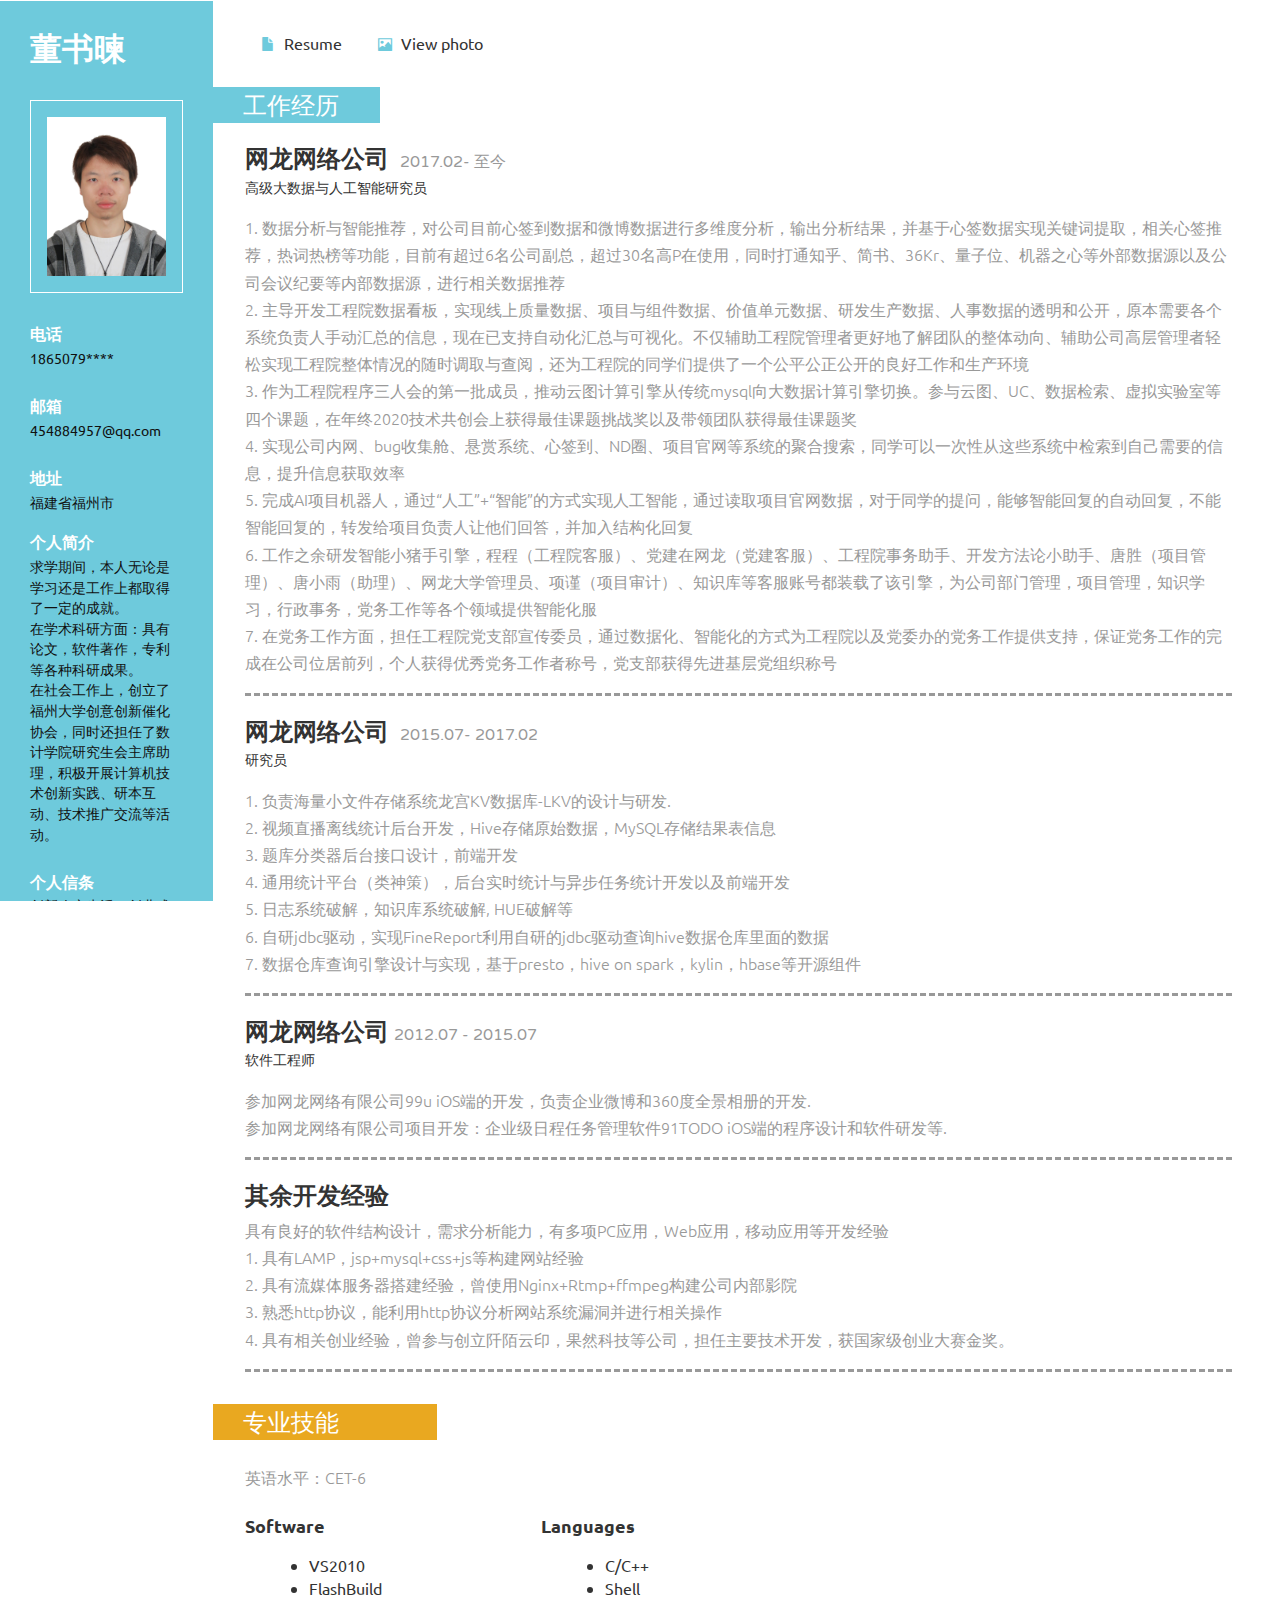
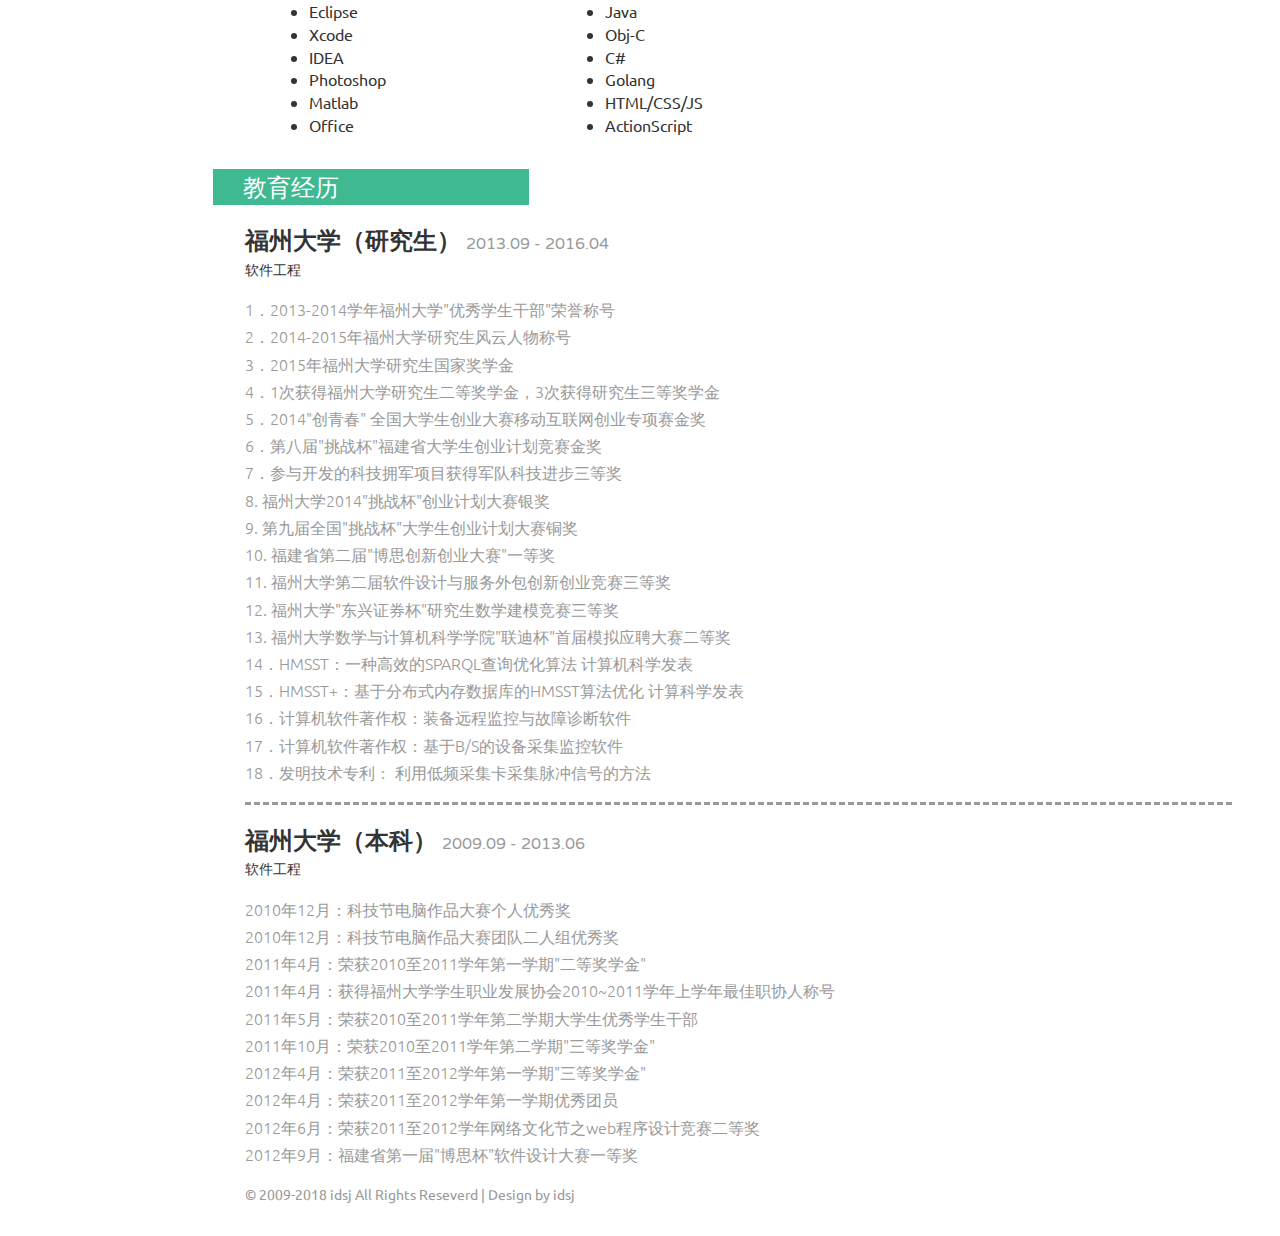
<file: resume/index_student.html>
<!DOCTYPE HTML>
<html>

<head>
	<title>董书暕个人简介</title>
	<link href="css/bootstrap.css" rel='stylesheet' type='text/css' />
	<!-- jQuery (necessary JavaScript plugins) -->
	<script src="js/jquery.min.js"></script>
	<!-- Custom Theme files -->
	<link href="css/dashboard.css" rel="stylesheet">
	<link href="css/style.css" rel='stylesheet' type='text/css' />

	<!-- Custom Theme files -->
	<!--//theme-style-->
	<meta name="viewport" content="width=device-width, initial-scale=1">
	<meta http-equiv="Content-Type" content="text/html; charset=utf-8" />
	<meta name="keywords" content="董书暕" />
	<script type="application/x-javascript">
		addEventListener("load", function() { setTimeout(hideURLbar, 0); }, false); function hideURLbar(){ window.scrollTo(0,1); }
	</script>
	<link href='http://fonts.googleapis.com/css?family=Ubuntu:300,400,500,700' rel='stylesheet' type='text/css'>
	<link href='http://fonts.googleapis.com/css?family=Varela+Round' rel='stylesheet' type='text/css'>
	<!-- start menu -->

</head>

<body>
	<!-- header -->
	<div class="col-sm-3 col-md-2 sidebar">
		<div class="sidebar_top">
			<h1>董书暕</h1>
			<img src="images/face.jpg" alt="" />
		</div>
		<div class="details">
			<h3>电话</h3>
			<p>1865079****</p>
			<h3>邮箱</h3>
			<p>454884957@qq.com</p>
			<address>
				<h3>地址</h3>
				<span>福建省福州市</span>
				<span></span>
				<span></span>
			</address>
			<h3>个人简介</h3>
			<p>求学期间，本人无论是学习还是工作上都取得了一定的成就。</br>
				在学术科研方面：具有论文，软件著作，专利等各种科研成果。</br>
				在社会工作上，创立了福州大学创意创新催化协会，同时还担任了数计学院研究生会主席助理，积极开展计算机技术创新实践、研本互动、技术推广交流等活动。</br>

			</p>
			<h3>个人信条</h3>
			<p>创新改变生活，创业成就人生。</br>
				要知道梦想还是要有的，一不小心实现了怎么办？</br>
			</p>

		</div>
		<div class="clearfix"></div>
	</div>
	<!---->
	<link href="css/popuo-box.css" rel="stylesheet" type="text/css" media="all" />
	<script src="js/jquery.magnific-popup.js" type="text/javascript"></script>
	<!--pop-up-box-->
	<div class="col-sm-9 col-sm-offset-3 col-md-10 col-md-offset-2 main">
		<div class="content">
			<div class="details_header">
				<ul>
					<li><a href="index.html"><span class="glyphicon glyphicon-file" aria-hidden="true"></span>Resume</a>
					</li>
					<li><a class="play-icon popup-with-zoom-anim" href="#small-dialog"><span
								class="glyphicon glyphicon-picture" aria-hidden="true"></span>View photo</a></li>
					<div id="small-dialog" class="mfp-hide">
						<img src="images/g4.jpg" alt="" />
					</div>
					<script>
						$(document).ready(function () {
							$('.popup-with-zoom-anim').magnificPopup({
								type: 'inline',
								fixedContentPos: false,
								fixedBgPos: true,
								overflowY: 'auto',
								closeBtnInside: true,
								preloader: false,
								midClick: true,
								removalDelay: 300,
								mainClass: 'my-mfp-zoom-in'
							});

						});
					</script>
				</ul>
			</div>
			<div class="company">
				<h3 class="clr1">工作经历</h3>
				<div class="company_details">
					<h4>网龙网络公司 <span>2017.02- 至今</span></h4>
					<h6>高级大数据与人工智能研究员</h6>
					<p class="cmpny1">
						1.
						数据分析与智能推荐，对公司目前心签到数据和微博数据进行多维度分析，输出分析结果，并基于心签数据实现关键词提取，相关心签推荐，热词热榜等功能，目前有超过6名公司副总，超过30名高P在使用，同时打通知乎、简书、36Kr、量子位、机器之心等外部数据源以及公司会议纪要等内部数据源，进行相关数据推荐</br>
						2.
						主导开发工程院数据看板，实现线上质量数据、项目与组件数据、价值单元数据、研发生产数据、人事数据的透明和公开，原本需要各个系统负责人手动汇总的信息，现在已支持自动化汇总与可视化。不仅辅助工程院管理者更好地了解团队的整体动向、辅助公司高层管理者轻松实现工程院整体情况的随时调取与查阅，还为工程院的同学们提供了一个公平公正公开的良好工作和生产环境</br>
						3.
						作为工程院程序三人会的第一批成员，推动云图计算引擎从传统mysql向大数据计算引擎切换。参与云图、UC、数据检索、虚拟实验室等四个课题，在年终2020技术共创会上获得最佳课题挑战奖以及带领团队获得最佳课题奖</br>
						4. 实现公司内网、bug收集舱、悬赏系统、心签到、ND圈、项目官网等系统的聚合搜索，同学可以一次性从这些系统中检索到自己需要的信息，提升信息获取效率</br>
						5.
						完成AI项目机器人，通过“人工”+“智能”的方式实现人工智能，通过读取项目官网数据，对于同学的提问，能够智能回复的自动回复，不能智能回复的，转发给项目负责人让他们回答，并加入结构化回复</br>
						6.
						工作之余研发智能小猪手引擎，程程（工程院客服）、党建在网龙（党建客服）、工程院事务助手、开发方法论小助手、唐胜（项目管理）、唐小雨（助理）、网龙大学管理员、项谨（项目审计）、知识库等客服账号都装载了该引擎，为公司部门管理，项目管理，知识学习，行政事务，党务工作等各个领域提供智能化服</br>
						7.
						在党务工作方面，担任工程院党支部宣传委员，通过数据化、智能化的方式为工程院以及党委办的党务工作提供支持，保证党务工作的完成在公司位居前列，个人获得优秀党务工作者称号，党支部获得先进基层党组织称号</br>
					</p>
				</div>
				<div class="company_details">
					<h4>网龙网络公司 <span>2015.07- 2017.02</span></h4>
					<h6>研究员</h6>
					<p class="cmpny1">
						1. 负责海量小文件存储系统龙宫KV数据库-LKV的设计与研发. </br>
						2. 视频直播离线统计后台开发，Hive存储原始数据，MySQL存储结果表信息</br>
						3. 题库分类器后台接口设计，前端开发 </br>
						4. 通用统计平台（类神策），后台实时统计与异步任务统计开发以及前端开发</br>
						5. 日志系统破解，知识库系统破解, HUE破解等</br>
						6. 自研jdbc驱动，实现FineReport利用自研的jdbc驱动查询hive数据仓库里面的数据</br>
						7. 数据仓库查询引擎设计与实现，基于presto，hive on spark，kylin，hbase等开源组件</br>
					</p>
				</div>
				<div class="company_details">
					<h4>网龙网络公司<span>2012.07 - 2015.07</span></h4>
					<h6>软件工程师</h6>
					<p class="cmpny1">
						参加网龙网络有限公司99u iOS端的开发，负责企业微博和360度全景相册的开发.</br>
						参加网龙网络有限公司项目开发：企业级日程任务管理软件91TODO iOS端的程序设计和软件研发等.

					</p>
				</div>
				<div class="company_details">
					<h4>其余开发经验</h4>
					<p class="cmpny1">
						具有良好的软件结构设计，需求分析能力，有多项PC应用，Web应用，移动应用等开发经验</br>
						1. 具有LAMP，jsp+mysql+css+js等构建网站经验 </br>
						2. 具有流媒体服务器搭建经验，曾使用Nginx+Rtmp+ffmpeg构建公司内部影院 </br>
						3. 熟悉http协议，能利用http协议分析网站系统漏洞并进行相关操作 </br>
						4. 具有相关创业经验，曾参与创立阡陌云印，果然科技等公司，担任主要技术开发，获国家级创业大赛金奖。</br>
					</p>
				</div>
			</div>
			<div class="skills">
				<h3 class="clr2">专业技能</h3>
				<div class="skill_info">
					<p>
						英语水平：CET-6</br>
					</p>
				</div>
				<div class="skill_list">
					<div class="skill1">
						<h4>Software</h4>
						<ul>
							<li>VS2010</li>
							<li>FlashBuild</li>
							<li>Eclipse</li>
							<li>Xcode</li>
							<li>IDEA</li>
							<li>Photoshop</li>
							<li>Matlab</li>
							<li>Office</li>

						</ul>
					</div>
					<div class="skill2">
						<h4>Languages</h4>
						<ul>
							<li>C/C++</li>
							<li>Shell</li>
							<li>Java</li>
							<li>Obj-C</li>
							<li>C#</li>
							<li>Golang</li>
							<li>HTML/CSS/JS</li>
							<li>ActionScript</li>
						</ul>
					</div>
					<div class="clearfix"></div>
				</div>
			</div>
			<div class="education">
				<h3 class="clr3">教育经历</h3>
				<div class="education_details">
					<h4>福州大学（研究生）<span>2013.09 - 2016.04</span></h4>
					<h6>软件工程</h6>
					<p class="cmpny1">
						1．2013-2014学年福州大学"优秀学生干部"荣誉称号</br>
						2．2014-2015年福州大学研究生风云人物称号</br>
						3．2015年福州大学研究生国家奖学金</br>
						4．1次获得福州大学研究生二等奖学金，3次获得研究生三等奖学金</br>
						5．2014"创青春" 全国大学生创业大赛移动互联网创业专项赛金奖</br>
						6．第八届"挑战杯"福建省大学生创业计划竞赛金奖</br>
						7．参与开发的科技拥军项目获得军队科技进步三等奖</br>
						8. 福州大学2014"挑战杯"创业计划大赛银奖</br>
						9. 第九届全国"挑战杯"大学生创业计划大赛铜奖</br>
						10. 福建省第二届"博思创新创业大赛"一等奖</br>
						11. 福州大学第二届软件设计与服务外包创新创业竞赛三等奖</br>
						12. 福州大学"东兴证券杯"研究生数学建模竞赛三等奖</br>
						13. 福州大学数学与计算机科学学院"联迪杯"首届模拟应聘大赛二等奖</br>
						14．HMSST：一种高效的SPARQL查询优化算法 计算机科学发表</br>
						15．HMSST+：基于分布式内存数据库的HMSST算法优化 计算科学发表</br>
						16．计算机软件著作权：装备远程监控与故障诊断软件</br>
						17．计算机软件著作权：基于B/S的设备采集监控软件</br>
						18．发明技术专利： 利用低频采集卡采集脉冲信号的方法</br>


					</p>
				</div>
				<div class="education_details">
					<h4>福州大学（本科）<span>2009.09 - 2013.06</span></h4>
					<h6>软件工程</h6>
					<p>
						2010年12月：科技节电脑作品大赛个人优秀奖</br>
						2010年12月：科技节电脑作品大赛团队二人组优秀奖</br>
						2011年4月：荣获2010至2011学年第一学期"二等奖学金"</br>
						2011年4月：获得福州大学学生职业发展协会2010~2011学年上学年最佳职协人称号</br>
						2011年5月：荣获2010至2011学年第二学期大学生优秀学生干部</br>
						2011年10月：荣获2010至2011学年第二学期"三等奖学金"</br>
						2012年4月：荣获2011至2012学年第一学期"三等奖学金"</br>
						2012年4月：荣获2011至2012学年第一学期优秀团员</br>
						2012年6月：荣获2011至2012学年网络文化节之web程序设计竞赛二等奖</br>
						2012年9月：福建省第一届"博思杯"软件设计大赛一等奖</br>


					</p>
				</div>
			</div>
			<div class="copywrite">
				<p>© 2009-2018 idsj All Rights Reseverd | Design by <a href="http://user.qzone.qq.com/454884957/"
						target="_blank">idsj</a> </p>
			</div>
		</div>
	</div>
	<!---->
</body>

</html>
</file>
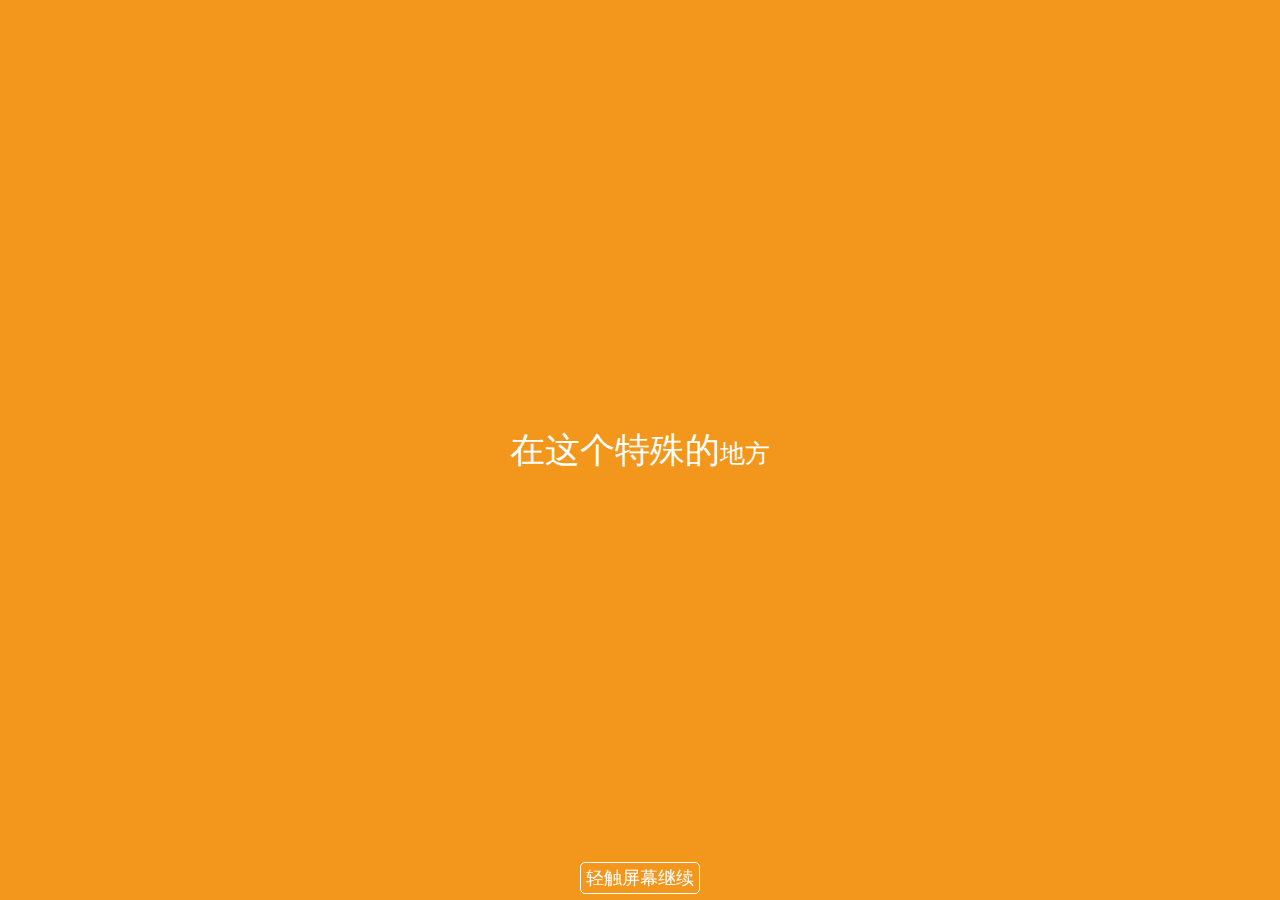
<file: love/4/1/index1.html>
<!DOCTYPE html>
<html><head><meta http-equiv="Content-Type" content="text/html; charset=UTF-8">

<meta name="viewport" content="width=device-width,user-scalable=no">
<!--嘿嘿，禁止缩放-->
<link rel="apple-touch-icon-precomposed" href="./jscss/1.png">
<meta name="format-detection" content="telephone=no">
<title>我喜欢你</title>
<style type="text/css">
body {
	text-align: center;
	margin: 0px;
	padding: 0px;
	font-size: 25px;
	color: #FFF;
	font-family: "微软雅黑";
	background: #f3961c;
}

div {
	text-align: left;
}

.tittle {
	width: 100%;
	background: #f3961c;
	top: 0px;
	height: 100%;
	z-index: 0;
	position: absolute;
	position: fixed !important;
	display: none;
	cursor: default;
}

.big {
	font-family: "微软雅黑";
	color: #FFF;
	font-size: 35px;
}

.tishi {
	position: absolute;
	position: fixed !important;
	z-index: 99;
	bottom: 10px;
	width: 100%;
	text-align: center;
}

.tishiContent {
	border: 1px solid #FFF;
	font-size: 18px;
	padding: 5px;
	cursor: pointer;
	border-radius: 5px;
}
</style>
<script type="text/javascript" src="./jscss/jquery.min.js"></script>
<script>
// if(localStorage["index"]=="1"){
// 	window.location="index2.html";
// }

$(document).ready(function(e) {
	$(document).scrollTop(300); /*移动滚动条到最下方*/
	timer=setInterval("$.change()",6000);
	t=1;
	$("#t-"+t).fadeIn();
	
	$(document).click(
	function(){
		/*如果用户点击了，就取消自动播放*/
		clearInterval(timer);
		$.change();
		}
	);
	
	/*切换*/
	$.change=function(){
		t++;
		if(t<=$(".tittle").length){
		$(".tittle").slideUp(1500).fadeOut();
		$("#t-"+t).slideDown(1500).fadeIn();
		}else{
			localStorage["index"]="1";
			window.location="index2.html";
			}
		}
});
</script>

</head>

<body>
	<center>
		<div class="tittle" id="t-1" style="display: none;">
			<table width="100%" border="0" height="100%">
				<tbody><tr>
					<td align="center"> <span class="big">表白系统</span>正在初始化</td>
				</tr>
			</tbody></table>
		</div>

		<div class="tittle" id="t-2" style="display: block;">
			<table width="100%" border="0" height="100%">
				<tbody><tr>
					<td align="center"><span class="big">在这个特殊的</span>地方</td>
				</tr>
			</tbody></table>
		</div>

		<div class="tittle" id="t-3" style="">
			<table width="100%" border="0" height="100%">
				<tbody><tr>
					<td align="center">我想对<span class="big">某人说</span></td>
				</tr>
			</tbody></table>
		</div>
	</center>

	<div class="tittle" id="t-4" style="">
		<table width="100%" border="0" height="100%">
			<tbody><tr>
				<td align="center"><br><span其实我 class="big">暗恋你很久了</span其实我></td>
			</tr>
		</tbody></table>
	</div>

	<div class="tittle" id="t-5" style="">
		<table width="100%" border="0" height="100%">
			<tbody><tr>
				<td align="center"><br>下面是我对你的<span class="big">表白内容</span></td>
			</tr>
		</tbody></table>
	</div>
	
	<div align="center" class="tishi">
		<span class="tishiContent">轻触屏幕继续</span>
	</div>



</body></html>
</file>
<file: resume/css/dashboard.css>
/*
 * Base structure
 */

/* Move down content because we have a fixed navbar that is 50px tall */
body {
  padding-top: 50px;
}


/*
 * Global add-ons
 */

.sub-header {
  padding-bottom: 10px;
  border-bottom: 1px solid #eee;
}

/*
 * Top navigation
 * Hide default border to remove 1px line.
 */
.navbar-fixed-top {
  border: 0;
}

/*
 * Sidebar
 */

/* Hide for mobile, show later */
.sidebar {
  display:block;
}
@media (min-width: 768px) {
  .sidebar {
    position: fixed;
    top: 51px;
    bottom: 0;
    left: 0;
    z-index: 1000;
    display: block;
    padding: 20px;
    overflow-x: hidden;
    overflow-y: auto; /* Scrollable contents if viewport is shorter than content. */
    background-color: #f5f5f5;
  }

}


/* Sidebar navigation */
.nav-sidebar {
  margin-right: -21px; /* 20px padding + 1px border */
  margin-bottom: 20px;
  margin-left: -20px;
}
.nav-sidebar > li > a {
  padding-right: 20px;
  padding-left: 20px;
}
.nav-sidebar > .active > a,
.nav-sidebar > .active > a:hover,
.nav-sidebar > .active > a:focus {
  color: #fff;
  background-color: #428bca;
}


/*
 * Main content
 */

.main {
  padding: 20px;
}
@media (min-width: 768px) {
  .main {
    padding-right: 40px;
    padding-left: 40px;
  }
}
.main .page-header {
  margin-top: 0;
}


/*
 * Placeholder dashboard ideas
 */

.placeholders {
  margin-bottom: 30px;
  text-align: center;
}
.placeholders h4 {
  margin-bottom: 0;
}
.placeholder {
  margin-bottom: 20px;
}
.placeholder img {
  display: inline-block;
  border-radius: 50%;
}
</file>
<file: resume/css/style.css>
/*
Author: W3layout
Author URL: http://w3layouts.com
License: Creative Commons Attribution 3.0 Unported
License URL: http://creativecommons.org/licenses/by/3.0/
*/
h4, h5, h6,
h1, h2, h3 {margin: 0;}
ul, ol {margin: 0; padding:0;}
p {margin: 0;}
html, body{
	font-family: 'Ubuntu', sans-serif;
	font-size: 100%;
	background: #ffffff;
}
body a{
	transition:0.5s all;
	-webkit-transition:0.5s all;
	-moz-transition:0.5s all;
	-o-transition:0.5s all;
	-ms-transition:0.5s all;
}	
body {
  padding-top:0px;
}
a:focus {
  outline: thin dotted;
  outline: 0px auto -webkit-focus-ring-color;
  outline-offset: 0px;
  text-decoration:none;
}
/*-- header_top --*/
.sidebar{
  background:#6ecadc;
  top: 0px;
  padding:2em 30px;
}
.sidebar h1{
	font-size:2.5em;
	font-weight:700;
	margin-bottom:1em;
	COLOR:#fff;
	font-family: 'Varela Round', sans-serif;
	
}
.sidebar img{
	border:1px solid #fff;
	padding:1em;
	width:100%;
}
.details{
	margin-top:2em;
}
.details h3{
	font-weight:600;
	font-size:1em;
	color:#fff;
}  

.details p{
	color:#101010;
	font-size:0.9em;
	margin:5px 0 2em 0;
}
.details p a{
	color:#101010;
	font-size:0.9em;
}
address h3{
	margin-bottom:5px;
}
address span{
	display:block;
	color:#101010;
	font-size:0.9em;
	line-height:1.5em;
}
/*----*/
.main{  
  padding:2em 0;
}
.content{
	margin-right:3em;
}
.glyphicon {
  top:1px;
}
.glyphicon-file:before,.glyphicon-print:before,.glyphicon-envelope:before,.glyphicon-picture:before{
    margin-right: 9px;
  font-size: 14px;
  color: #6ecadc;
}
.details_header{
	padding: 0em 1em 0 2em;
}
.details_header ul li{
	display:inline-block;
}
.details_header ul li a{
	padding:0 1em;
	color:#333;
}
.details_header ul li a:hover{
	color:#6ecadc;
}
.company {
	margin:2em 0;
}
.company h3{
  color: #FFF;
  padding: 5px 41px 5px 30px;
  display: inline-block;
}
.skills h3{
  color: #FFF;
  padding: 5px 98px 5px 30px;
  display: inline-block;
}
.company_details,.education_details {
	padding:1.5em 0 0em 2em;
}
.company_details h4,.education_details h4{
	color:#333;
	font-weight:600;
	font-size:1.5em;
	margin-bottom:6px;
	font-family: 'Varela Round', sans-serif;
}
.company_details h4 span,.education_details h4 span{
	font-size: 0.65em;
  margin-left: 5px;
  color: #999;
  font-weight:400;
}
.company_details h6,.education_details h6{
	font-weight:400;
	margin-bottom:1.3em;
	font-size:0.9em;
}
.company_details p,.skill_info p,.education_details p{
	color:#999;
	font-weight:300;
	line-height:1.7em;
}
.cmpny1{
	border-bottom:3px dashed #999;
	padding-bottom:1em;
}
.skills{
	margin:2em 0;
}
.skill_info {
	padding:1.5em 0 0 2em;
}
.skill_list{
	padding:1.5em 0 0 2em;
}
.skill1,.skill2{
	 float:left;
	 width:30%;
}
.skill1 h4,.skill2 h4{
	color:#333;
	font-weight:600;
	margin-bottom:1em;
	display:inline-block;
}
.skill1 ul,.skill2 ul{
	padding-left:4em;
}
.skill1 ul li,.skill2 ul li{
	color:#333;
}
.education  h3{
  background: #999;
  color: #FFF;
  padding: 5px 190px 5px 30px;
  display: inline-block;
}
h3.clr1{
	background:#6ecadc;
}
h3.clr2{
	background:#e9a820;
}
h3.clr3{
	background:#3eb991;
}
.copywrite{
	padding-left:2em;
	margin-top:1em;
}
.copywrite p{
	color:#999;
	font-size:0.9em;
}
.copywrite p a{
	color:#999;
}
.copywrite p a:hover{
	color:#6ecadc;
}
.contact-grid form{
	padding:2em 0 0 2em;
}
.contact-grid input[type="text"], .contact-grid textarea {
  width: 80%;
  padding: 0.7em;
  margin: 0.5em 0;
  background: none;
  outline: none;
  border: 1px solid #A09F9F;
  font-size: 1em;
  color: #A09F9F;
  -webkit-appearance: none;
}
.send input[type="submit"] {
  width: 14%;
  font-size: 1.1em;
  background:#e9a820;
  padding: 0.4em 0.8em;
  text-align: center;
  color: #fff;
  border: none;
  outline: none;
  -webkit-appearance: none;
}
.send input[type="submit"]:hover {
  background: #6ecadc;
}
.contact-grid textarea {
  resize: none;
}
.map{
	padding:2em 0 0 2em;
}
.map iframe {
  width: 100%;
  height: 350px;
  border: none;
}
/*--responsive--*/
@media (max-width: 1366px){
.sidebar h1 {
  font-size: 2em;
}
}
@media (max-width: 1024px){
.sidebar {
  padding: 2em 17px;
  width:20%;
}
.sidebar h1 {
  font-size: 1.6em;
}
.main {
  margin-left: 19.666667%;
  width: 80%;
}
}
@media (max-width: 768px){
.sidebar {
  width: 22%;
}
.main {
  margin-left: 21.666667%;
  width: 78%;
}
.sidebar h1 {
  font-size: 1.4em;
}
.sidebar img {
  padding: 0.5em;
  width: 89%;
}
.details_header {
  padding: 0em 1em 0 1em;
}
.details_header ul li a {
  padding: 0 1em;
  font-size: 0.9em;
}
.company h3,.skills h3,.education h3{
  font-size: 1.2em;
}
.company_details h4, .education_details h4 {
  font-size: 1.1em;
}
.company_details h6, .education_details h6 {
  font-size: 0.8em;
}
.company_details p, .skill_info p, .education_details p {
  font-size: 0.8em;
}
.cmpny1 {
  padding-bottom: 1.5em;
}
.skill1, .skill2 {
  float: left;
  width: 50%;
}
.skill1 ul li,.skill2 ul li{
	font-size:0.85em;
}
.skill1 h4, .skill2 h4 {
  font-size: 1em;
}
.skill_list {
  padding: 0.7em 0 0 2em;
}
.details p {
  font-size: 0.75em;
}
address span {
  font-size: 0.8em;
}
.contact-grid input[type="text"], .contact-grid textarea {
  width: 100%;
  font-size: 0.8em;
}
.send input[type="submit"] {
  width: 20%;
  font-size:0.85em;
}
}
@media (max-width: 736px){
.sidebar {
  width: 100%;
}
.main {
  margin-left: 0;
  width: 100%;
}
.sidebar_top{
	width:30%;
	float:left;
	margin-right:5%;
}
.details{
	width:100%;
}
}
@media (max-width: 640px){
.sidebar {
  width: 100%;
}
.main {
  margin-left: 0;
  width: 100%;
}
.sidebar_top{
	width:30%;
	float:left;
	margin-right:5%;
}
.details{
	width:30%;
}
.sidebar img{
	width:100%;
}
.details p {
  font-size: 0.9em;
  margin: 5px 0 1em 0;
}
.details h3 {
  font-size: 0.9em;
}
}
@media (max-width: 600px){
address {
  margin-bottom:0px;
}
.sidebar_top {
  width: 32%;
}
.sidebar img {
  width: 85%;
}
}
@media (max-width: 568px){
.details_header ul li a {
  padding: 0 0.5em;
  font-size: 0.9em;
}
}
@media (max-width: 480px){
.content {
  margin-right: 2em;
}
.glyphicon-save:before, .glyphicon-print:before, .glyphicon-envelope:before, .glyphicon-picture:before {
  margin-right: 6px;
  font-size: 12px;
}
.details_header ul li a {
  padding: 0 0.5em;
  font-size: 0.85em;
}
.details {
  width: 36%;
}
.sidebar h1 {
  font-size: 1.3em;
}
.sidebar_top {
  width: 38%;
}
address {
  margin-bottom: 0px;
}
.copywrite{
	padding-left:1em;
}
.map iframe {
  height: 246px;
}
}
@media (max-width: 414px){
.sidebar_top {
  width: 45%;
}
.sidebar img {
  width: 91%;
}
.details {
  width: 100%;
}
.details_header {
  padding: 0em 0em 0 1em;
}
.details_header ul li a {
  padding: 0 0.3em;
  font-size: 0.75em;
}
.skill1 ul, .skill2 ul {
  padding-left: 3em;
}
}
@media (max-width: 384px){
.sidebar h1 {
  font-size: 1.2em;
}
.details {
  width: 100%;
}
.details_header ul {
  text-align: center;
}
.details_header ul li a {
  padding: 0 1em;
  font-size: 0.75em;
}
.main {
  padding: 1em 0 2em 0;
}
.company_details, .education_details,.skill_info  {
  padding: 1em 0 0em 1em;
}
.company h3 {
  padding: 5px 41px 5px 16px;
}
.company_details h4, .education_details h4 {
  font-size: 0.9em;
}
.company_details h6, .education_details h6 {
  font-size: 0.6em;
}
.company {
  margin: 1em 0;
}
.skills {
  margin: 1em 0;
}
.company h3, .skills h3, .education h3 {
  font-size: 1em;
}
.skills h3 {
  padding: 5px 98px 5px 16px;
}
.skill1 ul, .skill2 ul {
  padding-left: 2em;
}
.skill1 ul li, .skill2 ul li {
  font-size: 0.75em;
}
.skill_list {
  padding: 0.5em 0 0 1.5em;
}
.education h3 {
  padding: 5px 190px 5px 16px;
}
.copywrite p{
	font-size:0.7em;
}
}
@media (max-width: 375px){
.sidebar h1 {
  font-size: 1em;
}
.sidebar img {
  width: 70%;
}
.details h3 {
  font-size: 0.8em;
}
.details p {
  font-size: 0.75em;
  margin: 5px 0 0.5em 0;
}
address span {
  font-size: 0.7em;
}
.sidebar {
  padding: 1.5em 17px 1em 17px;
}
.details_header {
  padding: 0em 0em 0 1em;
  text-align: center;
}
.details_header ul li a {
  line-height: 2em;
}
}
@media (max-width: 320px){
.sidebar_top {
  width: 50%;
}
.sidebar img {
  width: 80%;
}
.details h3 {
  font-size: 0.7em;
}
.content {
  margin-right: 1em;
}
.details_header ul li a {
  padding: 0 0.5em;
  font-size: 0.75em;
}
.skill1 h4, .skill2 h4 {
  font-size: 0.85em;
}
.skill1 ul, .skill2 ul {
  padding-left: 1.5em;
}
}
</file>
<file: resume/css/popuo-box.css>
/* Styles for dialog window */
#small-dialog,#small-dialog1{
	padding:20px;
	text-align: left;
	max-width: 650px;
	margin: 40px auto;
	position: relative;
	text-align:center;
}
#small-dialog-it,#small-dialog-in,#small-dialog-fr,#small-dialog-sh,#small-dialog-sf,#small-dialog-su,#small-dialog-me,#small-dialog-ch,#small-dialog-pi,#small-dialog-am {
	background: white;
	padding:20px;
	text-align: left;
	max-width: 450px;
	margin: 40px auto;
	position: relative;
	text-align:center;
}
a.play-icon.popup-with-zoom-anim img:hover {
	opacity: 0.5;
	transition:0.5s all;
	-webkit-transition:0.5s all;
	-o-transition:0.5s all;
	-moz-transition:0.5s all;
	-ms-transition:0.5s all;
}
.portfolio-items{
	text-align:center;
	margin:0 auto;
}
.portfolio-items img{
	width:100%;
}
.portfolio-items h4{
	margin:1em 0;
	font-size:25px;
	color:#a63d56;
}
.portfolio-items p{
	text-align:justify;
}
/**

/**
 * Fade-zoom animation for first dialog
 */

/* start state */
.my-mfp-zoom-in #small-dialog {
opacity: 0;
-webkit-transition: all 0.2s ease-in-out;
-moz-transition: all 0.2s ease-in-out;
-o-transition: all 0.2s ease-in-out;
transition: all 0.2s ease-in-out;
-webkit-transform: scale(0.8);
-moz-transform: scale(0.8);
-ms-transform: scale(0.8);
-o-transform: scale(0.8);
transform: scale(0.8);
}
/* animate in */
.my-mfp-zoom-in.mfp-ready #small-dialog {
opacity: 1;
-webkit-transform: scale(1);
-moz-transform: scale(1);
-ms-transform: scale(1);
-o-transform: scale(1);
transform: scale(1);
}
/* animate out */
.my-mfp-zoom-in.mfp-removing #small-dialog {
-webkit-transform: scale(0.8);
-moz-transform: scale(0.8);
-ms-transform: scale(0.8);
-o-transform: scale(0.8);
transform: scale(0.8);
opacity: 0;
}
/* Dark overlay, start state */
.my-mfp-zoom-in.mfp-bg {

-webkit-transition: opacity 0.3s ease-out;
-moz-transition: opacity 0.3s ease-out;
-o-transition: opacity 0.3s ease-out;
transition: opacity 0.3s ease-out;
}
/* animate out */
.my-mfp-zoom-in.mfp-removing.mfp-bg {
opacity: 0;
}
/**
/* Magnific Popup CSS */
.mfp-bg {
  top: 0;
  left: 0;
  width: 100%;
  height: 100%;
  z-index: 1042;
  overflow: hidden;
  position: fixed;
  background:#fff;
 }

.mfp-wrap {
  top: 0;
  left: 0;
  width: 100%;
  height: 100%;
  z-index: 1043;
  position: fixed;
  outline: none !important;
  -webkit-backface-visibility: hidden; }

.mfp-container {
  text-align: center;
  position: absolute;
  width: 100%;
  height: 100%;
  left: 0;
  top: 0;
  padding: 0 8px;
  -webkit-box-sizing: border-box;
  -moz-box-sizing: border-box;
  box-sizing: border-box; }

.mfp-container:before {
  content: '';
  display: inline-block;
  height: 100%;
  vertical-align: middle; }

.mfp-align-top .mfp-container:before {
  display: none; }

.mfp-content {
  position: relative;
  display: inline-block;
  vertical-align: middle;
  margin: 0 auto;
  text-align: left;
  z-index: 1045; }

.mfp-inline-holder .mfp-content,
.mfp-ajax-holder .mfp-content {
  width: 100%;
  cursor: auto; }

.mfp-ajax-cur {
  cursor: progress; }

.mfp-zoom-out-cur,
.mfp-zoom-out-cur .mfp-image-holder .mfp-close {
  cursor: -moz-zoom-out;
  cursor: -webkit-zoom-out;
  cursor: zoom-out; }
.mfp-zoom {
  cursor: pointer;
  cursor: -webkit-zoom-in;
  cursor: -moz-zoom-in;
  cursor: zoom-in; }

.mfp-auto-cursor .mfp-content {
  cursor: auto; }

.mfp-close,
.mfp-arrow,
.mfp-preloader,
.mfp-counter {
  -webkit-user-select: none;
  -moz-user-select: none;
  user-select: none; }

.mfp-loading.mfp-figure {
  display: none; }

.mfp-hide {
  display: none !important; }
.mfp-content iframe{
	width:100%;
	min-height:500px;
}
.mfp-preloader {
  color: #cccccc;
  position: absolute;
  top: 50%;
  width: auto;
  text-align: center;
  margin-top: -0.8em;
  left: 8px;
  right: 8px;
  z-index: 1044; }

.mfp-preloader a {
  color: #cccccc; }

.mfp-preloader a:hover {
  color: white; }

.mfp-s-ready .mfp-preloader {
  display: none; }

.mfp-s-error .mfp-content {
  display: none; }

button.mfp-close,
button.mfp-arrow {
  overflow: visible;
  cursor: pointer;
  border: 0;
   background:#FFF;
  -webkit-appearance: none;
  display: block;
  padding: 0;
  z-index: 1046; }
button::-moz-focus-inner {
  padding: 0;
  border: 0; }

.mfp-close {
  width: 44px;
  height: 44px;
  line-height: 44px;
  position: absolute;
 right: 0px;
	top: -43px;
  text-decoration: none;
  text-align: center;
  padding: 0 0 18px 10px;
  color: white;
  font-style: normal;
  font-size: 28px;
  outline:none;
  font-family: 'Open Sans', sans-serif;		
 }
  .mfp-close:hover, .mfp-close:focus {
    opacity: 1; }

.mfp-close-btn-in .mfp-close {
  color: #333333; }

.mfp-image-holder .mfp-close,
.mfp-iframe-holder .mfp-close {
  color: white;
  right: -6px;
  text-align: right;
  padding-right: 6px;
  width: 100%; 
}
/*----*/
.login{
	border-bottom:2px solid #1c1c1c;
}
.login input[type="text"] {
	outline: none;
	padding:6px ;
	background: none;
	width: 93%;
	border: none;
	font-size:1.8em;
	color:#1c1c1c;	
}
.login input[type="submit"] {	
	width: 35px;
	height: 35px;
	background: url(../images/img-sprite.png) -622px -22px no-repeat ;
	padding: 0px 1px;
	border: none;
	cursor: pointer;
	outline: none;
	vertical-align: middle;
}
.search-top p{
	color:#818181;
	font-size:1.2em;
	line-height:1.5em;
	width:33%;
	text-align:center;
	padding: 1em 0;
}
@media all and (max-width:480px){
.login input[type="text"] {
	width: 88%;
	font-size: 1.4em;
}
.search-top p {
	width: 60%;
}
}
@media all and (max-width:320px){
.login input[type="text"] {
	width: 80%;
	font-size: 1.2em;
}
#small-dialog{
	padding:15px;
}
.search-top p {
	width: 70%;
	font-size:1em;
}
}
</file>
<file: love/8/1/jscss/default.css>
body {
	margin: 0;
	padding: 0;
	background: #FFFFEE;
	font-size: 12px;
	overflow: auto;
}

#mainDiv{
	width: 100%;
	height: 100%;
}

#loveHeart {
	float: left;
	width:670px;
	height:625px;
}

#garden {
	width: 100%;
	height: 100%;
}

#elapseClock {
	text-align: left;
	font-size: 18px;
	margin-top: 10px;
	margin-bottom: 10px;
}

#words {
	font-family: "sans-serif";
	width: 500px;
	font-size: 24px;
	color:#666;
}

#messages{
	display: none;
}

#elapseClock .digit{
	font-family: "digit";
	font-size: 36px;
}

#loveu{
	padding: 5px;
	font-size: 22px;
	margin-top: 200px;
	margin-right: 120px;
	text-align: right;
	display: none;
}

#loveu .signature{
	margin-top: 10px;
	font-size: 20px;
	font-style: italic;
}

#clickSound{
	display:none;
}

#code {
	float: left;
	width: 490px;
	height: 500px;
	color: #333;
	font-family: "Consolas", "Monaco", "Bitstream Vera Sans Mono", "Courier New", "sans-serif";
	font-size: 12px;
}

#code .string{
	color: #2a36ff;
}

#code .keyword{
	color: #7f0055;
	font-weight:bold;
}

#code .placeholder{
	margin-left:15px;
}

#code .space{
	margin-left:7px;
}

#code .comments{
	color: #3f7f5f;
}

#copyright{
	margin-top: 10px;
	text-align: center;
	width:100%;
	color:#666;
}

#errorMsg{
	width: 100%;
	text-align: center;
	font-size: 24px;
	position: absolute;
	top: 100px;
	left:0px;
}

#copyright a{
	color:#666;
}
</file>
